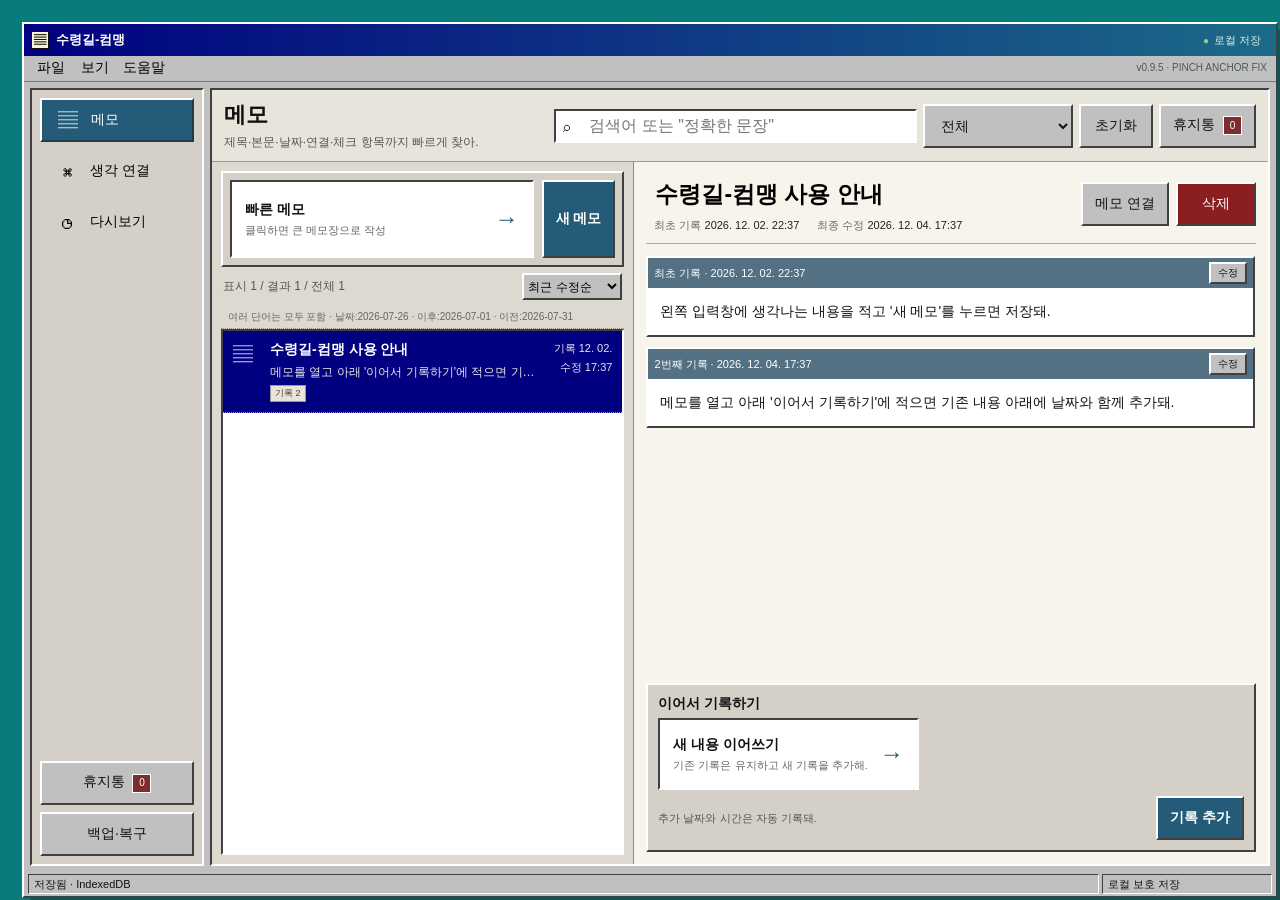
<file: index.html>
<!doctype html>
<html lang="ko">
<head>
<meta charset="utf-8">
<meta name="viewport" content="width=device-width, initial-scale=1, viewport-fit=cover">
<meta http-equiv="Content-Security-Policy" content="default-src 'self'; script-src 'self'; style-src 'self' 'unsafe-inline'; img-src 'self' data: blob:; font-src 'self'; connect-src 'none'; object-src 'none'; base-uri 'none'; frame-ancestors 'none'; form-action 'self'">
<meta name="referrer" content="no-referrer">
<meta name="theme-color" content="#245b78">
<meta name="color-scheme" content="light">
<link rel="icon" href="icons/icon-192.png">
<title>수령길-컴맹 v0.9.5</title>
<link rel="stylesheet" href="app-v095.css">
</head>
<body>
<div class="desktop"><main class="win">
<header class="titlebar"><div class="title-left"><span class="app-icon">▤</span><span>수령길-컴맹</span></div><div class="title-right"><button class="title-save" id="backupTop" type="button" title="백업·복구 열기"><span class="save-dot">●</span><span>로컬 저장</span></button></div></header>
<div class="menu"><button id="menuFile">파일</button><button id="menuView">보기</button><button id="menuHelp">도움말</button><span class="build">v0.9.5 · PINCH ANCHOR FIX</span></div>
<div class="layout">
<aside class="sidebar"><nav class="nav"><button class="active" data-view="notes"><span class="ico">▤</span><span>메모</span></button><button data-view="graph"><span class="ico">⌘</span><span>생각 연결</span></button><button data-view="review"><span class="ico">◷</span><span>다시보기</span></button></nav><div class="side-actions"><button class="classic" id="trashBtn">휴지통 <span class="trash-badge" id="trashCountSide">0</span></button><button class="classic" id="backupBtn">백업·복구</button><input class="hidden" id="importFile" type="file" accept=".json,application/json"></div></aside>
<section class="workspace">
<section class="view active" data-panel="notes">
<div class="toolbar"><div><h1>메모</h1><p>제목·본문·날짜·연결·체크 항목까지 빠르게 찾아.</p></div><div class="toolbar-actions search-actions"><label class="search"><span>⌕</span><input id="searchInput" type="search" placeholder='검색어 또는 "정확한 문장"'></label><select class="classic search-scope" id="searchScope" aria-label="검색 범위"><option value="all">전체</option><option value="title">제목</option><option value="body">본문</option><option value="linked">직접 연결된 메모</option><option value="tasks">미완료 체크</option><option value="recent30">최근 30일</option></select><button class="classic" id="searchClear" type="button">초기화</button><button class="classic safety-button" id="trashTopBtn" type="button" aria-label="휴지통">휴지통 <span class="trash-badge" id="trashCountTop">0</span></button></div></div>
<div class="notes-layout" id="notesLayout">
<section class="list-pane">
<div class="quick"><button class="quick-editor-wrap note-launcher" id="quickEditorWrap" type="button"><span class="launcher-copy"><strong>빠른 메모</strong><small>클릭하면 큰 메모장으로 작성</small></span><span class="launcher-arrow">→</span><span class="rich-editor hidden" id="quickEditor" contenteditable="false"></span></button><button class="classic primary" id="newBtn">새 메모</button></div>
<div class="list-meta"><span id="countText">0개</span><div class="list-meta-actions"><select id="sortSelect"><option value="updated">최근 수정순</option><option value="created">최근 작성순</option><option value="old">오래된 작성순</option><option value="title">제목순</option></select><button class="classic hidden" id="loadMoreBtn" type="button">더 보기</button></div></div><div class="search-guide" id="searchGuide">여러 단어는 모두 포함 · 날짜:2026-07-26 · 이후:2026-07-01 · 이전:2026-07-31</div><div class="note-list" id="noteList"></div>
</section>
<section class="detail-pane"><div class="empty" id="emptyState"><div class="big">▤</div><strong>메모를 선택해.</strong><span>오른쪽 내용은 고정된 영역 안에서만 스크롤돼.</span></div>
<article class="detail hidden" id="detail"><div class="detail-top"><button class="classic mobile-back" id="backBtn">← 목록</button><div><input class="title-input" id="titleInput" maxlength="160"><div class="date-line"><span>최초 기록 <b id="createdText"></b></span><span>최종 수정 <b id="updatedText"></b></span></div></div><div class="detail-actions"><button class="classic" id="linkBtn">메모 연결</button><button class="classic danger" id="deleteBtn">삭제</button></div></div>
<div class="timeline" id="timeline"></div>
<div class="append"><label>이어서 기록하기</label><button class="append-editor-wrap note-launcher" id="appendEditorWrap" type="button"><span class="launcher-copy"><strong>새 내용 이어쓰기</strong><small>기존 기록은 유지하고 새 기록을 추가해.</small></span><span class="launcher-arrow">→</span><span class="rich-editor append-editor hidden" id="appendEditor" contenteditable="false"></span></button><div class="append-foot"><span>추가 날짜와 시간은 자동 기록돼.</span><button class="classic primary" id="appendBtn">기록 추가</button></div></div>
</article></section></div></section>
<section class="view" data-panel="graph">
<div class="toolbar graph-toolbar"><div><h1>생각 연결</h1><p>실제 메모에 있는 단어와 직접 연결만 사용해 관계를 보여줘.</p></div><div class="graph-tools"><span class="graph-stats" id="graphStats">연결 계산 중</span><label class="graph-search"><span>⌕</span><input id="graphSearch" type="search" placeholder="그래프 메모 찾기"></label><select class="classic" id="graphMode"><option value="recent">최근 메모</option><option value="connected">연결 많은 메모</option><option value="all">전체에서 선택</option></select><select class="classic" id="graphLimit"><option value="40">40개</option><option value="70" selected>70개</option><option value="120">120개</option></select><select class="classic" id="graphStrength"><option value="loose">연결 넓게</option><option value="normal" selected>연결 보통</option><option value="strong">연결 강하게</option></select><button class="classic" id="graphLinkModeBtn">직접 연결</button><button class="classic" id="resetGraph">가운데</button></div></div>
<div class="graph-layout"><div class="graph-box" id="graphBox"><div class="graph-link-mode-banner" id="graphLinkBanner">첫 번째 메모를 클릭한 뒤 → 연결할 두 번째 메모를 클릭해.</div><div class="graph-legend"><span><i class="legend-line"></i>실제 주제</span><span><i class="legend-line auto"></i>자동 연결</span><span><i class="legend-line manual"></i>직접 연결</span></div><svg class="graph-canvas" id="graph" viewBox="0 0 1000 700"><g id="graphViewport"><g id="edges"></g><g id="nodes"></g></g></svg><div class="graph-help">한 손가락 이동 · 두 손가락 확대 · 메모 한 번 클릭은 관계 보기 · 두 번 클릭은 열기</div></div><aside class="graph-inspector" id="graphInspector"><div class="graph-inspector-empty"><strong>메모를 선택해.</strong><span>관련 메모와 연결 이유가 여기에 표시돼.</span></div></aside></div>
</section>
<section class="view" data-panel="review"><div class="toolbar review-toolbar"><div><h1>다시보기</h1><p>잊힌 생각, 이어 쓴 기록, 미완료 체크를 다시 꺼내줘.</p></div><div class="review-tools"><select class="classic" id="reviewMode"><option value="all">전체</option><option value="daily">오늘의 메모</option><option value="stale">오래 안 본 메모</option><option value="tasks">미완료 체크</option><option value="connected">연결 중심</option></select><button class="classic" id="reviewShuffle" type="button">오늘 다시 뽑기</button></div></div><div class="review-summary" id="reviewSummary"></div><div class="review-grid" id="reviewGrid"></div></section>
</section></div><footer class="status"><span id="statusText">저장됨</span><span id="syncStatusText">로컬 보호 저장</span></footer></main></div>
<nav class="mobile-nav"><button class="active" data-view="notes"><span>▤</span><b>메모</b></button><button data-view="graph"><span>⌘</span><b>생각 연결</b></button><button data-view="review"><span>◷</span><b>다시보기</b></button></nav>

<dialog id="newNoteDialog" class="note-window">
  <div class="dlg-title"><strong>새 메모</strong><button id="newNoteCloseX" type="button">×</button></div>
  <div class="dlg-body">
    <input id="newNoteTitle" class="note-title-field" type="text" maxlength="160" placeholder="제목 — 비워두면 첫 문장으로 자동 생성">
    <div class="note-window-toolbar rich-toolbar" data-toolbar-for="newNoteEditor">
      <button class="format-btn" type="button" data-cmd="undo" title="실행 취소">↶</button>
      <button class="format-btn" type="button" data-cmd="redo" title="다시 실행">↷</button>
      <span class="toolbar-separator"></span>
      <button class="format-btn" type="button" data-cmd="bold" title="굵게"><b>B</b></button>
      <button class="format-btn" type="button" data-cmd="underline" title="밑줄"><u>U</u></button>
      <button class="format-btn" type="button" data-cmd="strikeThrough" title="취소선"><s>S</s></button>
      <span class="toolbar-separator"></span>
      <button class="format-btn" type="button" data-cmd="insertUnorderedList" title="글머리 목록">•</button>
      <button class="format-btn" type="button" data-cmd="insertOrderedList" title="번호 목록">1.</button>
      <button class="format-btn" type="button" data-action="task" title="체크 항목">☐</button>
      <button class="format-btn" type="button" data-action="link" title="링크">↗</button>
      <span class="toolbar-separator"></span>
      <select class="size-select" data-size title="글자 크기"><option value="2">작게</option><option value="3" selected>보통</option><option value="5">크게</option></select>
      <button class="format-btn" type="button" data-cmd="removeFormat" title="서식 지우기">Tx</button>
    </div>
    <div id="newNoteEditor" class="note-window-editor" contenteditable="true" data-placeholder="여기에 편하게 메모해..."></div>
    <div class="note-window-meta"><span><span class="editor-shortcuts">Ctrl/Cmd+Enter 저장 · Ctrl/Cmd+B 굵게</span> · <b class="editor-count" id="newEditorCount">0자</b></span><span><b class="draft-state" id="draftStatusNew">임시 저장 대기</b> <button class="classic draft-clear" id="clearNewDraft" type="button">임시글 삭제</button></span></div>
  </div>
  <div class="note-window-buttons"><button class="classic" id="newNoteCancel" type="button">취소</button><button class="classic primary" id="newNoteSave" type="button">메모 저장</button></div>
</dialog>

<dialog id="appendNoteDialog" class="note-window">
  <div class="dlg-title"><strong id="appendWindowTitle">이어서 기록하기</strong><button id="appendNoteCloseX" type="button">×</button></div>
  <div class="dlg-body">
    <div class="note-window-toolbar rich-toolbar" data-toolbar-for="appendNoteEditor">
      <button class="format-btn" type="button" data-cmd="undo" title="실행 취소">↶</button>
      <button class="format-btn" type="button" data-cmd="redo" title="다시 실행">↷</button>
      <span class="toolbar-separator"></span>
      <button class="format-btn" type="button" data-cmd="bold" title="굵게"><b>B</b></button>
      <button class="format-btn" type="button" data-cmd="underline" title="밑줄"><u>U</u></button>
      <button class="format-btn" type="button" data-cmd="strikeThrough" title="취소선"><s>S</s></button>
      <span class="toolbar-separator"></span>
      <button class="format-btn" type="button" data-cmd="insertUnorderedList" title="글머리 목록">•</button>
      <button class="format-btn" type="button" data-cmd="insertOrderedList" title="번호 목록">1.</button>
      <button class="format-btn" type="button" data-action="task" title="체크 항목">☐</button>
      <button class="format-btn" type="button" data-action="link" title="링크">↗</button>
      <span class="toolbar-separator"></span>
      <select class="size-select" data-size title="글자 크기"><option value="2">작게</option><option value="3" selected>보통</option><option value="5">크게</option></select>
      <button class="format-btn" type="button" data-cmd="removeFormat" title="서식 지우기">Tx</button>
    </div>
    <div id="appendNoteEditor" class="note-window-editor" contenteditable="true" data-placeholder="기존 메모 아래에 이어서 기록해..."></div>
    <div class="note-window-meta"><span>기존 내용은 유지 · <b class="editor-count" id="appendEditorCount">0자</b></span><span><b class="draft-state" id="draftStatusAppend">임시 저장 대기</b> <button class="classic draft-clear" id="clearAppendDraft" type="button">임시글 삭제</button></span></div>
  </div>
  <div class="note-window-buttons"><button class="classic" id="appendNoteCancel" type="button">취소</button><button class="classic primary" id="appendNoteSave" type="button">기록 추가</button></div>
</dialog>

<dialog id="trashDialog">
  <div class="dlg-title"><strong>휴지통</strong><button id="trashCloseX" type="button">×</button></div>
  <div class="dlg-body">
    <p class="backup-note">삭제한 메모는 이 브라우저의 휴지통에 30일 동안 보관돼. 복원하면 이어쓰기와 연결 정보도 함께 돌아와.</p>
    <div class="trash-list" id="trashList"></div>
  </div>
  <div class="dlg-buttons"><button class="classic danger" id="emptyTrash" type="button">휴지통 비우기</button><button class="classic" id="trashClose" type="button">닫기</button></div>
</dialog>

<dialog id="backupDialog">
  <div class="dlg-title"><strong>백업·복구</strong><button id="backupCloseX" type="button">×</button></div>
  <div class="dlg-body">
    <p class="backup-note">연동 기능은 마지막 단계로 미뤘어. 현재 데이터는 IndexedDB를 우선 사용하고 JSON·Markdown 백업과 복구 지점으로 보호해.</p><div class="storage-panel"><div id="storageEstimate">저장 공간 확인 중...</div><button class="classic" id="persistStorageBtn" type="button">브라우저 영구 저장 요청</button></div>
    <div class="backup-grid">
      <section class="backup-card"><h3>JSON 전체 백업</h3><p>메모, 이어쓰기, 수정 이력, 생각 연결, 휴지통을 한 파일로 저장해.</p><button class="classic" id="exportJsonBtn" type="button">JSON 다운로드</button></section>
      <section class="backup-card"><h3>Markdown 백업</h3><p>사람이 바로 읽을 수 있는 하나의 Markdown 문서로 저장해.</p><button class="classic" id="exportMarkdownBtn" type="button">Markdown 다운로드</button></section>
      <section class="backup-card"><h3>백업 파일 가져오기</h3><p>이전에 내보낸 JSON 파일로 현재 데이터를 복구해.</p><button class="classic" id="importBackupBtn" type="button">JSON 가져오기</button></section>
      <section class="backup-card"><h3>로컬 복구 지점</h3><p>현재 상태를 이 브라우저 안에 별도 보관해. 최근 8개까지 유지돼.</p><button class="classic primary" id="createSnapshotBtn" type="button">지금 복구 지점 만들기</button></section>
    </div>
    <h3 style="margin:8px 0">최근 로컬 복구 지점</h3>
    <div class="snapshot-list" id="snapshotList"></div>
  </div>
  <div class="dlg-buttons"><button class="classic" id="backupClose" type="button">닫기</button></div>
</dialog>
<dialog id="linkDialog"><div class="dlg-title"><strong>메모 직접 연결</strong><button id="linkCloseX" type="button">×</button></div><div class="dlg-body"><p style="margin-top:0">검색 결과는 최대 200개씩 보여줘. 체크 상태는 검색어를 바꿔도 유지돼.</p><label class="link-search"><span>⌕</span><input id="linkSearch" type="search" placeholder="연결할 메모 검색"></label><div class="link-result-count" id="linkResultCount">0개</div><div class="link-list" id="linkList"></div></div><div class="dlg-buttons"><button class="classic" id="linkClose" type="button">취소</button><button class="classic primary" id="linkSave" type="button">연결 저장</button></div></dialog><dialog id="editDialog" class="note-window"><form method="dialog" id="editForm"><div class="dlg-title"><strong>기록 수정</strong><button value="cancel">×</button></div><div class="dlg-body"><div class="rich-toolbar" data-toolbar-for="editEditor">
      <button class="format-btn" type="button" data-cmd="undo" title="실행 취소">↶</button>
      <button class="format-btn" type="button" data-cmd="redo" title="다시 실행">↷</button>
      <span class="toolbar-separator"></span>
      <button class="format-btn" type="button" data-cmd="bold" title="굵게"><b>B</b></button>
      <button class="format-btn" type="button" data-cmd="underline" title="밑줄"><u>U</u></button>
      <button class="format-btn" type="button" data-cmd="strikeThrough" title="취소선"><s>S</s></button>
      <span class="toolbar-separator"></span>
      <button class="format-btn" type="button" data-cmd="insertUnorderedList" title="글머리 목록">•</button>
      <button class="format-btn" type="button" data-cmd="insertOrderedList" title="번호 목록">1.</button>
      <button class="format-btn" type="button" data-action="task" title="체크 항목">☐</button>
      <button class="format-btn" type="button" data-action="link" title="링크">↗</button>
      <span class="toolbar-separator"></span>
      <select class="size-select" data-size title="글자 크기"><option value="2">작게</option><option value="3" selected>보통</option><option value="5">크게</option></select>
      <button class="format-btn" type="button" data-cmd="removeFormat" title="서식 지우기">Tx</button>
    </div><div class="note-window-editor" id="editEditor" contenteditable="true"></div><div class="note-window-meta"><span>수정 전 내용은 이력에 남아 · <b class="editor-count" id="editEditorCount">0자</b></span><span><b class="draft-state" id="draftStatusEdit">임시 저장 대기</b> <button class="classic draft-clear" id="clearEditDraft" type="button">임시글 삭제</button></span></div></div><div class="dlg-buttons"><button class="classic" value="cancel">취소</button><button class="classic primary" id="saveEdit" value="default">수정 저장</button></div></form></dialog>
<dialog id="historyDialog"><form method="dialog"><div class="dlg-title"><strong>수정 이력</strong><button value="cancel">×</button></div><div class="dlg-body"><div class="history-list" id="historyList"></div></div><div class="dlg-buttons"><button class="classic" value="cancel">닫기</button></div></form></dialog><div class="toast hidden" id="toast"><span id="toastText"></span><button class="toast-action hidden" id="toastAction" type="button"></button></div>
<script src="app-v095.js" defer></script>
</body></html>
</file>
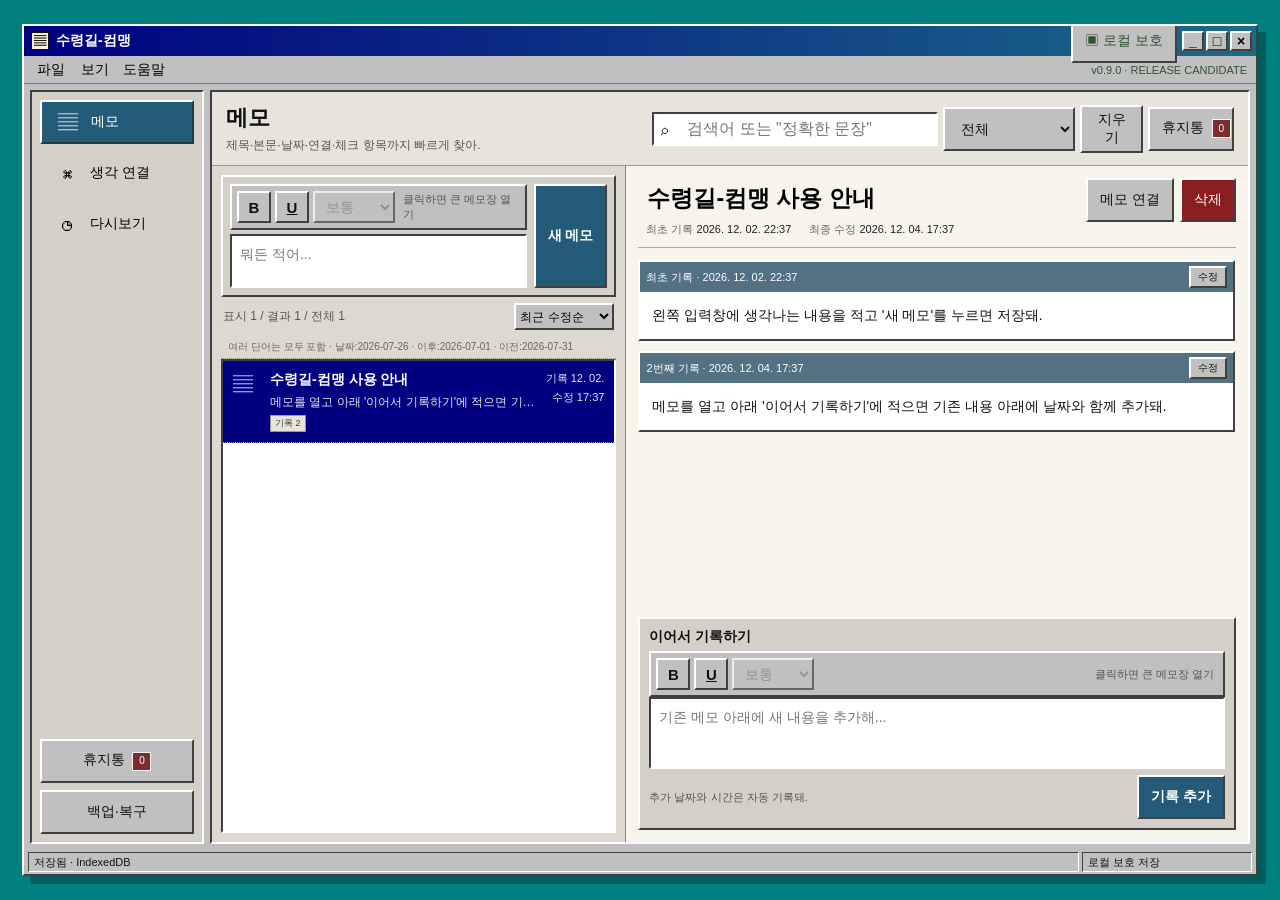
<file: v090.html>
<!doctype html>
<html lang="ko">
<head>
<meta charset="utf-8">
<meta name="viewport" content="width=device-width, initial-scale=1, viewport-fit=cover">
<meta http-equiv="Content-Security-Policy" content="default-src 'self'; script-src 'self'; style-src 'self' 'unsafe-inline'; img-src 'self' data: blob:; font-src 'self'; connect-src 'none'; object-src 'none'; base-uri 'none'; frame-ancestors 'none'; form-action 'self'">
<meta name="referrer" content="no-referrer">
<meta name="theme-color" content="#245b78">
<meta name="color-scheme" content="light">
<link rel="manifest" href="manifest.webmanifest">
<link rel="icon" href="icons/icon-192.png">
<title>수령길-컴맹 v0.9.0</title>
<link rel="stylesheet" href="app.css">
</head>
<body>
<div class="desktop"><main class="win">
<header class="titlebar"><div class="title-left"><span class="app-icon">▤</span><span>수령길-컴맹</span></div><div class="title-right"><button class="classic safety-status" id="backupTop" type="button">▣ 로컬 보호</button><div class="win-buttons" aria-hidden="true"><span>_</span><span>□</span><span>×</span></div></div></header>
<div class="menu"><button id="menuFile">파일</button><button id="menuView">보기</button><button id="menuHelp">도움말</button><span class="build">v0.9.0 · RELEASE CANDIDATE</span></div>
<div class="layout">
<aside class="sidebar"><nav class="nav"><button class="active" data-view="notes"><span class="ico">▤</span><span>메모</span></button><button data-view="graph"><span class="ico">⌘</span><span>생각 연결</span></button><button data-view="review"><span class="ico">◷</span><span>다시보기</span></button></nav><div class="side-actions"><button class="classic" id="trashBtn">휴지통 <span class="trash-badge" id="trashCountSide">0</span></button><button class="classic" id="backupBtn">백업·복구</button><input class="hidden" id="importFile" type="file" accept=".json,application/json"></div></aside>
<section class="workspace">
<section class="view active" data-panel="notes">
<div class="toolbar"><div><h1>메모</h1><p>제목·본문·날짜·연결·체크 항목까지 빠르게 찾아.</p></div><div class="toolbar-actions search-actions"><label class="search"><span>⌕</span><input id="searchInput" type="search" placeholder='검색어 또는 "정확한 문장"'></label><select class="classic search-scope" id="searchScope" aria-label="검색 범위"><option value="all">전체</option><option value="title">제목</option><option value="body">본문</option><option value="linked">직접 연결된 메모</option><option value="tasks">미완료 체크</option><option value="recent30">최근 30일</option></select><button class="classic" id="searchClear" type="button">지우기</button><button class="classic safety-button" id="trashTopBtn" type="button">휴지통 <span class="trash-badge" id="trashCountTop">0</span></button></div></div>
<div class="notes-layout" id="notesLayout">
<section class="list-pane">
<div class="quick"><div class="quick-editor-wrap" id="quickEditorWrap"><div class="rich-toolbar"><button class="format-btn" type="button" disabled><b>B</b></button><button class="format-btn" type="button" disabled><u>U</u></button><select class="size-select" disabled><option>보통</option></select><span class="launch-hint">클릭하면 큰 메모장 열기</span></div><div class="rich-editor" id="quickEditor" contenteditable="false" data-placeholder="뭐든 적어..."></div></div><button class="classic primary" id="newBtn">새 메모</button></div>
<div class="list-meta"><span id="countText">0개</span><div class="list-meta-actions"><select id="sortSelect"><option value="updated">최근 수정순</option><option value="created">최근 작성순</option><option value="old">오래된 작성순</option><option value="title">제목순</option></select><button class="classic hidden" id="loadMoreBtn" type="button">더 보기</button></div></div><div class="search-guide" id="searchGuide">여러 단어는 모두 포함 · 날짜:2026-07-26 · 이후:2026-07-01 · 이전:2026-07-31</div><div class="note-list" id="noteList"></div>
</section>
<section class="detail-pane"><div class="empty" id="emptyState"><div class="big">▤</div><strong>메모를 선택해.</strong><span>오른쪽 내용은 고정된 영역 안에서만 스크롤돼.</span></div>
<article class="detail hidden" id="detail"><div class="detail-top"><button class="classic mobile-back" id="backBtn">← 목록</button><div><input class="title-input" id="titleInput" maxlength="160"><div class="date-line"><span>최초 기록 <b id="createdText"></b></span><span>최종 수정 <b id="updatedText"></b></span></div></div><div class="detail-actions"><button class="classic" id="linkBtn">메모 연결</button><button class="classic danger" id="deleteBtn">삭제</button></div></div>
<div class="timeline" id="timeline"></div>
<div class="append"><label>이어서 기록하기</label><div class="append-editor-wrap" id="appendEditorWrap"><div class="rich-toolbar"><button class="format-btn" type="button" disabled><b>B</b></button><button class="format-btn" type="button" disabled><u>U</u></button><select class="size-select" disabled><option>보통</option></select><span class="launch-hint">클릭하면 큰 메모장 열기</span></div><div class="rich-editor append-editor" id="appendEditor" contenteditable="false" data-placeholder="기존 메모 아래에 새 내용을 추가해..."></div></div><div class="append-foot"><span>추가 날짜와 시간은 자동 기록돼.</span><button class="classic primary" id="appendBtn">기록 추가</button></div></div>
</article></section></div></section>
<section class="view" data-panel="graph">
<div class="toolbar graph-toolbar"><div><h1>생각 연결</h1><p>실제 메모에 있는 단어와 직접 연결만 사용해 관계를 보여줘.</p></div><div class="graph-tools"><span class="graph-stats" id="graphStats">연결 계산 중</span><label class="graph-search"><span>⌕</span><input id="graphSearch" type="search" placeholder="그래프 메모 찾기"></label><select class="classic" id="graphMode"><option value="recent">최근 메모</option><option value="connected">연결 많은 메모</option><option value="all">전체에서 선택</option></select><select class="classic" id="graphLimit"><option value="40">40개</option><option value="70" selected>70개</option><option value="120">120개</option></select><select class="classic" id="graphStrength"><option value="loose">연결 넓게</option><option value="normal" selected>연결 보통</option><option value="strong">연결 강하게</option></select><button class="classic" id="graphLinkModeBtn">직접 연결</button><button class="classic" id="resetGraph">가운데</button></div></div>
<div class="graph-layout"><div class="graph-box" id="graphBox"><div class="graph-link-mode-banner" id="graphLinkBanner">첫 번째 메모를 클릭한 뒤 → 연결할 두 번째 메모를 클릭해.</div><div class="graph-legend"><span><i class="legend-line"></i>실제 주제</span><span><i class="legend-line auto"></i>자동 연결</span><span><i class="legend-line manual"></i>직접 연결</span></div><svg class="graph-canvas" id="graph" viewBox="0 0 1000 700"><g id="graphViewport"><g id="edges"></g><g id="nodes"></g></g></svg><div class="graph-help">한 손가락 이동 · 두 손가락 확대 · 메모 한 번 클릭은 관계 보기 · 두 번 클릭은 열기</div></div><aside class="graph-inspector" id="graphInspector"><div class="graph-inspector-empty"><strong>메모를 선택해.</strong><span>관련 메모와 연결 이유가 여기에 표시돼.</span></div></aside></div>
</section>
<section class="view" data-panel="review"><div class="toolbar review-toolbar"><div><h1>다시보기</h1><p>잊힌 생각, 이어 쓴 기록, 미완료 체크를 다시 꺼내줘.</p></div><div class="review-tools"><select class="classic" id="reviewMode"><option value="all">전체</option><option value="daily">오늘의 메모</option><option value="stale">오래 안 본 메모</option><option value="tasks">미완료 체크</option><option value="connected">연결 중심</option></select><button class="classic" id="reviewShuffle" type="button">오늘 다시 뽑기</button></div></div><div class="review-summary" id="reviewSummary"></div><div class="review-grid" id="reviewGrid"></div></section>
</section></div><footer class="status"><span id="statusText">저장됨</span><span id="syncStatusText">로컬 보호 저장</span></footer></main></div>
<nav class="mobile-nav"><button class="active" data-view="notes"><span>▤</span><b>메모</b></button><button data-view="graph"><span>⌘</span><b>생각 연결</b></button><button data-view="review"><span>◷</span><b>다시보기</b></button></nav>

<dialog id="newNoteDialog" class="note-window">
  <div class="dlg-title"><strong>새 메모</strong><button id="newNoteCloseX" type="button">×</button></div>
  <div class="dlg-body">
    <input id="newNoteTitle" class="note-title-field" type="text" maxlength="160" placeholder="제목 — 비워두면 첫 문장으로 자동 생성">
    <div class="note-window-toolbar rich-toolbar" data-toolbar-for="newNoteEditor">
      <button class="format-btn" type="button" data-cmd="undo" title="실행 취소">↶</button>
      <button class="format-btn" type="button" data-cmd="redo" title="다시 실행">↷</button>
      <span class="toolbar-separator"></span>
      <button class="format-btn" type="button" data-cmd="bold" title="굵게"><b>B</b></button>
      <button class="format-btn" type="button" data-cmd="underline" title="밑줄"><u>U</u></button>
      <button class="format-btn" type="button" data-cmd="strikeThrough" title="취소선"><s>S</s></button>
      <span class="toolbar-separator"></span>
      <button class="format-btn" type="button" data-cmd="insertUnorderedList" title="글머리 목록">• 목록</button>
      <button class="format-btn" type="button" data-cmd="insertOrderedList" title="번호 목록">1. 목록</button>
      <button class="format-btn" type="button" data-action="task" title="체크 항목">☐ 할 일</button>
      <button class="format-btn" type="button" data-action="link" title="링크">🔗 링크</button>
      <span class="toolbar-separator"></span>
      <select class="size-select" data-size title="글자 크기"><option value="2">작게</option><option value="3" selected>보통</option><option value="5">크게</option></select>
      <button class="format-btn" type="button" data-cmd="removeFormat" title="서식 지우기">서식×</button>
    </div>
    <div id="newNoteEditor" class="note-window-editor" contenteditable="true" data-placeholder="여기에 편하게 메모해..."></div>
    <div class="note-window-meta"><span><span class="editor-shortcuts">Ctrl/Cmd+Enter 저장 · Ctrl/Cmd+B 굵게</span> · <b class="editor-count" id="newEditorCount">0자</b></span><span><b class="draft-state" id="draftStatusNew">임시 저장 대기</b> <button class="classic draft-clear" id="clearNewDraft" type="button">임시글 삭제</button></span></div>
  </div>
  <div class="note-window-buttons"><button class="classic" id="newNoteCancel" type="button">취소</button><button class="classic primary" id="newNoteSave" type="button">메모 저장</button></div>
</dialog>

<dialog id="appendNoteDialog" class="note-window">
  <div class="dlg-title"><strong id="appendWindowTitle">이어서 기록하기</strong><button id="appendNoteCloseX" type="button">×</button></div>
  <div class="dlg-body">
    <div class="note-window-toolbar rich-toolbar" data-toolbar-for="appendNoteEditor">
      <button class="format-btn" type="button" data-cmd="undo" title="실행 취소">↶</button>
      <button class="format-btn" type="button" data-cmd="redo" title="다시 실행">↷</button>
      <span class="toolbar-separator"></span>
      <button class="format-btn" type="button" data-cmd="bold" title="굵게"><b>B</b></button>
      <button class="format-btn" type="button" data-cmd="underline" title="밑줄"><u>U</u></button>
      <button class="format-btn" type="button" data-cmd="strikeThrough" title="취소선"><s>S</s></button>
      <span class="toolbar-separator"></span>
      <button class="format-btn" type="button" data-cmd="insertUnorderedList" title="글머리 목록">• 목록</button>
      <button class="format-btn" type="button" data-cmd="insertOrderedList" title="번호 목록">1. 목록</button>
      <button class="format-btn" type="button" data-action="task" title="체크 항목">☐ 할 일</button>
      <button class="format-btn" type="button" data-action="link" title="링크">🔗 링크</button>
      <span class="toolbar-separator"></span>
      <select class="size-select" data-size title="글자 크기"><option value="2">작게</option><option value="3" selected>보통</option><option value="5">크게</option></select>
      <button class="format-btn" type="button" data-cmd="removeFormat" title="서식 지우기">서식×</button>
    </div>
    <div id="appendNoteEditor" class="note-window-editor" contenteditable="true" data-placeholder="기존 메모 아래에 이어서 기록해..."></div>
    <div class="note-window-meta"><span>기존 내용은 유지 · <b class="editor-count" id="appendEditorCount">0자</b></span><span><b class="draft-state" id="draftStatusAppend">임시 저장 대기</b> <button class="classic draft-clear" id="clearAppendDraft" type="button">임시글 삭제</button></span></div>
  </div>
  <div class="note-window-buttons"><button class="classic" id="appendNoteCancel" type="button">취소</button><button class="classic primary" id="appendNoteSave" type="button">기록 추가</button></div>
</dialog>

<dialog id="trashDialog">
  <div class="dlg-title"><strong>휴지통</strong><button id="trashCloseX" type="button">×</button></div>
  <div class="dlg-body">
    <p class="backup-note">삭제한 메모는 이 브라우저의 휴지통에 30일 동안 보관돼. 복원하면 이어쓰기와 연결 정보도 함께 돌아와.</p>
    <div class="trash-list" id="trashList"></div>
  </div>
  <div class="dlg-buttons"><button class="classic danger" id="emptyTrash" type="button">휴지통 비우기</button><button class="classic" id="trashClose" type="button">닫기</button></div>
</dialog>

<dialog id="backupDialog">
  <div class="dlg-title"><strong>백업·복구</strong><button id="backupCloseX" type="button">×</button></div>
  <div class="dlg-body">
    <p class="backup-note">연동 기능은 마지막 단계로 미뤘어. 현재 데이터는 IndexedDB를 우선 사용하고 JSON·Markdown 백업과 복구 지점으로 보호해.</p><div class="storage-panel"><div id="storageEstimate">저장 공간 확인 중...</div><button class="classic" id="persistStorageBtn" type="button">브라우저 영구 저장 요청</button></div>
    <div class="backup-grid">
      <section class="backup-card"><h3>JSON 전체 백업</h3><p>메모, 이어쓰기, 수정 이력, 생각 연결, 휴지통을 한 파일로 저장해.</p><button class="classic" id="exportJsonBtn" type="button">JSON 다운로드</button></section>
      <section class="backup-card"><h3>Markdown 백업</h3><p>사람이 바로 읽을 수 있는 하나의 Markdown 문서로 저장해.</p><button class="classic" id="exportMarkdownBtn" type="button">Markdown 다운로드</button></section>
      <section class="backup-card"><h3>백업 파일 가져오기</h3><p>이전에 내보낸 JSON 파일로 현재 데이터를 복구해.</p><button class="classic" id="importBackupBtn" type="button">JSON 가져오기</button></section>
      <section class="backup-card"><h3>로컬 복구 지점</h3><p>현재 상태를 이 브라우저 안에 별도 보관해. 최근 8개까지 유지돼.</p><button class="classic primary" id="createSnapshotBtn" type="button">지금 복구 지점 만들기</button></section>
    </div>
    <h3 style="margin:8px 0">최근 로컬 복구 지점</h3>
    <div class="snapshot-list" id="snapshotList"></div>
  </div>
  <div class="dlg-buttons"><button class="classic" id="backupClose" type="button">닫기</button></div>
</dialog>
<dialog id="linkDialog"><div class="dlg-title"><strong>메모 직접 연결</strong><button id="linkCloseX" type="button">×</button></div><div class="dlg-body"><p style="margin-top:0">검색 결과는 최대 200개씩 보여줘. 체크 상태는 검색어를 바꿔도 유지돼.</p><label class="link-search"><span>⌕</span><input id="linkSearch" type="search" placeholder="연결할 메모 검색"></label><div class="link-result-count" id="linkResultCount">0개</div><div class="link-list" id="linkList"></div></div><div class="dlg-buttons"><button class="classic" id="linkClose" type="button">취소</button><button class="classic primary" id="linkSave" type="button">연결 저장</button></div></dialog><dialog id="editDialog" class="note-window"><form method="dialog" id="editForm"><div class="dlg-title"><strong>기록 수정</strong><button value="cancel">×</button></div><div class="dlg-body"><div class="rich-toolbar" data-toolbar-for="editEditor">
      <button class="format-btn" type="button" data-cmd="undo" title="실행 취소">↶</button>
      <button class="format-btn" type="button" data-cmd="redo" title="다시 실행">↷</button>
      <span class="toolbar-separator"></span>
      <button class="format-btn" type="button" data-cmd="bold" title="굵게"><b>B</b></button>
      <button class="format-btn" type="button" data-cmd="underline" title="밑줄"><u>U</u></button>
      <button class="format-btn" type="button" data-cmd="strikeThrough" title="취소선"><s>S</s></button>
      <span class="toolbar-separator"></span>
      <button class="format-btn" type="button" data-cmd="insertUnorderedList" title="글머리 목록">• 목록</button>
      <button class="format-btn" type="button" data-cmd="insertOrderedList" title="번호 목록">1. 목록</button>
      <button class="format-btn" type="button" data-action="task" title="체크 항목">☐ 할 일</button>
      <button class="format-btn" type="button" data-action="link" title="링크">🔗 링크</button>
      <span class="toolbar-separator"></span>
      <select class="size-select" data-size title="글자 크기"><option value="2">작게</option><option value="3" selected>보통</option><option value="5">크게</option></select>
      <button class="format-btn" type="button" data-cmd="removeFormat" title="서식 지우기">서식×</button>
    </div><div class="note-window-editor" id="editEditor" contenteditable="true"></div><div class="note-window-meta"><span>수정 전 내용은 이력에 남아 · <b class="editor-count" id="editEditorCount">0자</b></span><span><b class="draft-state" id="draftStatusEdit">임시 저장 대기</b> <button class="classic draft-clear" id="clearEditDraft" type="button">임시글 삭제</button></span></div></div><div class="dlg-buttons"><button class="classic" value="cancel">취소</button><button class="classic primary" id="saveEdit" value="default">수정 저장</button></div></form></dialog>
<dialog id="historyDialog"><form method="dialog"><div class="dlg-title"><strong>수정 이력</strong><button value="cancel">×</button></div><div class="dlg-body"><div class="history-list" id="historyList"></div></div><div class="dlg-buttons"><button class="classic" value="cancel">닫기</button></div></form></dialog><div class="toast hidden" id="toast"><span id="toastText"></span><button class="toast-action hidden" id="toastAction" type="button"></button></div>
<script src="app.js" defer></script>
</body></html>
</file>
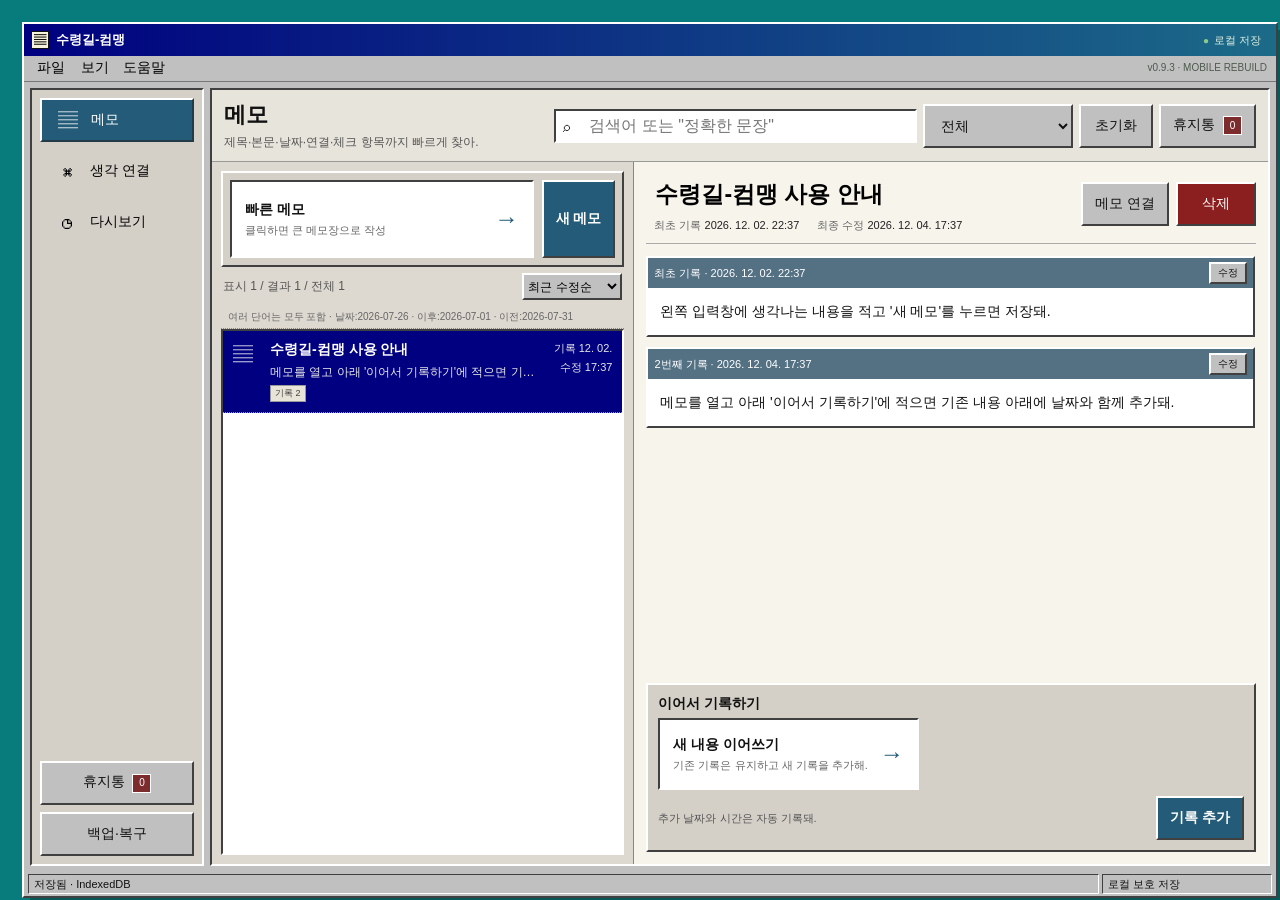
<file: v093.html>
<!doctype html>
<html lang="ko">
<head>
<meta charset="utf-8">
<meta name="viewport" content="width=device-width, initial-scale=1, viewport-fit=cover">
<meta http-equiv="Content-Security-Policy" content="default-src 'self'; script-src 'self'; style-src 'self' 'unsafe-inline'; img-src 'self' data: blob:; font-src 'self'; connect-src 'none'; object-src 'none'; base-uri 'none'; frame-ancestors 'none'; form-action 'self'">
<meta name="referrer" content="no-referrer">
<meta name="theme-color" content="#245b78">
<meta name="color-scheme" content="light">
<link rel="icon" href="icons/icon-192.png">
<title>수령길-컴맹 v0.9.3</title>
<link rel="stylesheet" href="app-v093.css">
</head>
<body>
<div class="desktop"><main class="win">
<header class="titlebar"><div class="title-left"><span class="app-icon">▤</span><span>수령길-컴맹</span></div><div class="title-right"><button class="title-save" id="backupTop" type="button" title="백업·복구 열기"><span class="save-dot">●</span><span>로컬 저장</span></button></div></header>
<div class="menu"><button id="menuFile">파일</button><button id="menuView">보기</button><button id="menuHelp">도움말</button><span class="build">v0.9.3 · MOBILE REBUILD</span></div>
<div class="layout">
<aside class="sidebar"><nav class="nav"><button class="active" data-view="notes"><span class="ico">▤</span><span>메모</span></button><button data-view="graph"><span class="ico">⌘</span><span>생각 연결</span></button><button data-view="review"><span class="ico">◷</span><span>다시보기</span></button></nav><div class="side-actions"><button class="classic" id="trashBtn">휴지통 <span class="trash-badge" id="trashCountSide">0</span></button><button class="classic" id="backupBtn">백업·복구</button><input class="hidden" id="importFile" type="file" accept=".json,application/json"></div></aside>
<section class="workspace">
<section class="view active" data-panel="notes">
<div class="toolbar"><div><h1>메모</h1><p>제목·본문·날짜·연결·체크 항목까지 빠르게 찾아.</p></div><div class="toolbar-actions search-actions"><label class="search"><span>⌕</span><input id="searchInput" type="search" placeholder='검색어 또는 "정확한 문장"'></label><select class="classic search-scope" id="searchScope" aria-label="검색 범위"><option value="all">전체</option><option value="title">제목</option><option value="body">본문</option><option value="linked">직접 연결된 메모</option><option value="tasks">미완료 체크</option><option value="recent30">최근 30일</option></select><button class="classic" id="searchClear" type="button">초기화</button><button class="classic safety-button" id="trashTopBtn" type="button" aria-label="휴지통">휴지통 <span class="trash-badge" id="trashCountTop">0</span></button></div></div>
<div class="notes-layout" id="notesLayout">
<section class="list-pane">
<div class="quick"><button class="quick-editor-wrap note-launcher" id="quickEditorWrap" type="button"><span class="launcher-copy"><strong>빠른 메모</strong><small>클릭하면 큰 메모장으로 작성</small></span><span class="launcher-arrow">→</span><span class="rich-editor hidden" id="quickEditor" contenteditable="false"></span></button><button class="classic primary" id="newBtn">새 메모</button></div>
<div class="list-meta"><span id="countText">0개</span><div class="list-meta-actions"><select id="sortSelect"><option value="updated">최근 수정순</option><option value="created">최근 작성순</option><option value="old">오래된 작성순</option><option value="title">제목순</option></select><button class="classic hidden" id="loadMoreBtn" type="button">더 보기</button></div></div><div class="search-guide" id="searchGuide">여러 단어는 모두 포함 · 날짜:2026-07-26 · 이후:2026-07-01 · 이전:2026-07-31</div><div class="note-list" id="noteList"></div>
</section>
<section class="detail-pane"><div class="empty" id="emptyState"><div class="big">▤</div><strong>메모를 선택해.</strong><span>오른쪽 내용은 고정된 영역 안에서만 스크롤돼.</span></div>
<article class="detail hidden" id="detail"><div class="detail-top"><button class="classic mobile-back" id="backBtn">← 목록</button><div><input class="title-input" id="titleInput" maxlength="160"><div class="date-line"><span>최초 기록 <b id="createdText"></b></span><span>최종 수정 <b id="updatedText"></b></span></div></div><div class="detail-actions"><button class="classic" id="linkBtn">메모 연결</button><button class="classic danger" id="deleteBtn">삭제</button></div></div>
<div class="timeline" id="timeline"></div>
<div class="append"><label>이어서 기록하기</label><button class="append-editor-wrap note-launcher" id="appendEditorWrap" type="button"><span class="launcher-copy"><strong>새 내용 이어쓰기</strong><small>기존 기록은 유지하고 새 기록을 추가해.</small></span><span class="launcher-arrow">→</span><span class="rich-editor append-editor hidden" id="appendEditor" contenteditable="false"></span></button><div class="append-foot"><span>추가 날짜와 시간은 자동 기록돼.</span><button class="classic primary" id="appendBtn">기록 추가</button></div></div>
</article></section></div></section>
<section class="view" data-panel="graph">
<div class="toolbar graph-toolbar"><div><h1>생각 연결</h1><p>실제 메모에 있는 단어와 직접 연결만 사용해 관계를 보여줘.</p></div><div class="graph-tools"><span class="graph-stats" id="graphStats">연결 계산 중</span><label class="graph-search"><span>⌕</span><input id="graphSearch" type="search" placeholder="그래프 메모 찾기"></label><select class="classic" id="graphMode"><option value="recent">최근 메모</option><option value="connected">연결 많은 메모</option><option value="all">전체에서 선택</option></select><select class="classic" id="graphLimit"><option value="40">40개</option><option value="70" selected>70개</option><option value="120">120개</option></select><select class="classic" id="graphStrength"><option value="loose">연결 넓게</option><option value="normal" selected>연결 보통</option><option value="strong">연결 강하게</option></select><button class="classic" id="graphLinkModeBtn">직접 연결</button><button class="classic" id="resetGraph">가운데</button></div></div>
<div class="graph-layout"><div class="graph-box" id="graphBox"><div class="graph-link-mode-banner" id="graphLinkBanner">첫 번째 메모를 클릭한 뒤 → 연결할 두 번째 메모를 클릭해.</div><div class="graph-legend"><span><i class="legend-line"></i>실제 주제</span><span><i class="legend-line auto"></i>자동 연결</span><span><i class="legend-line manual"></i>직접 연결</span></div><svg class="graph-canvas" id="graph" viewBox="0 0 1000 700"><g id="graphViewport"><g id="edges"></g><g id="nodes"></g></g></svg><div class="graph-help">한 손가락 이동 · 두 손가락 확대 · 메모 한 번 클릭은 관계 보기 · 두 번 클릭은 열기</div></div><aside class="graph-inspector" id="graphInspector"><div class="graph-inspector-empty"><strong>메모를 선택해.</strong><span>관련 메모와 연결 이유가 여기에 표시돼.</span></div></aside></div>
</section>
<section class="view" data-panel="review"><div class="toolbar review-toolbar"><div><h1>다시보기</h1><p>잊힌 생각, 이어 쓴 기록, 미완료 체크를 다시 꺼내줘.</p></div><div class="review-tools"><select class="classic" id="reviewMode"><option value="all">전체</option><option value="daily">오늘의 메모</option><option value="stale">오래 안 본 메모</option><option value="tasks">미완료 체크</option><option value="connected">연결 중심</option></select><button class="classic" id="reviewShuffle" type="button">오늘 다시 뽑기</button></div></div><div class="review-summary" id="reviewSummary"></div><div class="review-grid" id="reviewGrid"></div></section>
</section></div><footer class="status"><span id="statusText">저장됨</span><span id="syncStatusText">로컬 보호 저장</span></footer></main></div>
<nav class="mobile-nav"><button class="active" data-view="notes"><span>▤</span><b>메모</b></button><button data-view="graph"><span>⌘</span><b>생각 연결</b></button><button data-view="review"><span>◷</span><b>다시보기</b></button></nav>

<dialog id="newNoteDialog" class="note-window">
  <div class="dlg-title"><strong>새 메모</strong><button id="newNoteCloseX" type="button">×</button></div>
  <div class="dlg-body">
    <input id="newNoteTitle" class="note-title-field" type="text" maxlength="160" placeholder="제목 — 비워두면 첫 문장으로 자동 생성">
    <div class="note-window-toolbar rich-toolbar" data-toolbar-for="newNoteEditor">
      <button class="format-btn" type="button" data-cmd="undo" title="실행 취소">↶</button>
      <button class="format-btn" type="button" data-cmd="redo" title="다시 실행">↷</button>
      <span class="toolbar-separator"></span>
      <button class="format-btn" type="button" data-cmd="bold" title="굵게"><b>B</b></button>
      <button class="format-btn" type="button" data-cmd="underline" title="밑줄"><u>U</u></button>
      <button class="format-btn" type="button" data-cmd="strikeThrough" title="취소선"><s>S</s></button>
      <span class="toolbar-separator"></span>
      <button class="format-btn" type="button" data-cmd="insertUnorderedList" title="글머리 목록">•</button>
      <button class="format-btn" type="button" data-cmd="insertOrderedList" title="번호 목록">1.</button>
      <button class="format-btn" type="button" data-action="task" title="체크 항목">☐</button>
      <button class="format-btn" type="button" data-action="link" title="링크">↗</button>
      <span class="toolbar-separator"></span>
      <select class="size-select" data-size title="글자 크기"><option value="2">작게</option><option value="3" selected>보통</option><option value="5">크게</option></select>
      <button class="format-btn" type="button" data-cmd="removeFormat" title="서식 지우기">Tx</button>
    </div>
    <div id="newNoteEditor" class="note-window-editor" contenteditable="true" data-placeholder="여기에 편하게 메모해..."></div>
    <div class="note-window-meta"><span><span class="editor-shortcuts">Ctrl/Cmd+Enter 저장 · Ctrl/Cmd+B 굵게</span> · <b class="editor-count" id="newEditorCount">0자</b></span><span><b class="draft-state" id="draftStatusNew">임시 저장 대기</b> <button class="classic draft-clear" id="clearNewDraft" type="button">임시글 삭제</button></span></div>
  </div>
  <div class="note-window-buttons"><button class="classic" id="newNoteCancel" type="button">취소</button><button class="classic primary" id="newNoteSave" type="button">메모 저장</button></div>
</dialog>

<dialog id="appendNoteDialog" class="note-window">
  <div class="dlg-title"><strong id="appendWindowTitle">이어서 기록하기</strong><button id="appendNoteCloseX" type="button">×</button></div>
  <div class="dlg-body">
    <div class="note-window-toolbar rich-toolbar" data-toolbar-for="appendNoteEditor">
      <button class="format-btn" type="button" data-cmd="undo" title="실행 취소">↶</button>
      <button class="format-btn" type="button" data-cmd="redo" title="다시 실행">↷</button>
      <span class="toolbar-separator"></span>
      <button class="format-btn" type="button" data-cmd="bold" title="굵게"><b>B</b></button>
      <button class="format-btn" type="button" data-cmd="underline" title="밑줄"><u>U</u></button>
      <button class="format-btn" type="button" data-cmd="strikeThrough" title="취소선"><s>S</s></button>
      <span class="toolbar-separator"></span>
      <button class="format-btn" type="button" data-cmd="insertUnorderedList" title="글머리 목록">•</button>
      <button class="format-btn" type="button" data-cmd="insertOrderedList" title="번호 목록">1.</button>
      <button class="format-btn" type="button" data-action="task" title="체크 항목">☐</button>
      <button class="format-btn" type="button" data-action="link" title="링크">↗</button>
      <span class="toolbar-separator"></span>
      <select class="size-select" data-size title="글자 크기"><option value="2">작게</option><option value="3" selected>보통</option><option value="5">크게</option></select>
      <button class="format-btn" type="button" data-cmd="removeFormat" title="서식 지우기">Tx</button>
    </div>
    <div id="appendNoteEditor" class="note-window-editor" contenteditable="true" data-placeholder="기존 메모 아래에 이어서 기록해..."></div>
    <div class="note-window-meta"><span>기존 내용은 유지 · <b class="editor-count" id="appendEditorCount">0자</b></span><span><b class="draft-state" id="draftStatusAppend">임시 저장 대기</b> <button class="classic draft-clear" id="clearAppendDraft" type="button">임시글 삭제</button></span></div>
  </div>
  <div class="note-window-buttons"><button class="classic" id="appendNoteCancel" type="button">취소</button><button class="classic primary" id="appendNoteSave" type="button">기록 추가</button></div>
</dialog>

<dialog id="trashDialog">
  <div class="dlg-title"><strong>휴지통</strong><button id="trashCloseX" type="button">×</button></div>
  <div class="dlg-body">
    <p class="backup-note">삭제한 메모는 이 브라우저의 휴지통에 30일 동안 보관돼. 복원하면 이어쓰기와 연결 정보도 함께 돌아와.</p>
    <div class="trash-list" id="trashList"></div>
  </div>
  <div class="dlg-buttons"><button class="classic danger" id="emptyTrash" type="button">휴지통 비우기</button><button class="classic" id="trashClose" type="button">닫기</button></div>
</dialog>

<dialog id="backupDialog">
  <div class="dlg-title"><strong>백업·복구</strong><button id="backupCloseX" type="button">×</button></div>
  <div class="dlg-body">
    <p class="backup-note">연동 기능은 마지막 단계로 미뤘어. 현재 데이터는 IndexedDB를 우선 사용하고 JSON·Markdown 백업과 복구 지점으로 보호해.</p><div class="storage-panel"><div id="storageEstimate">저장 공간 확인 중...</div><button class="classic" id="persistStorageBtn" type="button">브라우저 영구 저장 요청</button></div>
    <div class="backup-grid">
      <section class="backup-card"><h3>JSON 전체 백업</h3><p>메모, 이어쓰기, 수정 이력, 생각 연결, 휴지통을 한 파일로 저장해.</p><button class="classic" id="exportJsonBtn" type="button">JSON 다운로드</button></section>
      <section class="backup-card"><h3>Markdown 백업</h3><p>사람이 바로 읽을 수 있는 하나의 Markdown 문서로 저장해.</p><button class="classic" id="exportMarkdownBtn" type="button">Markdown 다운로드</button></section>
      <section class="backup-card"><h3>백업 파일 가져오기</h3><p>이전에 내보낸 JSON 파일로 현재 데이터를 복구해.</p><button class="classic" id="importBackupBtn" type="button">JSON 가져오기</button></section>
      <section class="backup-card"><h3>로컬 복구 지점</h3><p>현재 상태를 이 브라우저 안에 별도 보관해. 최근 8개까지 유지돼.</p><button class="classic primary" id="createSnapshotBtn" type="button">지금 복구 지점 만들기</button></section>
    </div>
    <h3 style="margin:8px 0">최근 로컬 복구 지점</h3>
    <div class="snapshot-list" id="snapshotList"></div>
  </div>
  <div class="dlg-buttons"><button class="classic" id="backupClose" type="button">닫기</button></div>
</dialog>
<dialog id="linkDialog"><div class="dlg-title"><strong>메모 직접 연결</strong><button id="linkCloseX" type="button">×</button></div><div class="dlg-body"><p style="margin-top:0">검색 결과는 최대 200개씩 보여줘. 체크 상태는 검색어를 바꿔도 유지돼.</p><label class="link-search"><span>⌕</span><input id="linkSearch" type="search" placeholder="연결할 메모 검색"></label><div class="link-result-count" id="linkResultCount">0개</div><div class="link-list" id="linkList"></div></div><div class="dlg-buttons"><button class="classic" id="linkClose" type="button">취소</button><button class="classic primary" id="linkSave" type="button">연결 저장</button></div></dialog><dialog id="editDialog" class="note-window"><form method="dialog" id="editForm"><div class="dlg-title"><strong>기록 수정</strong><button value="cancel">×</button></div><div class="dlg-body"><div class="rich-toolbar" data-toolbar-for="editEditor">
      <button class="format-btn" type="button" data-cmd="undo" title="실행 취소">↶</button>
      <button class="format-btn" type="button" data-cmd="redo" title="다시 실행">↷</button>
      <span class="toolbar-separator"></span>
      <button class="format-btn" type="button" data-cmd="bold" title="굵게"><b>B</b></button>
      <button class="format-btn" type="button" data-cmd="underline" title="밑줄"><u>U</u></button>
      <button class="format-btn" type="button" data-cmd="strikeThrough" title="취소선"><s>S</s></button>
      <span class="toolbar-separator"></span>
      <button class="format-btn" type="button" data-cmd="insertUnorderedList" title="글머리 목록">•</button>
      <button class="format-btn" type="button" data-cmd="insertOrderedList" title="번호 목록">1.</button>
      <button class="format-btn" type="button" data-action="task" title="체크 항목">☐</button>
      <button class="format-btn" type="button" data-action="link" title="링크">↗</button>
      <span class="toolbar-separator"></span>
      <select class="size-select" data-size title="글자 크기"><option value="2">작게</option><option value="3" selected>보통</option><option value="5">크게</option></select>
      <button class="format-btn" type="button" data-cmd="removeFormat" title="서식 지우기">Tx</button>
    </div><div class="note-window-editor" id="editEditor" contenteditable="true"></div><div class="note-window-meta"><span>수정 전 내용은 이력에 남아 · <b class="editor-count" id="editEditorCount">0자</b></span><span><b class="draft-state" id="draftStatusEdit">임시 저장 대기</b> <button class="classic draft-clear" id="clearEditDraft" type="button">임시글 삭제</button></span></div></div><div class="dlg-buttons"><button class="classic" value="cancel">취소</button><button class="classic primary" id="saveEdit" value="default">수정 저장</button></div></form></dialog>
<dialog id="historyDialog"><form method="dialog"><div class="dlg-title"><strong>수정 이력</strong><button value="cancel">×</button></div><div class="dlg-body"><div class="history-list" id="historyList"></div></div><div class="dlg-buttons"><button class="classic" value="cancel">닫기</button></div></form></dialog><div class="toast hidden" id="toast"><span id="toastText"></span><button class="toast-action hidden" id="toastAction" type="button"></button></div>
<script src="app-v093.js" defer></script>
</body></html>
</file>
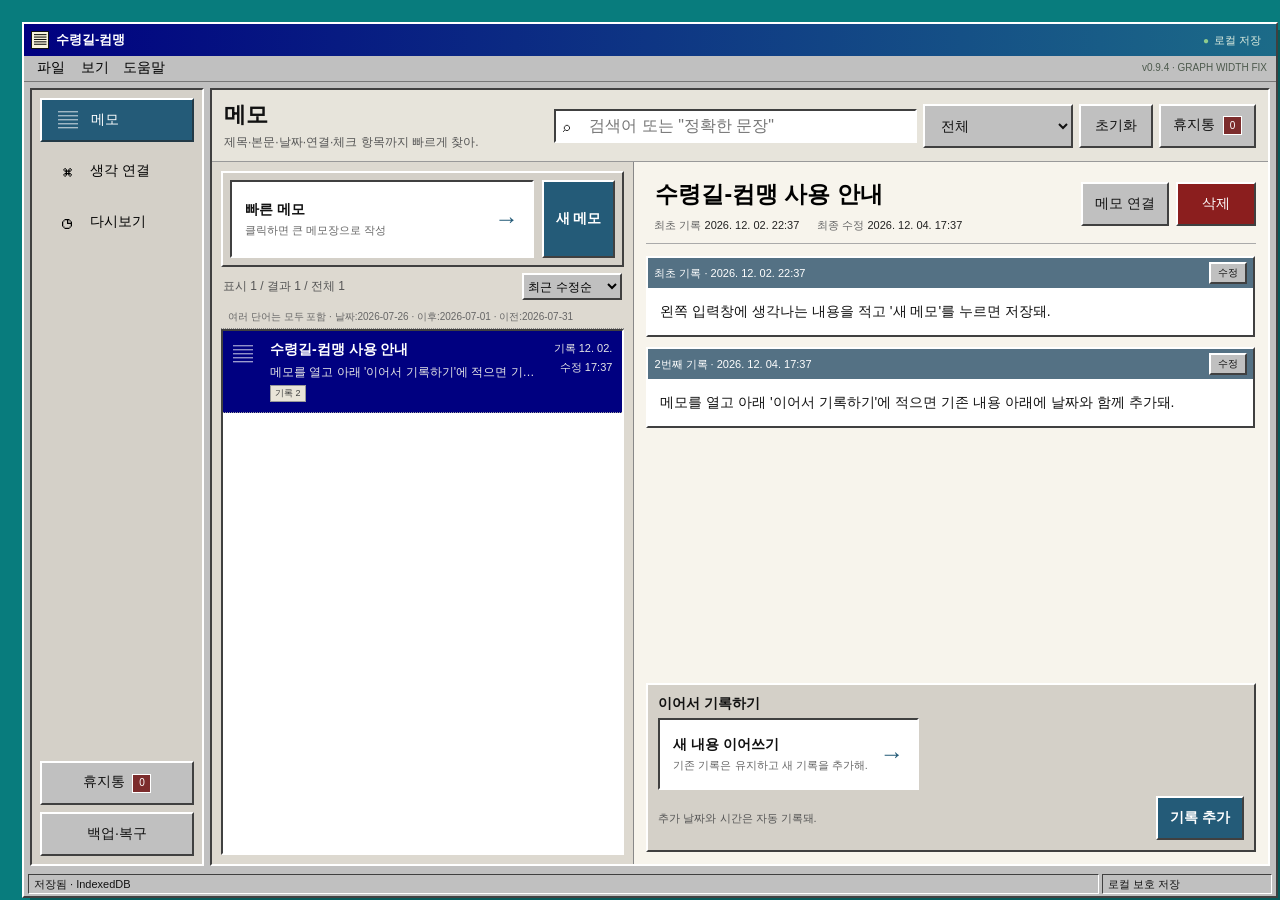
<file: v094.html>
<!doctype html>
<html lang="ko">
<head>
<meta charset="utf-8">
<meta name="viewport" content="width=device-width, initial-scale=1, viewport-fit=cover">
<meta http-equiv="Content-Security-Policy" content="default-src 'self'; script-src 'self'; style-src 'self' 'unsafe-inline'; img-src 'self' data: blob:; font-src 'self'; connect-src 'none'; object-src 'none'; base-uri 'none'; frame-ancestors 'none'; form-action 'self'">
<meta name="referrer" content="no-referrer">
<meta name="theme-color" content="#245b78">
<meta name="color-scheme" content="light">
<link rel="icon" href="icons/icon-192.png">
<title>수령길-컴맹 v0.9.4</title>
<link rel="stylesheet" href="app-v094.css">
</head>
<body>
<div class="desktop"><main class="win">
<header class="titlebar"><div class="title-left"><span class="app-icon">▤</span><span>수령길-컴맹</span></div><div class="title-right"><button class="title-save" id="backupTop" type="button" title="백업·복구 열기"><span class="save-dot">●</span><span>로컬 저장</span></button></div></header>
<div class="menu"><button id="menuFile">파일</button><button id="menuView">보기</button><button id="menuHelp">도움말</button><span class="build">v0.9.4 · GRAPH WIDTH FIX</span></div>
<div class="layout">
<aside class="sidebar"><nav class="nav"><button class="active" data-view="notes"><span class="ico">▤</span><span>메모</span></button><button data-view="graph"><span class="ico">⌘</span><span>생각 연결</span></button><button data-view="review"><span class="ico">◷</span><span>다시보기</span></button></nav><div class="side-actions"><button class="classic" id="trashBtn">휴지통 <span class="trash-badge" id="trashCountSide">0</span></button><button class="classic" id="backupBtn">백업·복구</button><input class="hidden" id="importFile" type="file" accept=".json,application/json"></div></aside>
<section class="workspace">
<section class="view active" data-panel="notes">
<div class="toolbar"><div><h1>메모</h1><p>제목·본문·날짜·연결·체크 항목까지 빠르게 찾아.</p></div><div class="toolbar-actions search-actions"><label class="search"><span>⌕</span><input id="searchInput" type="search" placeholder='검색어 또는 "정확한 문장"'></label><select class="classic search-scope" id="searchScope" aria-label="검색 범위"><option value="all">전체</option><option value="title">제목</option><option value="body">본문</option><option value="linked">직접 연결된 메모</option><option value="tasks">미완료 체크</option><option value="recent30">최근 30일</option></select><button class="classic" id="searchClear" type="button">초기화</button><button class="classic safety-button" id="trashTopBtn" type="button" aria-label="휴지통">휴지통 <span class="trash-badge" id="trashCountTop">0</span></button></div></div>
<div class="notes-layout" id="notesLayout">
<section class="list-pane">
<div class="quick"><button class="quick-editor-wrap note-launcher" id="quickEditorWrap" type="button"><span class="launcher-copy"><strong>빠른 메모</strong><small>클릭하면 큰 메모장으로 작성</small></span><span class="launcher-arrow">→</span><span class="rich-editor hidden" id="quickEditor" contenteditable="false"></span></button><button class="classic primary" id="newBtn">새 메모</button></div>
<div class="list-meta"><span id="countText">0개</span><div class="list-meta-actions"><select id="sortSelect"><option value="updated">최근 수정순</option><option value="created">최근 작성순</option><option value="old">오래된 작성순</option><option value="title">제목순</option></select><button class="classic hidden" id="loadMoreBtn" type="button">더 보기</button></div></div><div class="search-guide" id="searchGuide">여러 단어는 모두 포함 · 날짜:2026-07-26 · 이후:2026-07-01 · 이전:2026-07-31</div><div class="note-list" id="noteList"></div>
</section>
<section class="detail-pane"><div class="empty" id="emptyState"><div class="big">▤</div><strong>메모를 선택해.</strong><span>오른쪽 내용은 고정된 영역 안에서만 스크롤돼.</span></div>
<article class="detail hidden" id="detail"><div class="detail-top"><button class="classic mobile-back" id="backBtn">← 목록</button><div><input class="title-input" id="titleInput" maxlength="160"><div class="date-line"><span>최초 기록 <b id="createdText"></b></span><span>최종 수정 <b id="updatedText"></b></span></div></div><div class="detail-actions"><button class="classic" id="linkBtn">메모 연결</button><button class="classic danger" id="deleteBtn">삭제</button></div></div>
<div class="timeline" id="timeline"></div>
<div class="append"><label>이어서 기록하기</label><button class="append-editor-wrap note-launcher" id="appendEditorWrap" type="button"><span class="launcher-copy"><strong>새 내용 이어쓰기</strong><small>기존 기록은 유지하고 새 기록을 추가해.</small></span><span class="launcher-arrow">→</span><span class="rich-editor append-editor hidden" id="appendEditor" contenteditable="false"></span></button><div class="append-foot"><span>추가 날짜와 시간은 자동 기록돼.</span><button class="classic primary" id="appendBtn">기록 추가</button></div></div>
</article></section></div></section>
<section class="view" data-panel="graph">
<div class="toolbar graph-toolbar"><div><h1>생각 연결</h1><p>실제 메모에 있는 단어와 직접 연결만 사용해 관계를 보여줘.</p></div><div class="graph-tools"><span class="graph-stats" id="graphStats">연결 계산 중</span><label class="graph-search"><span>⌕</span><input id="graphSearch" type="search" placeholder="그래프 메모 찾기"></label><select class="classic" id="graphMode"><option value="recent">최근 메모</option><option value="connected">연결 많은 메모</option><option value="all">전체에서 선택</option></select><select class="classic" id="graphLimit"><option value="40">40개</option><option value="70" selected>70개</option><option value="120">120개</option></select><select class="classic" id="graphStrength"><option value="loose">연결 넓게</option><option value="normal" selected>연결 보통</option><option value="strong">연결 강하게</option></select><button class="classic" id="graphLinkModeBtn">직접 연결</button><button class="classic" id="resetGraph">가운데</button></div></div>
<div class="graph-layout"><div class="graph-box" id="graphBox"><div class="graph-link-mode-banner" id="graphLinkBanner">첫 번째 메모를 클릭한 뒤 → 연결할 두 번째 메모를 클릭해.</div><div class="graph-legend"><span><i class="legend-line"></i>실제 주제</span><span><i class="legend-line auto"></i>자동 연결</span><span><i class="legend-line manual"></i>직접 연결</span></div><svg class="graph-canvas" id="graph" viewBox="0 0 1000 700"><g id="graphViewport"><g id="edges"></g><g id="nodes"></g></g></svg><div class="graph-help">한 손가락 이동 · 두 손가락 확대 · 메모 한 번 클릭은 관계 보기 · 두 번 클릭은 열기</div></div><aside class="graph-inspector" id="graphInspector"><div class="graph-inspector-empty"><strong>메모를 선택해.</strong><span>관련 메모와 연결 이유가 여기에 표시돼.</span></div></aside></div>
</section>
<section class="view" data-panel="review"><div class="toolbar review-toolbar"><div><h1>다시보기</h1><p>잊힌 생각, 이어 쓴 기록, 미완료 체크를 다시 꺼내줘.</p></div><div class="review-tools"><select class="classic" id="reviewMode"><option value="all">전체</option><option value="daily">오늘의 메모</option><option value="stale">오래 안 본 메모</option><option value="tasks">미완료 체크</option><option value="connected">연결 중심</option></select><button class="classic" id="reviewShuffle" type="button">오늘 다시 뽑기</button></div></div><div class="review-summary" id="reviewSummary"></div><div class="review-grid" id="reviewGrid"></div></section>
</section></div><footer class="status"><span id="statusText">저장됨</span><span id="syncStatusText">로컬 보호 저장</span></footer></main></div>
<nav class="mobile-nav"><button class="active" data-view="notes"><span>▤</span><b>메모</b></button><button data-view="graph"><span>⌘</span><b>생각 연결</b></button><button data-view="review"><span>◷</span><b>다시보기</b></button></nav>

<dialog id="newNoteDialog" class="note-window">
  <div class="dlg-title"><strong>새 메모</strong><button id="newNoteCloseX" type="button">×</button></div>
  <div class="dlg-body">
    <input id="newNoteTitle" class="note-title-field" type="text" maxlength="160" placeholder="제목 — 비워두면 첫 문장으로 자동 생성">
    <div class="note-window-toolbar rich-toolbar" data-toolbar-for="newNoteEditor">
      <button class="format-btn" type="button" data-cmd="undo" title="실행 취소">↶</button>
      <button class="format-btn" type="button" data-cmd="redo" title="다시 실행">↷</button>
      <span class="toolbar-separator"></span>
      <button class="format-btn" type="button" data-cmd="bold" title="굵게"><b>B</b></button>
      <button class="format-btn" type="button" data-cmd="underline" title="밑줄"><u>U</u></button>
      <button class="format-btn" type="button" data-cmd="strikeThrough" title="취소선"><s>S</s></button>
      <span class="toolbar-separator"></span>
      <button class="format-btn" type="button" data-cmd="insertUnorderedList" title="글머리 목록">•</button>
      <button class="format-btn" type="button" data-cmd="insertOrderedList" title="번호 목록">1.</button>
      <button class="format-btn" type="button" data-action="task" title="체크 항목">☐</button>
      <button class="format-btn" type="button" data-action="link" title="링크">↗</button>
      <span class="toolbar-separator"></span>
      <select class="size-select" data-size title="글자 크기"><option value="2">작게</option><option value="3" selected>보통</option><option value="5">크게</option></select>
      <button class="format-btn" type="button" data-cmd="removeFormat" title="서식 지우기">Tx</button>
    </div>
    <div id="newNoteEditor" class="note-window-editor" contenteditable="true" data-placeholder="여기에 편하게 메모해..."></div>
    <div class="note-window-meta"><span><span class="editor-shortcuts">Ctrl/Cmd+Enter 저장 · Ctrl/Cmd+B 굵게</span> · <b class="editor-count" id="newEditorCount">0자</b></span><span><b class="draft-state" id="draftStatusNew">임시 저장 대기</b> <button class="classic draft-clear" id="clearNewDraft" type="button">임시글 삭제</button></span></div>
  </div>
  <div class="note-window-buttons"><button class="classic" id="newNoteCancel" type="button">취소</button><button class="classic primary" id="newNoteSave" type="button">메모 저장</button></div>
</dialog>

<dialog id="appendNoteDialog" class="note-window">
  <div class="dlg-title"><strong id="appendWindowTitle">이어서 기록하기</strong><button id="appendNoteCloseX" type="button">×</button></div>
  <div class="dlg-body">
    <div class="note-window-toolbar rich-toolbar" data-toolbar-for="appendNoteEditor">
      <button class="format-btn" type="button" data-cmd="undo" title="실행 취소">↶</button>
      <button class="format-btn" type="button" data-cmd="redo" title="다시 실행">↷</button>
      <span class="toolbar-separator"></span>
      <button class="format-btn" type="button" data-cmd="bold" title="굵게"><b>B</b></button>
      <button class="format-btn" type="button" data-cmd="underline" title="밑줄"><u>U</u></button>
      <button class="format-btn" type="button" data-cmd="strikeThrough" title="취소선"><s>S</s></button>
      <span class="toolbar-separator"></span>
      <button class="format-btn" type="button" data-cmd="insertUnorderedList" title="글머리 목록">•</button>
      <button class="format-btn" type="button" data-cmd="insertOrderedList" title="번호 목록">1.</button>
      <button class="format-btn" type="button" data-action="task" title="체크 항목">☐</button>
      <button class="format-btn" type="button" data-action="link" title="링크">↗</button>
      <span class="toolbar-separator"></span>
      <select class="size-select" data-size title="글자 크기"><option value="2">작게</option><option value="3" selected>보통</option><option value="5">크게</option></select>
      <button class="format-btn" type="button" data-cmd="removeFormat" title="서식 지우기">Tx</button>
    </div>
    <div id="appendNoteEditor" class="note-window-editor" contenteditable="true" data-placeholder="기존 메모 아래에 이어서 기록해..."></div>
    <div class="note-window-meta"><span>기존 내용은 유지 · <b class="editor-count" id="appendEditorCount">0자</b></span><span><b class="draft-state" id="draftStatusAppend">임시 저장 대기</b> <button class="classic draft-clear" id="clearAppendDraft" type="button">임시글 삭제</button></span></div>
  </div>
  <div class="note-window-buttons"><button class="classic" id="appendNoteCancel" type="button">취소</button><button class="classic primary" id="appendNoteSave" type="button">기록 추가</button></div>
</dialog>

<dialog id="trashDialog">
  <div class="dlg-title"><strong>휴지통</strong><button id="trashCloseX" type="button">×</button></div>
  <div class="dlg-body">
    <p class="backup-note">삭제한 메모는 이 브라우저의 휴지통에 30일 동안 보관돼. 복원하면 이어쓰기와 연결 정보도 함께 돌아와.</p>
    <div class="trash-list" id="trashList"></div>
  </div>
  <div class="dlg-buttons"><button class="classic danger" id="emptyTrash" type="button">휴지통 비우기</button><button class="classic" id="trashClose" type="button">닫기</button></div>
</dialog>

<dialog id="backupDialog">
  <div class="dlg-title"><strong>백업·복구</strong><button id="backupCloseX" type="button">×</button></div>
  <div class="dlg-body">
    <p class="backup-note">연동 기능은 마지막 단계로 미뤘어. 현재 데이터는 IndexedDB를 우선 사용하고 JSON·Markdown 백업과 복구 지점으로 보호해.</p><div class="storage-panel"><div id="storageEstimate">저장 공간 확인 중...</div><button class="classic" id="persistStorageBtn" type="button">브라우저 영구 저장 요청</button></div>
    <div class="backup-grid">
      <section class="backup-card"><h3>JSON 전체 백업</h3><p>메모, 이어쓰기, 수정 이력, 생각 연결, 휴지통을 한 파일로 저장해.</p><button class="classic" id="exportJsonBtn" type="button">JSON 다운로드</button></section>
      <section class="backup-card"><h3>Markdown 백업</h3><p>사람이 바로 읽을 수 있는 하나의 Markdown 문서로 저장해.</p><button class="classic" id="exportMarkdownBtn" type="button">Markdown 다운로드</button></section>
      <section class="backup-card"><h3>백업 파일 가져오기</h3><p>이전에 내보낸 JSON 파일로 현재 데이터를 복구해.</p><button class="classic" id="importBackupBtn" type="button">JSON 가져오기</button></section>
      <section class="backup-card"><h3>로컬 복구 지점</h3><p>현재 상태를 이 브라우저 안에 별도 보관해. 최근 8개까지 유지돼.</p><button class="classic primary" id="createSnapshotBtn" type="button">지금 복구 지점 만들기</button></section>
    </div>
    <h3 style="margin:8px 0">최근 로컬 복구 지점</h3>
    <div class="snapshot-list" id="snapshotList"></div>
  </div>
  <div class="dlg-buttons"><button class="classic" id="backupClose" type="button">닫기</button></div>
</dialog>
<dialog id="linkDialog"><div class="dlg-title"><strong>메모 직접 연결</strong><button id="linkCloseX" type="button">×</button></div><div class="dlg-body"><p style="margin-top:0">검색 결과는 최대 200개씩 보여줘. 체크 상태는 검색어를 바꿔도 유지돼.</p><label class="link-search"><span>⌕</span><input id="linkSearch" type="search" placeholder="연결할 메모 검색"></label><div class="link-result-count" id="linkResultCount">0개</div><div class="link-list" id="linkList"></div></div><div class="dlg-buttons"><button class="classic" id="linkClose" type="button">취소</button><button class="classic primary" id="linkSave" type="button">연결 저장</button></div></dialog><dialog id="editDialog" class="note-window"><form method="dialog" id="editForm"><div class="dlg-title"><strong>기록 수정</strong><button value="cancel">×</button></div><div class="dlg-body"><div class="rich-toolbar" data-toolbar-for="editEditor">
      <button class="format-btn" type="button" data-cmd="undo" title="실행 취소">↶</button>
      <button class="format-btn" type="button" data-cmd="redo" title="다시 실행">↷</button>
      <span class="toolbar-separator"></span>
      <button class="format-btn" type="button" data-cmd="bold" title="굵게"><b>B</b></button>
      <button class="format-btn" type="button" data-cmd="underline" title="밑줄"><u>U</u></button>
      <button class="format-btn" type="button" data-cmd="strikeThrough" title="취소선"><s>S</s></button>
      <span class="toolbar-separator"></span>
      <button class="format-btn" type="button" data-cmd="insertUnorderedList" title="글머리 목록">•</button>
      <button class="format-btn" type="button" data-cmd="insertOrderedList" title="번호 목록">1.</button>
      <button class="format-btn" type="button" data-action="task" title="체크 항목">☐</button>
      <button class="format-btn" type="button" data-action="link" title="링크">↗</button>
      <span class="toolbar-separator"></span>
      <select class="size-select" data-size title="글자 크기"><option value="2">작게</option><option value="3" selected>보통</option><option value="5">크게</option></select>
      <button class="format-btn" type="button" data-cmd="removeFormat" title="서식 지우기">Tx</button>
    </div><div class="note-window-editor" id="editEditor" contenteditable="true"></div><div class="note-window-meta"><span>수정 전 내용은 이력에 남아 · <b class="editor-count" id="editEditorCount">0자</b></span><span><b class="draft-state" id="draftStatusEdit">임시 저장 대기</b> <button class="classic draft-clear" id="clearEditDraft" type="button">임시글 삭제</button></span></div></div><div class="dlg-buttons"><button class="classic" value="cancel">취소</button><button class="classic primary" id="saveEdit" value="default">수정 저장</button></div></form></dialog>
<dialog id="historyDialog"><form method="dialog"><div class="dlg-title"><strong>수정 이력</strong><button value="cancel">×</button></div><div class="dlg-body"><div class="history-list" id="historyList"></div></div><div class="dlg-buttons"><button class="classic" value="cancel">닫기</button></div></form></dialog><div class="toast hidden" id="toast"><span id="toastText"></span><button class="toast-action hidden" id="toastAction" type="button"></button></div>
<script src="app-v094.js" defer></script>
</body></html>
</file>
<file: app-v095.css>
:root{--teal:#008080;--silver:#c0c0c0;--white:#fff;--light:#dfdfdf;--mid:#808080;--dark:#404040;--black:#111;--navy:#000080;--blue:#245b78;--paper:#f5f2e9;--danger:#8b1e1e;--mnav:62px}
*{box-sizing:border-box}html,body{margin:0;min-height:100%;font-family:Tahoma,"MS Sans Serif","Segoe UI","Apple SD Gothic Neo",sans-serif;font-size:14px;color:var(--black);background:var(--teal);-webkit-text-size-adjust:100%}button,input,select{font:inherit}button{cursor:pointer}.hidden{display:none!important}
.desktop{min-height:100dvh;padding:clamp(8px,2vw,22px);display:grid;place-items:center}.win{width:min(1460px,100%);height:min(920px,calc(100dvh - clamp(16px,4vw,44px)));min-height:600px;display:grid;grid-template-rows:30px 28px minmax(0,1fr) 24px;background:var(--silver);border:2px solid;border-color:#fff #404040 #404040 #fff;box-shadow:8px 8px 0 rgba(0,0,0,.28)}
.titlebar{display:flex;align-items:center;justify-content:space-between;padding:3px 4px 3px 7px;color:#fff;background:linear-gradient(90deg,var(--navy),#1c6b88);user-select:none}.title-left{display:flex;align-items:center;gap:7px;font-weight:700}.app-icon{width:18px;height:18px;display:grid;place-items:center;color:#000;background:#f8f4dc;border:1px solid #111;font-size:12px}.win-buttons{display:flex;gap:2px}.win-buttons span{width:22px;height:20px;display:grid;place-items:center;color:#000;background:var(--silver);border:2px solid;border-color:#fff #404040 #404040 #fff;font-weight:800;line-height:1}
.menu{display:flex;align-items:center;padding:2px 5px;border-bottom:1px solid #777}.menu button{height:22px;min-width:44px;border:0;background:transparent}.menu button:hover{color:#fff;background:var(--navy)}.build{margin-left:auto;font-size:11px;color:#315331;padding-right:4px}
.layout{min-width:0;min-height:0;display:grid;grid-template-columns:174px minmax(0,1fr);gap:6px;padding:6px}.sidebar{min-height:0;padding:8px;display:flex;flex-direction:column;background:#d4d0c8;border:2px solid;border-color:#404040 #fff #fff #404040}.nav{display:grid;gap:7px}.nav button{min-height:46px;display:grid;grid-template-columns:31px minmax(0,1fr);align-items:center;gap:8px;padding:0 10px;border:1px solid transparent;background:transparent;text-align:left}.nav button:hover{border:1px dotted #000}.nav button.active{color:#fff;background:var(--blue);border:2px solid;border-color:#fff #233a47 #233a47 #fff}.nav .ico{font-size:20px;text-align:center}.side-actions{margin-top:auto;display:grid;gap:7px}
.classic{min-height:32px;padding:4px 12px;color:#111;background:var(--silver);border:2px solid;border-color:#fff #404040 #404040 #fff}.classic:active{border-color:#404040 #fff #fff #404040;padding:5px 11px 3px 13px}.primary{color:#fff;background:var(--blue);font-weight:700}.danger{color:#fff;background:var(--danger)}
.workspace{min-width:0;min-height:0;overflow:hidden;background:var(--paper);border:2px solid;border-color:#404040 #fff #fff #404040}.view{display:none;width:100%;height:100%;min-height:0}.view.active{display:flex;flex-direction:column}.toolbar{min-height:72px;padding:11px 14px;display:flex;align-items:center;justify-content:space-between;gap:14px;border-bottom:1px solid #999;background:#e7e4db}.toolbar h1{margin:0;font-size:22px}.toolbar p{margin:4px 0 0;color:#555;font-size:12px}.search{width:min(340px,44%);min-height:34px;display:grid;grid-template-columns:24px minmax(0,1fr);align-items:center;padding:0 7px;background:#fff;border:2px solid;border-color:#404040 #fff #fff #404040}.search input{min-width:0;border:0;outline:0;background:transparent}
.notes-layout{min-height:0;flex:1;display:grid;grid-template-columns:minmax(300px,.8fr) minmax(430px,1.2fr)}.list-pane{min-width:0;min-height:0;display:flex;flex-direction:column;padding:9px;border-right:1px solid #888;background:#ddd9d0}.quick{display:grid;grid-template-columns:minmax(0,1fr) auto;gap:7px;padding:7px;background:#d4d0c8;border:2px solid;border-color:#fff #404040 #404040 #fff}.quick-editor-wrap{min-width:0;display:grid;grid-template-rows:auto minmax(54px,auto);gap:4px}
.rich-toolbar{display:flex;align-items:center;gap:3px;flex-wrap:wrap}.format-btn,.size-select{height:27px;min-width:30px;padding:2px 7px;background:var(--silver);border:2px solid;border-color:#fff #404040 #404040 #fff}.format-btn:active{border-color:#404040 #fff #fff #404040}.format-btn b{font-size:15px}.format-btn u{font-size:15px}.size-select{min-width:82px}
.rich-editor{min-height:54px;max-height:128px;overflow-y:auto;padding:8px;background:#fff;border:2px solid;border-color:#404040 #fff #fff #404040;outline:0;line-height:1.55;white-space:normal;overflow-wrap:anywhere}.rich-editor:empty:before{content:attr(data-placeholder);color:#777;pointer-events:none}.rich-editor font[size="2"]{font-size:12px}.rich-editor font[size="3"]{font-size:14px}.rich-editor font[size="5"]{font-size:19px}
.list-meta{min-height:38px;display:flex;align-items:center;justify-content:space-between;padding:6px 2px;color:#555;font-size:12px}.list-meta select{min-height:27px;background:var(--silver);border:2px solid;border-color:#fff #404040 #404040 #fff}.note-list{min-height:0;flex:1;overflow-y:auto;background:#fff;border:2px solid;border-color:#404040 #fff #fff #404040}.note-row{width:100%;min-height:78px;display:grid;grid-template-columns:29px minmax(0,1fr) auto;gap:8px;align-items:start;padding:10px;border:0;border-bottom:1px dotted #999;background:#fff;text-align:left}.note-row:hover{background:#eee}.note-row.selected{color:#fff;background:var(--navy)}.note-icon{font-size:20px;color:var(--blue)}.note-row.selected .note-icon{color:#fff}.note-main{min-width:0}.note-title{display:block;font-weight:700;white-space:nowrap;overflow:hidden;text-overflow:ellipsis}.note-preview{display:block;margin-top:5px;color:#555;font-size:12px;white-space:nowrap;overflow:hidden;text-overflow:ellipsis}.note-dates{display:grid;gap:4px;color:#666;font-size:11px;white-space:nowrap;text-align:right}.note-row.selected .note-preview,.note-row.selected .note-dates{color:#e6e6e6}
.detail-pane{min-width:0;min-height:0;overflow:hidden;padding:12px;background:#f7f4ec}.empty{height:100%;display:grid;place-items:center;align-content:center;gap:8px;color:#666;text-align:center}.empty .big{font-size:46px;color:var(--blue)}.empty strong{color:#222;font-size:16px}.empty span{font-size:12px}.detail{height:100%;max-width:900px;margin:0 auto;display:grid;grid-template-rows:auto minmax(0,1fr) auto;min-height:0}.detail-top{display:grid;grid-template-columns:minmax(0,1fr) auto;gap:10px;align-items:start;padding-bottom:10px;border-bottom:1px solid #aaa}.mobile-back{display:none}.title-input{width:100%;padding:5px 7px;border:2px solid transparent;background:transparent;font-size:23px;font-weight:700}.title-input:focus{outline:0;background:#fff;border-color:#404040 #fff #fff #404040}.date-line{display:flex;flex-wrap:wrap;gap:6px 18px;padding:3px 8px 0;color:#666;font-size:11px}.date-line b{color:#222;font-weight:500}
.timeline{min-height:0;overflow-y:auto;display:grid;align-content:start;gap:10px;padding:12px 1px 12px 0}.entry{background:#fff;border:2px solid;border-color:#fff #404040 #404040 #fff}.entry-head{min-height:30px;display:flex;align-items:center;justify-content:space-between;gap:8px;padding:4px 6px;color:#fff;background:#547184;font-size:11px;position:sticky;top:0}.entry-actions{display:flex;gap:4px;flex-wrap:wrap}.tiny{min-height:22px;padding:1px 7px;color:#111;background:var(--silver);border:2px solid;border-color:#fff #404040 #404040 #fff;font-size:10px}.entry-body{padding:12px;overflow-wrap:anywhere;line-height:1.65}.entry-body font[size="2"]{font-size:12px}.entry-body font[size="3"]{font-size:14px}.entry-body font[size="5"]{font-size:19px}.entry-modified{padding:0 12px 9px;color:#666;font-size:10px}
.append{padding:9px;background:#d4d0c8;border:2px solid;border-color:#fff #404040 #404040 #fff}.append label{display:block;margin-bottom:5px;font-weight:700}.append-editor{min-height:72px;max-height:130px}.append-foot{display:flex;align-items:center;justify-content:space-between;gap:8px;margin-top:6px}.append-foot span{color:#555;font-size:11px}
.graph-box{position:relative;min-height:0;flex:1;margin:10px;overflow:hidden;background:linear-gradient(#e6e2da 1px,transparent 1px),linear-gradient(90deg,#e6e2da 1px,transparent 1px),#faf8f2;background-size:28px 28px;border:2px solid;border-color:#404040 #fff #fff #404040}.graph-canvas{width:100%;height:100%;min-height:390px;display:block;touch-action:none;cursor:grab}.graph-canvas:active{cursor:grabbing}.edge{stroke:#888;stroke-width:1.4;vector-effect:non-scaling-stroke}.gnode{cursor:pointer}.gnode rect{stroke-width:2}.gnode text{text-anchor:middle;pointer-events:none;font-size:12px}.gnode.topic rect{fill:#dfe4d7;stroke:#4d674a}.gnode.note rect{fill:#d7e2e7;stroke:var(--blue)}.gnode:hover rect{stroke:var(--navy);stroke-width:3}.graph-help{position:absolute;left:8px;right:8px;bottom:8px;padding:6px 8px;background:var(--silver);border:2px solid;border-color:#fff #404040 #404040 #fff;font-size:11px}
.review-grid{min-height:0;overflow-y:auto;padding:12px;display:grid;grid-template-columns:repeat(3,minmax(0,1fr));align-content:start;gap:10px}.review-card{min-height:155px;padding:10px;background:#fff;border:2px solid;border-color:#fff #404040 #404040 #fff}.review-card h2{margin:0 0 8px;font-size:15px}.review-card strong{display:block;color:var(--blue);font-size:28px}.review-card p{color:#555;font-size:12px;line-height:1.5}.review-items{display:grid;gap:5px}.review-item{padding:6px;text-align:left;background:#f5f5f5;border:1px dotted #777;font-size:11px}
.status{display:grid;grid-template-columns:minmax(0,1fr) 170px;gap:3px;padding:2px 4px}.status span{padding:2px 5px;border:1px solid;border-color:#404040 #fff #fff #404040;font-size:11px;overflow:hidden;white-space:nowrap;text-overflow:ellipsis}.mobile-nav{display:none}
dialog{padding:0;width:min(650px,calc(100vw - 24px));background:var(--silver);border:2px solid;border-color:#fff #404040 #404040 #fff;box-shadow:8px 8px 0 rgba(0,0,0,.28)}dialog::backdrop{background:rgba(0,0,0,.45)}.dlg-title{min-height:28px;display:flex;align-items:center;justify-content:space-between;padding:3px 4px 3px 7px;color:#fff;background:var(--navy)}.dlg-title button{width:22px;height:20px;padding:0;background:var(--silver);border:2px solid;border-color:#fff #404040 #404040 #fff;font-weight:800}.dlg-body{padding:12px}.edit-editor{min-height:220px;max-height:55dvh}.dlg-body p{color:#555;font-size:11px}.dlg-buttons{display:flex;justify-content:flex-end;gap:7px;padding:0 12px 12px}.history-list{max-height:55dvh;overflow-y:auto;display:grid;gap:8px}.history-item{background:#fff;border:2px solid;border-color:#404040 #fff #fff #404040}.history-date{padding:5px 7px;color:#fff;background:#547184;font-size:11px}.history-body{padding:9px;overflow-wrap:anywhere;line-height:1.55}.toast{position:fixed;z-index:300;left:50%;bottom:28px;transform:translateX(-50%);max-width:calc(100vw - 24px);padding:9px 14px;color:#fff;background:#111;border:2px solid;border-color:#fff #404040 #404040 #fff;box-shadow:4px 4px 0 rgba(0,0,0,.25)}

/* v0.3.1 */
.detail-actions{display:flex;gap:6px;align-items:flex-start}
.entry{position:relative}
.entry.is-collapsed .entry-body{max-height:190px;overflow:hidden;position:relative}
.entry.is-collapsed .entry-body:after{content:"";position:absolute;left:0;right:0;bottom:0;height:54px;pointer-events:none;background:linear-gradient(to bottom,rgba(255,255,255,0),#fff 88%)}
.entry.expanded .entry-body{max-height:none;overflow:visible}.entry.expanded .entry-body:after{display:none}
.entry-toggle{min-width:48px}
.graph-tools{display:flex;align-items:center;gap:8px;flex-wrap:wrap;justify-content:flex-end}
.graph-stats{padding:5px 8px;background:#fff;border:2px solid;border-color:#404040 #fff #fff #404040;font-size:11px;color:#444}
.graph-box{background:radial-gradient(circle at center,rgba(36,91,120,.09),transparent 48%),linear-gradient(#e6e2da 1px,transparent 1px),linear-gradient(90deg,#e6e2da 1px,transparent 1px),#faf8f2;background-size:auto,28px 28px,28px 28px,auto}
.edge{fill:none;vector-effect:non-scaling-stroke;transition:opacity .12s,stroke-width .12s}
.topic-edge{stroke:#6f7d85;stroke-width:1.5;opacity:.58}
.auto-edge{stroke:#99743b;stroke-width:1.6;stroke-dasharray:5 4;opacity:.50}
.manual-edge{stroke:#7b3f69;stroke-width:3;opacity:.86}
.edge.hot{opacity:1;stroke-width:3.6}
.gnode{transition:opacity .12s}.gnode rect{filter:drop-shadow(3px 3px 0 rgba(0,0,0,.18));transition:stroke-width .12s,filter .12s}
.gnode.note rect{fill:#d9e7ec;stroke:#245b78}.gnode.topic rect{fill:#e1e6d7;stroke:#4d674a}
.gnode:hover rect{filter:drop-shadow(4px 4px 0 rgba(0,0,0,.23));stroke-width:3}
.graph-box.inspecting .gnode.dim,.graph-box.inspecting .edge.dim{opacity:.14}.graph-box.inspecting .gnode.hot{opacity:1}
.graph-legend{position:absolute;top:8px;left:8px;display:flex;gap:10px;align-items:center;flex-wrap:wrap;padding:5px 7px;background:rgba(192,192,192,.94);border:2px solid;border-color:#fff #404040 #404040 #fff;font-size:10px;z-index:2}
.legend-line{display:inline-block;width:22px;height:0;border-top:2px solid #6f7d85;margin-right:4px;vertical-align:middle}.legend-line.auto{border-top:2px dashed #99743b}.legend-line.manual{border-top:3px solid #7b3f69}
.link-list{max-height:52dvh;overflow:auto;display:grid;gap:5px}.link-row{display:grid;grid-template-columns:auto minmax(0,1fr);gap:8px;align-items:start;padding:8px;background:#fff;border:1px dotted #777;cursor:pointer}.link-row input{margin-top:2px}.link-row strong{display:block;margin-bottom:3px}.link-row span{display:block;color:#666;font-size:11px;white-space:nowrap;overflow:hidden;text-overflow:ellipsis}.link-empty{padding:14px;background:#eee;border:1px dotted #777;color:#555}
@media(max-width:760px){.detail-actions{grid-column:1/-1;justify-self:end}.entry.is-collapsed .entry-body{max-height:150px}.graph-tools{gap:4px}.graph-stats{display:none}.graph-legend{right:8px}}


/* v0.3.2 */
.note-window{width:min(1000px,calc(100vw - 28px));max-width:1000px}
.note-window .dlg-body{padding:10px}
.note-window-editor{
  min-height:58dvh;max-height:66dvh;overflow:auto;padding:14px;
  background:#fff;border:2px solid;border-color:#404040 #fff #fff #404040;
  outline:none;line-height:1.65;font-size:16px
}
.note-window-editor:empty:before{content:attr(data-placeholder);color:#777}
.note-window-toolbar{display:flex;gap:5px;align-items:center;flex-wrap:wrap;margin-bottom:7px}
.note-window-meta{display:flex;justify-content:space-between;gap:10px;flex-wrap:wrap;margin-top:8px;color:#555;font-size:11px}
.note-window-buttons{display:flex;justify-content:flex-end;gap:7px;padding:0 10px 10px}
.quick-editor-wrap,.append-editor-wrap{cursor:pointer}
.quick-editor-wrap .rich-editor,.append-editor-wrap .rich-editor{pointer-events:none}
.launch-hint{margin-left:auto;font-size:11px;color:#555;padding:0 4px}
.graph-link-mode-banner{
  position:absolute;top:8px;left:50%;transform:translateX(-50%);z-index:5;
  padding:7px 10px;background:#fff8c9;border:2px solid;
  border-color:#fff #404040 #404040 #fff;font-size:11px;display:none
}
.graph-box.link-mode .graph-link-mode-banner{display:block}
.graph-box.link-mode .gnode.note rect{stroke:#7b3f69;stroke-width:3}
.graph-box.link-mode .gnode.note{cursor:crosshair}
.graph-box.link-mode .gnode.topic{opacity:.35;pointer-events:none}
.graph-link-source rect{fill:#f0d8e8!important;stroke:#7b3f69!important;stroke-width:4!important}
@media(max-width:760px){
  .note-window{width:calc(100vw - 10px);max-width:none}
  .note-window-editor{min-height:62dvh;max-height:68dvh;font-size:16px}
}


/* v0.3.3 — stable responsive */
html,body{
  width:100%;height:100%;
  overflow:hidden!important;
  overscroll-behavior:none;
}
body{
  position:fixed;inset:0;
  touch-action:manipulation;
}
.desktop{
  width:100%;height:100%;
  overflow:hidden;
}
.win{
  max-width:100%;max-height:100%;
  contain:layout paint;
}
.layout,.workspace,.view,.notes-layout,.list-pane,.detail-pane,.graph-box{
  min-width:0;min-height:0;
}
.workspace,.view,.notes-layout{overflow:hidden}
.note-list,.timeline,.review-grid{
  overscroll-behavior:contain;
  -webkit-overflow-scrolling:touch;
}
.graph-box{
  overflow:hidden!important;
  overscroll-behavior:none;
  touch-action:none;
  contain:layout paint;
  isolation:isolate;
}
#graph{
  width:100%;height:100%;
  display:block;
  touch-action:none!important;
  user-select:none;
  -webkit-user-select:none;
  -webkit-touch-callout:none;
  overscroll-behavior:none;
  transform:translateZ(0);
}
#graphViewport{
  will-change:transform;
  transform-box:fill-box;
  transform-origin:0 0;
}
.toolbar,.titlebar,.mobile-nav{flex-shrink:0}
button,.classic,.format-btn,.nav button,.mobile-nav button{touch-action:manipulation}
input,textarea,[contenteditable="true"]{font-size:16px}

/* Tablet: 761–1180px */
@media (min-width:761px) and (max-width:1180px){
  .desktop{padding:8px}
  .win{
    width:100%;
    height:calc(100dvh - 16px);
    min-height:0;
  }
  .layout{
    grid-template-columns:86px minmax(0,1fr);
    gap:5px;padding:5px;
  }
  .sidebar{padding:6px}
  .nav button{
    grid-template-columns:1fr;
    justify-items:center;
    min-height:52px;
    padding:4px;
  }
  .nav button span:last-child{display:none}
  .notes-layout{
    grid-template-columns:minmax(280px,40%) minmax(0,60%);
  }
  .toolbar{min-height:66px;padding:9px 10px}
  .toolbar h1{font-size:20px}
  .search{width:min(330px,45%)}
  .detail-pane{padding:9px}
  .note-window{width:min(900px,calc(100vw - 24px))}
  .graph-box{margin:7px}
}

/* Mobile: outer shell fixed, inner panes scroll */
@media (max-width:760px){
  html,body{
    height:100%;min-height:100%;
    overflow:hidden!important;
  }
  body{
    position:fixed;
    width:100%;height:100%;
    inset:0;
  }
  .desktop{
    width:100%;height:100%;
    min-height:0;overflow:hidden;
  }
  .win{
    height:calc(var(--app-vh,100dvh) - var(--mobile-nav) - env(safe-area-inset-bottom))!important;
    max-height:calc(var(--app-vh,100dvh) - var(--mobile-nav) - env(safe-area-inset-bottom))!important;
    min-height:0!important;
    overflow:hidden;
  }
  .workspace,.view{
    height:100%;
    min-height:0;
    overflow:hidden;
  }
  .toolbar{width:100%;overflow:hidden}
  .notes-layout{
    height:calc(100% - 62px)!important;
    min-height:0;overflow:hidden;
  }
  .list-pane,.detail-pane{
    min-height:0;overflow:hidden;
  }
  .note-list{
    min-height:0;overflow-y:auto;
  }
  .detail{
    height:100%;min-height:0;
    display:flex;flex-direction:column;
  }
  .detail-top{flex:0 0 auto}
  .timeline{
    flex:1 1 auto;
    min-height:0;
    overflow-y:auto;
    -webkit-overflow-scrolling:touch;
  }
  .append{flex:0 0 auto}
  .graph-box{
    flex:1 1 auto;
    min-height:0;
    margin:5px;
  }
  #graph{min-height:0!important}
  .graph-help{
    pointer-events:none;
    max-height:38px;
    overflow:hidden;
  }
  .mobile-nav{
    transform:translateZ(0);
    backface-visibility:hidden;
  }
}
@media (max-width:420px){
  .toolbar{gap:6px}
  .search{width:54%}
  .graph-tools .classic{padding-inline:6px;font-size:11px}
}


/* v0.3.4 — real device stability */
:root{
  --tap-size:44px;
  --stable-vh:100dvh;
}
html{
  overflow-anchor:none;
}
body{
  width:100%;
  max-width:100%;
  overflow:hidden!important;
  overscroll-behavior:none;
}
.desktop,.win,.layout,.workspace,.view{
  overflow:hidden;
}
.win{
  height:min(940px,calc(var(--stable-vh) - clamp(16px,4vw,48px)));
}
button,.classic,.format-btn,.nav button,.mobile-nav button{
  min-height:var(--tap-size);
  touch-action:manipulation;
}
.win-buttons span{
  min-height:20px;
}
dialog[open]{
  position:fixed;
  inset:50% auto auto 50%;
  transform:translate(-50%,-50%);
  max-height:calc(var(--stable-vh) - 16px);
  overflow:hidden;
  overscroll-behavior:none;
}
dialog[open] .dlg-body{
  max-height:calc(var(--stable-vh) - 110px);
  overflow:auto;
  overscroll-behavior:contain;
  -webkit-overflow-scrolling:touch;
}
.note-window[open] .dlg-body{
  display:flex;
  min-height:0;
  flex-direction:column;
  overflow:hidden;
}
.note-window[open] .note-window-editor{
  flex:1 1 auto;
  min-height:0;
  max-height:none;
  overflow:auto;
  overscroll-behavior:contain;
  -webkit-overflow-scrolling:touch;
}
.graph-box{
  width:auto;
  max-width:100%;
  overflow:hidden!important;
  touch-action:none!important;
  overscroll-behavior:none!important;
  contain:strict;
  isolation:isolate;
}
#graph{
  width:100%;
  height:100%;
  min-width:0;
  min-height:0;
  overflow:hidden;
  touch-action:none!important;
  overscroll-behavior:none!important;
  user-select:none;
  -webkit-user-select:none;
  -webkit-touch-callout:none;
  transform:translate3d(0,0,0);
}
#graphViewport{
  will-change:transform;
  pointer-events:auto;
}
.graph-help{
  pointer-events:none;
}
.note-list,.timeline,.review-grid,.detail-pane{
  overflow-x:hidden;
}
.rich-toolbar,.graph-tools{
  min-width:0;
  overflow-x:auto;
  overscroll-behavior-x:contain;
  scrollbar-width:none;
}
.rich-toolbar::-webkit-scrollbar,.graph-tools::-webkit-scrollbar{
  display:none;
}

/* Tablet portrait */
@media (min-width:761px) and (max-width:1024px) and (orientation:portrait){
  .desktop{padding:6px}
  .win{
    width:100%;
    height:calc(var(--stable-vh) - 12px);
    min-height:0;
  }
  .layout{
    grid-template-columns:74px minmax(0,1fr);
    gap:4px;
    padding:4px;
  }
  .sidebar{padding:5px}
  .nav button{
    grid-template-columns:1fr;
    min-height:52px;
    padding:3px;
    place-items:center;
  }
  .nav button span:last-child{display:none}
  .notes-layout{
    grid-template-columns:minmax(270px,42%) minmax(0,58%);
  }
  .toolbar{
    min-height:64px;
    padding:8px;
  }
  .toolbar h1{font-size:19px}
  .search{width:min(300px,48%)}
  .quick{grid-template-columns:minmax(0,1fr) 84px}
  .note-window{
    width:calc(100vw - 20px);
    max-width:none;
  }
  .graph-box{margin:5px}
}

/* Tablet landscape */
@media (min-width:761px) and (max-width:1180px) and (orientation:landscape){
  .desktop{padding:6px}
  .win{
    width:100%;
    height:calc(var(--stable-vh) - 12px);
    min-height:0;
  }
  .layout{
    grid-template-columns:82px minmax(0,1fr);
    gap:4px;
    padding:4px;
  }
  .nav button{
    grid-template-columns:1fr;
    place-items:center;
    min-height:48px;
  }
  .nav button span:last-child{display:none}
  .notes-layout{
    grid-template-columns:minmax(300px,36%) minmax(0,64%);
  }
  .toolbar{min-height:60px}
  .note-window{
    width:min(940px,calc(100vw - 24px));
  }
}

/* Mobile */
@media (max-width:760px){
  :root{--tap-size:46px}
  html,body,.desktop{
    width:100%;
    height:var(--stable-vh);
    min-height:var(--stable-vh);
    max-height:var(--stable-vh);
  }
  body{
    position:fixed;
    inset:0;
  }
  .win{
    width:100%;
    height:calc(var(--stable-vh) - var(--mobile-nav) - env(safe-area-inset-bottom))!important;
    min-height:0!important;
    max-height:calc(var(--stable-vh) - var(--mobile-nav) - env(safe-area-inset-bottom))!important;
  }
  .workspace,.view{
    width:100%;
    height:100%;
    min-height:0;
    overflow:hidden;
  }
  .notes-layout{
    height:calc(100% - 62px)!important;
    min-height:0;
    overflow:hidden;
  }
  .list-pane,.detail-pane{
    min-height:0;
    overflow:hidden;
  }
  .note-list,.timeline{
    min-height:0;
    overflow-y:auto;
    overscroll-behavior:contain;
    -webkit-overflow-scrolling:touch;
  }
  .detail{
    height:100%;
    min-height:0;
    display:flex;
    flex-direction:column;
  }
  .detail-top{flex:0 0 auto}
  .timeline{flex:1 1 auto}
  .append{flex:0 0 auto}
  .graph-box{
    flex:1 1 auto;
    min-height:0;
    margin:4px;
  }
  #graph{min-height:0!important}
  .graph-tools{
    flex-wrap:nowrap;
    max-width:62%;
  }
  .graph-tools .classic{
    min-width:max-content;
    padding-inline:7px;
    font-size:11px;
  }
  .graph-help{
    max-height:36px;
    overflow:hidden;
  }
  .mobile-nav{
    transform:translate3d(0,0,0);
    backface-visibility:hidden;
    contain:layout paint;
  }
  dialog[open]{
    width:calc(100vw - 8px);
    max-width:calc(100vw - 8px);
    max-height:calc(var(--stable-vh) - 8px);
  }
  dialog[open] .dlg-body{
    max-height:calc(var(--stable-vh) - 102px);
  }
}

/* Narrow phone */
@media (max-width:420px){
  .toolbar{
    display:grid;
    grid-template-columns:minmax(0,1fr) minmax(145px,54%);
    gap:5px;
  }
  .toolbar h1{font-size:18px}
  .search{width:100%}
  .quick{grid-template-columns:minmax(0,1fr) 76px}
  .note-row{padding:8px}
  .detail-actions{
    width:100%;
    justify-content:flex-end;
  }
}


/* v0.4.0 — local data safety */
.sync-title-btn,#syncSettingsBtn{display:none!important}
.toolbar-actions{
  display:flex;
  align-items:center;
  justify-content:flex-end;
  gap:7px;
  min-width:0;
}
.toolbar-actions .search{width:min(340px,72%)}
.safety-button{
  min-width:86px;
  white-space:nowrap;
}
.trash-badge{
  display:inline-grid;
  min-width:19px;
  height:19px;
  place-items:center;
  margin-left:4px;
  padding:0 4px;
  color:#fff;
  background:#7c2c2c;
  border:1px solid #fff;
  font-size:10px;
  line-height:1;
}
.safety-status{
  color:#315331!important;
}
.draft-state{
  color:#315331;
  font-weight:700;
}
.draft-clear{
  min-height:26px!important;
  padding:2px 7px;
  font-size:10px;
}
.trash-list,.snapshot-list{
  display:grid;
  gap:8px;
  max-height:55dvh;
  overflow-y:auto;
  overscroll-behavior:contain;
}
.trash-item,.snapshot-item{
  display:grid;
  grid-template-columns:minmax(0,1fr) auto;
  gap:8px;
  padding:9px;
  background:#fff;
  border:2px solid;
  border-color:#fff #404040 #404040 #fff;
}
.trash-item h3,.snapshot-item h3{
  margin:0 0 5px;
  font-size:14px;
}
.trash-item p,.snapshot-item p{
  margin:0;
  color:#555;
  font-size:11px;
  line-height:1.5;
}
.trash-item-actions,.snapshot-item-actions{
  display:flex;
  align-items:flex-start;
  gap:5px;
  flex-wrap:wrap;
  justify-content:flex-end;
}
.trash-empty{
  padding:22px;
  color:#666;
  background:#efefef;
  border:1px dotted #777;
  text-align:center;
}
.backup-grid{
  display:grid;
  grid-template-columns:repeat(2,minmax(0,1fr));
  gap:8px;
  margin-bottom:10px;
}
.backup-card{
  padding:10px;
  background:#eeeae0;
  border:2px solid;
  border-color:#fff #404040 #404040 #fff;
}
.backup-card h3{margin:0 0 6px;font-size:14px}
.backup-card p{margin:0 0 9px;color:#555;font-size:11px;line-height:1.5}
.backup-card .classic{width:100%}
.backup-note{
  margin:0 0 9px;
  padding:8px;
  color:#554e25;
  background:#fff9cf;
  border:1px solid #8d8052;
  font-size:11px;
  line-height:1.5;
}
.toast{
  display:flex;
  align-items:center;
  gap:10px;
}
.toast-action{
  min-height:26px!important;
  padding:2px 8px;
  color:#111;
  background:var(--silver);
  border:2px solid;
  border-color:#fff #404040 #404040 #fff;
  white-space:nowrap;
}
@media(max-width:760px){
  .toolbar-actions{
    gap:4px;
    max-width:66%;
  }
  .toolbar-actions .search{
    width:min(100%,230px);
  }
  .safety-button{
    min-width:52px;
    padding-inline:5px;
    font-size:0;
  }
  .safety-button:before{
    content:"▧";
    font-size:17px;
  }
  .trash-badge{
    margin-left:2px;
    vertical-align:2px;
    font-size:9px;
  }
  .backup-grid{grid-template-columns:1fr}
  .trash-item,.snapshot-item{grid-template-columns:1fr}
  .trash-item-actions,.snapshot-item-actions{justify-content:flex-start}
}
@media(max-width:420px){
  .toolbar-actions{max-width:62%}
  .toolbar-actions .search{min-width:120px}
}


/* v0.5.0 — complete memo editor */
.note-title-field{
  width:100%;
  min-height:42px;
  margin:0 0 7px;
  padding:8px 10px;
  color:#111;
  background:#fff;
  border:2px solid;
  border-color:#404040 #fff #fff #404040;
  outline:none;
  font:700 16px/1.3 "Malgun Gothic","Apple SD Gothic Neo",sans-serif;
}
.note-title-field:focus{box-shadow:inset 0 0 0 1px #245b78}
.rich-toolbar{
  position:sticky;
  top:0;
  z-index:4;
  display:flex;
  align-items:center;
  flex-wrap:nowrap;
  gap:4px;
  padding:5px;
  background:var(--silver);
  border:2px solid;
  border-color:#fff #404040 #404040 #fff;
}
.toolbar-separator{
  flex:0 0 1px;
  align-self:stretch;
  min-height:28px;
  margin:0 2px;
  background:#777;
  box-shadow:1px 0 #fff;
}
.format-btn{
  flex:0 0 auto;
  min-width:34px;
  min-height:32px!important;
  padding:3px 7px;
  color:#111;
  background:var(--silver);
  border:2px solid;
  border-color:#fff #404040 #404040 #fff;
  font:700 12px/1 "Malgun Gothic","Apple SD Gothic Neo",sans-serif;
}
.format-btn:active,.format-btn.active{
  border-color:#404040 #fff #fff #404040;
  background:#d7d2c7;
}
.format-btn[data-action="link"]{min-width:46px}
.format-btn[data-action="task"]{min-width:48px}
.format-btn[data-cmd="removeFormat"]{min-width:54px}
.size-select{flex:0 0 auto;min-height:32px!important}
.note-window-editor{
  caret-color:#111;
  white-space:normal;
  word-break:break-word;
}
.note-window-editor p,.note-window-editor div,.entry-body p,.entry-body div{margin:.25em 0}
.note-window-editor ul,.note-window-editor ol,.entry-body ul,.entry-body ol{
  margin:.35em 0 .35em 1.6em;
  padding:0;
}
.note-window-editor li,.entry-body li{margin:.18em 0}
.note-window-editor a,.entry-body a{
  color:#0645ad;
  text-decoration:underline;
  overflow-wrap:anywhere;
}
.note-window-editor s,.note-window-editor strike,.entry-body s,.entry-body strike{color:#666}
.task-line{
  display:flex;
  align-items:flex-start;
  gap:7px;
  min-height:1.7em;
  margin:.25em 0!important;
}
.task-marker{
  flex:0 0 auto;
  display:inline-grid;
  width:22px;
  height:22px;
  place-items:center;
  margin-top:1px;
  color:#173d55;
  background:#f5f2e8;
  border:1px solid #6b6b6b;
  cursor:pointer;
  user-select:none;
  -webkit-user-select:none;
}
.task-line[data-checked="true"] .task-marker{color:#fff;background:#456a4f}
.task-line[data-checked="true"] .task-text{color:#777;text-decoration:line-through}
.task-text{flex:1 1 auto;min-width:1px;outline:none}
.editor-count{color:#555;white-space:nowrap}
.editor-shortcuts{color:#666}
@media(max-width:760px){
  .rich-toolbar{
    margin-inline:-1px;
    padding:4px;
    overflow-x:auto;
    overscroll-behavior-x:contain;
    scrollbar-width:none;
  }
  .rich-toolbar::-webkit-scrollbar{display:none}
  .format-btn{min-width:38px;min-height:38px!important}
  .size-select{min-height:38px!important}
  .note-title-field{min-height:46px;font-size:16px}
  .note-window-meta{align-items:center}
  .editor-shortcuts{display:none}
}


/* v0.9.0 release candidate */
.search-actions{max-width:min(760px,72%);gap:5px}.search-scope{min-width:110px}.list-meta-actions{display:flex;align-items:center;gap:5px}.search-guide{padding:4px 7px;color:#666;font-size:10px;border-bottom:1px dotted #888}.search-mark{color:#111;background:#fff0a8;padding:0 1px}.note-badges{display:flex;gap:4px;flex-wrap:wrap;margin-top:4px}.note-badge{padding:1px 4px;color:#3f3f3f;background:#e9e4d8;border:1px solid #999;font-size:9px}.note-badge.task{color:#6b281f;background:#f5ddd7}.note-badge.link{color:#294a63;background:#dce9ef}.graph-toolbar{min-height:82px}.graph-search{display:flex;align-items:center;gap:4px;min-width:150px;padding:3px 5px;background:#fff;border:2px solid;border-color:#404040 #fff #fff #404040}.graph-search input{width:150px;border:0;outline:0;font-size:12px}.graph-layout{display:grid;grid-template-columns:minmax(0,1fr) 280px;min-height:0;height:calc(100% - 82px)}.graph-box{height:auto!important;margin:7px 0 7px 7px}.graph-inspector{margin:7px;padding:9px;min-width:0;overflow:auto;background:#d4d0c8;border:2px solid;border-color:#fff #404040 #404040 #fff}.graph-inspector-empty{display:grid;place-items:center;align-content:center;gap:7px;height:100%;min-height:150px;color:#666;text-align:center}.graph-inspector h2{margin:0 0 6px;font-size:16px}.graph-inspector p{margin:0 0 8px;color:#555;font-size:11px;line-height:1.5}.graph-inspector-meta{display:flex;gap:5px;flex-wrap:wrap;margin-bottom:9px}.graph-related{display:grid;gap:6px}.graph-relation{padding:7px;background:#fff;border:1px dotted #777}.graph-relation-head{display:flex;justify-content:space-between;gap:5px}.graph-relation strong{font-size:12px}.graph-relation small{display:block;margin-top:4px;color:#666;line-height:1.4}.graph-inspector-actions{display:flex;gap:5px;flex-wrap:wrap;margin:8px 0}.edge{pointer-events:stroke;cursor:pointer}.edge.selected{opacity:1!important;stroke-width:4.5!important}.gnode.selected rect{stroke:#8b2b6a!important;stroke-width:4!important}.review-toolbar{min-height:72px}.review-tools{display:flex;gap:6px;align-items:center}.review-summary{display:grid;grid-template-columns:repeat(4,minmax(0,1fr));gap:7px;padding:8px 8px 0}.review-stat{padding:8px;background:#ece8de;border:2px solid;border-color:#fff #404040 #404040 #fff}.review-stat strong{display:block;font-size:20px}.review-stat span{font-size:10px;color:#555}.review-grid{grid-template-columns:repeat(2,minmax(0,1fr));align-content:start;overflow:auto}.review-card{min-height:170px}.review-card-head{display:flex;justify-content:space-between;gap:8px}.review-card-head strong{font-size:22px}.review-item{display:grid!important;grid-template-columns:minmax(0,1fr) auto;gap:6px;text-align:left}.review-item-main{min-width:0}.review-item-title{display:block;font-weight:700;white-space:nowrap;overflow:hidden;text-overflow:ellipsis}.review-item-preview{display:block;margin-top:3px;color:#666;font-size:10px;white-space:nowrap;overflow:hidden;text-overflow:ellipsis}.review-item-date{font-size:9px;color:#666;white-space:nowrap}.link-search{display:grid;grid-template-columns:24px minmax(0,1fr);align-items:center;margin-bottom:5px;padding:4px 7px;background:#fff;border:2px solid;border-color:#404040 #fff #fff #404040}.link-search input{min-width:0;border:0;outline:0}.link-result-count{margin-bottom:5px;color:#666;font-size:10px}.storage-panel{display:flex;justify-content:space-between;gap:8px;align-items:center;margin:0 0 9px;padding:8px;background:#e7e3d8;border:1px solid #888;font-size:11px}.hidden-row{display:none!important}
@media(max-width:1000px){.graph-layout{grid-template-columns:minmax(0,1fr) 230px}.graph-tools{max-width:70%}.graph-search input{width:110px}.review-summary{grid-template-columns:repeat(2,minmax(0,1fr))}}
@media(max-width:760px){.search-actions{max-width:68%;overflow-x:auto;flex-wrap:nowrap}.search-scope{min-width:86px}.search-actions #searchClear{display:none}.search-guide{display:none}.graph-toolbar{min-height:70px}.graph-tools{max-width:70%;overflow-x:auto;flex-wrap:nowrap}.graph-search{min-width:145px}.graph-layout{display:flex;flex-direction:column;height:calc(100% - 70px)}.graph-box{flex:1 1 auto;margin:4px;min-height:0}.graph-inspector{flex:0 0 auto;max-height:34%;margin:0 4px 4px;padding:7px}.graph-inspector-empty{min-height:70px}.review-toolbar{min-height:64px}.review-tools{max-width:58%;overflow-x:auto}.review-summary{grid-template-columns:repeat(2,minmax(0,1fr));padding:6px}.review-grid{grid-template-columns:1fr;padding:6px}.review-card{min-height:140px}.storage-panel{align-items:flex-start;flex-direction:column}}

@media(max-width:1000px){.layout{grid-template-columns:78px minmax(0,1fr)}.nav button{grid-template-columns:1fr;place-items:center;padding:4px}.nav button span:last-child{display:none}.side-actions button{font-size:11px;padding-inline:2px}.notes-layout{grid-template-columns:minmax(280px,.76fr) minmax(390px,1.24fr)}}
@media(max-width:760px){html,body{background:var(--paper)}body{padding-bottom:env(safe-area-inset-bottom)}.desktop{display:block;min-height:100dvh;padding:0}.win{width:100%;height:calc(100dvh - var(--mnav) - env(safe-area-inset-bottom));min-height:0;grid-template-rows:34px minmax(0,1fr);border:0;box-shadow:none}.win-buttons,.menu,.sidebar,.status{display:none}.layout{display:block;min-height:0;padding:0}.workspace{height:100%;border:0}.toolbar{min-height:62px;padding:9px 10px}.toolbar h1{font-size:19px}.toolbar p{display:none}.search{width:48%}.notes-layout{display:block;height:calc(100% - 62px)}.list-pane,.detail-pane{height:100%;border:0}.list-pane{padding:7px}.quick{grid-template-columns:minmax(0,1fr) 72px}.quick-editor-wrap{grid-template-rows:auto minmax(48px,auto)}.rich-editor{min-height:48px}.note-row{grid-template-columns:27px minmax(0,1fr);min-height:80px}.note-dates{grid-column:2;display:flex;gap:10px;text-align:left}.detail-pane{display:none;padding:7px}.notes-layout.detail-open .list-pane{display:none}.notes-layout.detail-open .detail-pane{display:block}.detail-top{grid-template-columns:auto minmax(0,1fr) auto}.mobile-back{display:block}.title-input{font-size:18px}.date-line{display:grid;gap:3px}.timeline{padding-top:8px}.append{padding:7px}.append-editor{min-height:64px;max-height:105px}.append-foot{align-items:flex-end}.append-foot span{max-width:52%}.review-grid{grid-template-columns:1fr;padding:8px}.review-card{min-height:130px}.graph-box{margin:6px}.graph-help{font-size:10px}.mobile-nav{position:fixed;z-index:100;left:0;right:0;bottom:0;height:calc(var(--mnav) + env(safe-area-inset-bottom));display:grid;grid-template-columns:repeat(3,1fr);padding:3px max(3px,env(safe-area-inset-right)) env(safe-area-inset-bottom) max(3px,env(safe-area-inset-left));background:var(--silver);border-top:2px solid #fff}.mobile-nav button{display:grid;place-items:center;align-content:center;gap:2px;background:var(--silver);border:2px solid;border-color:#fff #404040 #404040 #fff}.mobile-nav button.active{color:#fff;background:var(--blue);border-color:#404040 #fff #fff #404040}.mobile-nav span{font-size:19px}.mobile-nav b{font-size:10px}.toast{bottom:calc(var(--mnav) + 14px + env(safe-area-inset-bottom))}}
@media(max-width:390px){.search{width:52%}.quick{grid-template-columns:minmax(0,1fr) 64px}.classic{padding-inline:7px}.format-btn{padding-inline:5px}.size-select{min-width:70px}.detail-top{grid-template-columns:auto minmax(0,1fr)}.detail-top .danger{grid-column:1/-1;justify-self:end}}

.title-right{display:flex;align-items:center;gap:5px}.sync-title-btn{min-height:22px;padding:1px 8px;color:#111;background:var(--silver);border:2px solid;border-color:#fff #404040 #404040 #fff;font-size:11px}.sync-title-btn.connected{color:#fff;background:#2e6b45}.sync-title-btn.syncing{color:#111;background:#d8c36a}.sync-title-btn.error{color:#fff;background:#8b1e1e}.sync-panel{display:grid;gap:10px}.sync-note{padding:8px;background:#fffbe0;border:1px solid #8d8052;font-size:11px;line-height:1.55}.sync-grid{display:grid;grid-template-columns:150px minmax(0,1fr);gap:8px 10px;align-items:center}.sync-grid input[type=text],.sync-grid input[type=password]{width:100%;min-height:30px;padding:4px 6px;background:#fff;border:2px solid;border-color:#404040 #fff #fff #404040}.sync-check{display:flex;align-items:center;gap:7px;font-size:12px}.sync-actions{display:flex;gap:7px;flex-wrap:wrap}.sync-state{padding:8px;background:#efefef;border:2px solid;border-color:#404040 #fff #fff #404040;font-size:11px;line-height:1.5;white-space:pre-wrap}.sync-danger{color:#7d1111}@media(max-width:760px){.sync-title-btn{min-width:70px;padding-inline:5px}.sync-grid{grid-template-columns:1fr}}


/* =========================================================
   v0.9.1 FINAL UI PASS
   Mobile-first structure override. Keep retro character,
   remove desktop-shrunk-on-phone behavior.
   ========================================================= */

:root{
  --ui-gap:10px;
  --mobile-header:48px;
  --mobile-bottom:68px;
  --content-max:1480px;
}

*{box-sizing:border-box}
button,select,input{font-family:inherit}
button{white-space:nowrap}
.hidden{display:none!important}

/* Desktop polish */
.desktop{
  background:#087c7d;
}
.win{
  width:min(var(--content-max),calc(100vw - 24px));
  height:min(940px,calc(100dvh - 24px));
}
.titlebar{
  min-height:32px;
  padding:3px 7px;
}
.title-left{
  min-width:0;
  gap:7px;
  font-size:13px;
}
.title-left>span:last-child{
  overflow:hidden;
  text-overflow:ellipsis;
  white-space:nowrap;
}
.title-right{
  margin-left:auto;
}
.title-save{
  display:flex;
  align-items:center;
  gap:5px;
  min-height:23px;
  padding:2px 7px;
  color:#dfeee0;
  background:transparent;
  border:1px solid transparent;
  font-size:11px;
  cursor:pointer;
}
.title-save:hover{
  background:rgba(255,255,255,.1);
  border-color:rgba(255,255,255,.25);
}
.save-dot{color:#8fcb8d;font-size:10px}
.build{margin-left:auto;font-size:10px;color:#4d5a4d}

.toolbar{
  min-height:66px;
  gap:12px;
  padding:10px 12px;
}
.toolbar-actions.search-actions{
  display:grid;
  grid-template-columns:minmax(260px,1fr) 150px auto auto;
  align-items:center;
  width:min(720px,68%);
  max-width:none;
  overflow:visible;
  gap:6px;
}
.search-actions .search{
  width:100%;
  min-width:0;
}
.search-actions .classic{
  min-width:74px;
  white-space:nowrap;
}
#searchClear{
  display:inline-flex!important;
  align-items:center;
  justify-content:center;
}
#trashTopBtn{
  min-width:90px;
}
.quick{
  gap:8px;
}
.note-launcher{
  display:flex;
  min-width:0;
  min-height:78px;
  align-items:center;
  justify-content:space-between;
  gap:12px;
  padding:11px 13px;
  color:#111;
  text-align:left;
  background:#fff;
  border:2px solid;
  border-color:#404040 #fff #fff #404040;
  cursor:pointer;
}
.note-launcher:hover{
  background:#f8f7f1;
}
.launcher-copy{
  display:grid;
  min-width:0;
  gap:4px;
}
.launcher-copy strong{
  font-size:14px;
}
.launcher-copy small{
  overflow:hidden;
  color:#666;
  text-overflow:ellipsis;
  white-space:nowrap;
  font-size:11px;
}
.launcher-arrow{
  flex:0 0 auto;
  font-size:24px;
  color:#245b78;
}
.detail-top{
  grid-template-columns:minmax(0,1fr) auto;
  align-items:center;
}
.detail-actions{
  display:flex;
  align-items:center;
  gap:7px;
}
.detail-actions .classic{
  min-width:80px;
}
.append{
  padding:10px;
}
.append .note-launcher{
  min-height:72px;
}
.append-foot{
  align-items:center;
}
.graph-tools{
  max-width:min(900px,72%);
  justify-content:flex-end;
}
.graph-tools>*{
  flex:0 0 auto;
}
.graph-search{
  min-width:180px;
}
.graph-search input{
  width:145px;
}
.graph-layout{
  min-height:0;
}
.graph-inspector{
  min-width:0;
}
.review-tools{
  max-width:none;
}

/* Tablet */
@media (min-width:761px) and (max-width:1180px){
  .toolbar-actions.search-actions{
    grid-template-columns:minmax(200px,1fr) 128px auto;
    width:min(570px,72%);
  }
  #trashTopBtn{display:none}
  .graph-tools{
    max-width:68%;
  }
}

/* =========================
   MOBILE REBUILD
   ========================= */
@media (max-width:760px){
  :root{
    --mnav:68px;
    --tap-size:44px;
  }

  html,body{
    width:100%;
    height:var(--stable-vh,100dvh);
    max-width:100%;
    overflow:hidden!important;
    background:var(--paper);
  }
  body{
    position:fixed;
    inset:0;
    font-size:15px;
  }
  .desktop{
    width:100%;
    height:calc(var(--stable-vh,100dvh) - var(--mnav) - env(safe-area-inset-bottom));
    min-height:0;
    padding:0;
    background:var(--paper);
  }
  .win{
    width:100%;
    height:100%!important;
    max-height:none!important;
    min-height:0!important;
    grid-template-rows:var(--mobile-header) minmax(0,1fr);
    border:0;
    box-shadow:none;
  }

  /* App header: only identity. No desktop fake window controls. */
  .titlebar{
    height:var(--mobile-header);
    min-height:var(--mobile-header);
    padding:0 14px;
    background:linear-gradient(90deg,#07146d,#244f86);
  }
  .title-left{
    gap:8px;
    font-size:17px;
    font-weight:800;
  }
  .app-icon{
    width:24px;
    height:24px;
    font-size:15px;
  }
  .title-right,.menu,.sidebar,.status{
    display:none!important;
  }

  .layout{
    display:block;
    width:100%;
    height:100%;
    min-height:0;
    padding:0;
  }
  .workspace{
    width:100%;
    height:100%;
    min-height:0;
    border:0;
    overflow:hidden;
  }
  .view{
    width:100%;
    height:100%;
    min-height:0;
    overflow:hidden;
  }
  .view.active{
    display:flex;
    flex-direction:column;
  }

  /* Mobile page toolbar */
  .toolbar{
    flex:0 0 auto;
    display:grid;
    grid-template-columns:minmax(0,1fr);
    min-height:0;
    padding:11px 12px 10px;
    gap:9px;
    border-bottom:1px solid #aaa;
    overflow:visible;
  }
  .toolbar>div:first-child{
    min-width:0;
  }
  .toolbar h1{
    margin:0;
    font-size:23px;
    line-height:1.1;
  }
  .toolbar p{
    display:none;
  }

  /* Search: one real row + compact controls, never clipped */
  .toolbar-actions.search-actions{
    display:grid;
    grid-template-columns:minmax(0,1fr) auto auto;
    width:100%;
    max-width:none;
    gap:6px;
    overflow:visible;
  }
  .search-actions .search{
    grid-column:1/-1;
    width:100%;
    height:44px;
    min-width:0;
    padding:4px 9px;
  }
  .search-actions .search input{
    min-width:0;
    width:100%;
    font-size:16px;
  }
  .search-scope{
    min-width:0!important;
    width:100%;
    height:44px;
    padding-inline:10px;
    font-size:14px;
  }
  #searchClear,
  #trashTopBtn{
    display:inline-flex!important;
    min-width:74px;
    height:44px;
    align-items:center;
    justify-content:center;
    padding:0 10px;
    font-size:13px;
  }
  #trashTopBtn .trash-badge{
    margin-left:5px;
  }

  /* Detail mode gets the whole screen. Search header disappears. */
  body.mobile-detail [data-panel="notes"]>.toolbar{
    display:none!important;
  }
  body.mobile-detail .notes-layout{
    height:100%!important;
  }

  /* Notes list / detail */
  .notes-layout{
    flex:1 1 auto;
    display:block;
    width:100%;
    height:auto!important;
    min-height:0;
    overflow:hidden;
  }
  .list-pane,
  .detail-pane{
    width:100%;
    height:100%;
    min-height:0;
    border:0;
  }
  .list-pane{
    display:flex;
    flex-direction:column;
    padding:10px;
    gap:8px;
  }
  .detail-pane{
    display:none;
    padding:0;
    overflow:hidden;
  }
  .notes-layout.detail-open .list-pane{display:none}
  .notes-layout.detail-open .detail-pane{display:block}

  .quick{
    grid-template-columns:minmax(0,1fr) 92px;
    gap:7px;
    padding:0;
    border:0;
    background:transparent;
  }
  .note-launcher{
    min-height:68px;
    padding:9px 11px;
  }
  .launcher-copy strong{font-size:15px}
  .launcher-copy small{font-size:11px}
  #newBtn{
    min-width:0;
    height:68px;
    padding:0 8px;
    font-size:14px;
  }
  .list-meta{
    padding:4px 2px;
  }
  .search-guide{
    display:none;
  }
  .note-list{
    flex:1 1 auto;
    min-height:0;
    overflow-y:auto;
    border:2px solid;
    border-color:#404040 #fff #fff #404040;
    background:#fff;
  }
  .note-row{
    min-height:82px;
    padding:10px;
  }

  /* Detail mobile hierarchy */
  .detail{
    height:100%;
    min-height:0;
    padding:0;
    overflow:hidden;
  }
  .detail-top{
    display:grid;
    grid-template-columns:auto minmax(0,1fr);
    gap:8px 10px;
    padding:10px 12px;
    background:#f5f2ea;
    border-bottom:1px solid #aaa;
  }
  .mobile-back{
    display:inline-flex!important;
    grid-row:1/3;
    align-self:start;
    min-width:64px;
    height:44px;
    align-items:center;
    justify-content:center;
    padding:0 9px;
  }
  .detail-top>div:nth-child(2){
    min-width:0;
  }
  .title-input{
    width:100%;
    min-width:0;
    min-height:42px;
    padding:4px 0;
    border:0;
    background:transparent;
    font-size:22px;
    line-height:1.2;
  }
  .date-line{
    display:grid;
    gap:2px;
    margin-top:4px;
    font-size:11px;
  }
  .detail-actions{
    grid-column:2;
    display:flex;
    justify-content:flex-end;
    gap:6px;
    min-width:0;
  }
  .detail-actions .classic{
    min-width:72px;
    height:42px;
    padding:0 10px;
    font-size:13px;
  }
  .timeline{
    flex:1 1 auto;
    min-height:0;
    padding:10px 10px 0;
    overflow-y:auto;
  }
  .entry{
    margin-bottom:9px;
  }
  .entry-head{
    min-height:36px;
    padding:6px 8px;
  }
  .entry-body{
    padding:12px;
    font-size:15px;
    line-height:1.6;
  }

  /* Continue-writing is a compact launcher, not a fake tiny editor */
  .append{
    flex:0 0 auto;
    margin:8px 10px 10px;
    padding:9px;
  }
  .append>label{
    margin-bottom:7px;
    font-size:15px;
  }
  .append .note-launcher{
    min-height:62px;
  }
  .append-foot{
    margin-top:7px;
    gap:7px;
  }
  .append-foot>span{
    overflow:hidden;
    color:#666;
    text-overflow:ellipsis;
    white-space:nowrap;
    font-size:10px;
  }
  #appendBtn{
    flex:0 0 auto;
    height:44px;
    padding-inline:14px;
  }

  /* Graph toolbar is intentionally 3 rows and readable */
  .graph-toolbar{
    display:grid;
    grid-template-columns:1fr;
    padding:10px;
    gap:8px;
  }
  .graph-toolbar h1{
    font-size:23px;
  }
  .graph-tools{
    display:grid;
    grid-template-columns:repeat(3,minmax(0,1fr));
    width:100%;
    max-width:none;
    gap:6px;
    overflow:visible;
  }
  .graph-stats{
    display:none!important;
  }
  .graph-search{
    grid-column:1/-1;
    width:100%;
    min-width:0;
    height:42px;
    padding:3px 8px;
  }
  .graph-search input{
    width:100%;
    min-width:0;
    font-size:15px;
  }
  .graph-tools select,
  .graph-tools .classic{
    width:100%;
    min-width:0!important;
    height:42px;
    padding:0 6px!important;
    overflow:hidden;
    text-overflow:ellipsis;
    font-size:12px!important;
  }
  #graphMode{
    grid-column:1/3;
  }
  #graphLimit{
    grid-column:3;
  }
  #graphStrength{
    grid-column:1;
  }
  #graphLinkModeBtn{
    grid-column:2;
  }
  #resetGraph{
    grid-column:3;
  }

  .graph-layout{
    flex:1 1 auto;
    display:flex;
    flex-direction:column;
    height:auto;
    min-height:0;
    padding:0;
    overflow:hidden;
  }
  .graph-box{
    flex:1 1 auto;
    width:calc(100% - 16px);
    min-height:300px!important;
    margin:8px 8px 5px!important;
  }
  .graph-canvas{
    min-height:0!important;
  }
  .graph-legend{
    display:none!important;
  }
  .graph-help{
    left:7px;
    right:7px;
    bottom:7px;
    max-height:none;
    padding:5px 7px;
    overflow:hidden;
    text-overflow:ellipsis;
    white-space:nowrap;
    font-size:9px;
  }
  .graph-link-mode-banner{
    left:8px;
    right:8px;
    top:8px;
    transform:none;
    width:auto;
    font-size:11px;
    text-align:center;
  }
  .graph-inspector{
    flex:0 0 auto;
    width:calc(100% - 16px);
    max-height:28%;
    min-height:66px;
    margin:0 8px 8px!important;
    padding:8px;
    overflow:auto;
  }
  .graph-inspector-empty{
    min-height:50px;
    height:auto;
  }
  .graph-inspector h2{
    font-size:15px;
  }

  /* Review */
  .review-toolbar{
    display:grid;
    grid-template-columns:1fr;
    padding:10px;
    gap:8px;
  }
  .review-tools{
    display:grid;
    grid-template-columns:minmax(0,1fr) auto;
    width:100%;
    max-width:none;
    gap:6px;
    overflow:visible;
  }
  .review-tools select,
  .review-tools button{
    height:42px;
  }
  .review-summary{
    grid-template-columns:repeat(2,minmax(0,1fr));
    gap:6px;
    padding:8px;
  }
  .review-grid{
    flex:1 1 auto;
    min-height:0;
    grid-template-columns:1fr;
    padding:0 8px 8px;
    overflow-y:auto;
  }

  /* Bottom navigation */
  .mobile-nav{
    height:calc(var(--mnav) + env(safe-area-inset-bottom));
    padding:4px 4px env(safe-area-inset-bottom);
    background:#c8c8c8;
    border-top:1px solid #777;
  }
  .mobile-nav button{
    min-width:0;
    min-height:0!important;
    border-width:1px;
  }
  .mobile-nav span{
    font-size:18px;
  }
  .mobile-nav b{
    font-size:11px;
  }

  /* Note editor dialogs become real mobile editors */
  dialog.note-window[open]{
    inset:max(6px,env(safe-area-inset-top)) 6px max(6px,env(safe-area-inset-bottom)) 6px!important;
    width:auto!important;
    max-width:none!important;
    height:auto!important;
    max-height:none!important;
    margin:0;
    transform:none!important;
    display:grid;
    grid-template-rows:auto minmax(0,1fr) auto;
    border-width:2px;
    box-shadow:5px 5px 0 rgba(0,0,0,.35);
  }
  .note-window .dlg-title{
    min-height:48px;
    padding:5px 7px 5px 10px;
  }
  .note-window .dlg-title strong{
    min-width:0;
    overflow:hidden;
    text-overflow:ellipsis;
    white-space:nowrap;
    font-size:15px;
  }
  .note-window .dlg-title button{
    width:38px;
    min-width:38px;
    height:38px;
  }
  .note-window[open] .dlg-body{
    display:flex;
    flex-direction:column;
    min-height:0;
    max-height:none!important;
    padding:8px;
    overflow:hidden;
  }
  .note-title-field{
    flex:0 0 auto;
    min-height:44px;
    margin-bottom:6px;
  }
  .note-window-toolbar.rich-toolbar{
    position:relative;
    top:auto;
    flex:0 0 auto;
    display:flex;
    flex-wrap:nowrap;
    width:100%;
    margin:0 0 6px;
    padding:4px;
    overflow-x:auto;
    background:#d0d0d0;
  }
  .note-window-toolbar .format-btn{
    min-width:42px!important;
    width:42px;
    height:40px;
    padding:0 5px!important;
    font-size:14px;
  }
  .note-window-toolbar .size-select{
    flex:0 0 82px;
    width:82px;
    height:40px;
  }
  .toolbar-separator{
    min-height:32px;
  }
  .note-window-editor{
    flex:1 1 auto!important;
    width:100%;
    min-height:160px!important;
    max-height:none!important;
    padding:12px!important;
    overflow-y:auto!important;
    font-size:16px!important;
    line-height:1.6!important;
  }
  .note-window-meta{
    flex:0 0 auto;
    display:grid;
    grid-template-columns:1fr auto;
    gap:5px 8px;
    min-height:40px;
    margin:6px 0 0;
    font-size:10px;
  }
  .note-window-meta>span{
    min-width:0;
  }
  .draft-clear{
    min-height:34px!important;
  }
  .note-window-buttons{
    display:grid;
    grid-template-columns:1fr 1fr;
    gap:7px;
    padding:7px 8px 8px;
    background:#c9c9c9;
    border-top:1px solid #888;
  }
  .note-window-buttons .classic{
    width:100%;
    height:48px;
    margin:0;
    font-size:15px;
  }

  /* Other dialogs */
  dialog:not(.note-window)[open]{
    inset:50% 8px auto 8px!important;
    width:auto!important;
    max-width:none!important;
    transform:translateY(-50%)!important;
  }
}

@media (max-width:390px){
  .toolbar-actions.search-actions{
    grid-template-columns:minmax(0,1fr) 70px;
  }
  .search-actions .search{grid-column:1/-1}
  .search-scope{grid-column:1}
  #searchClear{grid-column:2}
  #trashTopBtn{display:none!important}

  .quick{
    grid-template-columns:minmax(0,1fr) 78px;
  }
  .launcher-copy small{
    max-width:190px;
  }

  .detail-top{
    grid-template-columns:58px minmax(0,1fr);
  }
  .mobile-back{
    min-width:58px;
    padding:0 5px;
  }
  .detail-actions .classic{
    min-width:64px;
    padding-inline:7px;
  }

  .graph-tools{
    grid-template-columns:repeat(2,minmax(0,1fr));
  }
  #graphMode{grid-column:1/-1}
  #graphLimit{grid-column:1}
  #graphStrength{grid-column:2}
  #graphLinkModeBtn{grid-column:1}
  #resetGraph{grid-column:2}
}


/* ===== v0.9.2 MOBILE HOTFIX ===== */
@media (max-width:760px){

  [data-panel="graph"]{
    overflow:hidden!important;
  }

  [data-panel="graph"] .graph-toolbar{
    flex:0 0 auto!important;
    display:block!important;
    width:100%!important;
    min-height:0!important;
    padding:9px 10px 8px!important;
    overflow:visible!important;
  }

  [data-panel="graph"] .graph-toolbar>div:first-child{
    margin:0 0 7px!important;
  }

  [data-panel="graph"] .graph-toolbar h1{
    margin:0!important;
    font-size:22px!important;
    line-height:1.15!important;
  }

  [data-panel="graph"] .graph-toolbar p{
    display:none!important;
  }

  [data-panel="graph"] .graph-tools{
    display:grid!important;
    grid-template-columns:minmax(0,1fr) minmax(0,.72fr) minmax(0,.72fr)!important;
    grid-auto-rows:40px!important;
    width:100%!important;
    max-width:none!important;
    min-width:0!important;
    gap:5px!important;
    padding:0!important;
    overflow:visible!important;
  }

  [data-panel="graph"] .graph-stats{
    display:none!important;
  }

  [data-panel="graph"] .graph-search{
    grid-column:1/-1!important;
    display:flex!important;
    width:100%!important;
    min-width:0!important;
    max-width:none!important;
    height:40px!important;
    padding:3px 8px!important;
    overflow:hidden!important;
  }

  [data-panel="graph"] .graph-search input{
    width:100%!important;
    min-width:0!important;
    max-width:none!important;
    height:30px!important;
    font-size:15px!important;
  }

  [data-panel="graph"] #graphMode{grid-column:1/3!important}
  [data-panel="graph"] #graphLimit{grid-column:3!important}
  [data-panel="graph"] #graphStrength{grid-column:1!important}
  [data-panel="graph"] #graphLinkModeBtn{grid-column:2!important}
  [data-panel="graph"] #resetGraph{grid-column:3!important}

  [data-panel="graph"] .graph-tools select,
  [data-panel="graph"] .graph-tools button{
    width:100%!important;
    min-width:0!important;
    max-width:100%!important;
    height:40px!important;
    min-height:40px!important;
    padding:0 5px!important;
    margin:0!important;
    overflow:hidden!important;
    text-overflow:ellipsis!important;
    white-space:nowrap!important;
    font-size:11px!important;
  }

  [data-panel="graph"] .graph-layout{
    flex:1 1 0!important;
    display:grid!important;
    grid-template-rows:minmax(0,1fr) auto!important;
    width:100%!important;
    height:auto!important;
    min-height:0!important;
    padding:0 7px 7px!important;
    overflow:hidden!important;
  }

  [data-panel="graph"] .graph-box{
    grid-row:1!important;
    width:100%!important;
    height:100%!important;
    min-height:0!important;
    max-height:none!important;
    margin:0!important;
    overflow:hidden!important;
  }

  [data-panel="graph"] .graph-canvas,
  [data-panel="graph"] #graph{
    width:100%!important;
    height:100%!important;
    min-height:0!important;
    max-height:none!important;
  }

  [data-panel="graph"] .graph-legend{
    display:none!important;
  }

  [data-panel="graph"] .graph-help{
    left:6px!important;
    right:6px!important;
    bottom:6px!important;
    max-width:none!important;
    padding:4px 6px!important;
    white-space:nowrap!important;
    overflow:hidden!important;
    text-overflow:ellipsis!important;
    font-size:9px!important;
  }

  [data-panel="graph"] .graph-link-mode-banner{
    left:7px!important;
    right:7px!important;
    width:auto!important;
    transform:none!important;
  }

  [data-panel="graph"] .graph-inspector{
    grid-row:2!important;
    width:100%!important;
    min-width:0!important;
    min-height:54px!important;
    max-height:118px!important;
    margin:5px 0 0!important;
    padding:7px!important;
    overflow:auto!important;
  }

  [data-panel="graph"] .graph-inspector-empty{
    min-height:38px!important;
    height:auto!important;
    padding:5px!important;
  }

  [data-panel="graph"] .graph-inspector-empty strong{
    font-size:13px!important;
  }

  [data-panel="graph"] .graph-inspector-empty span{
    font-size:10px!important;
  }

  /* Editor toolbar: explicit icon width. */
  dialog.note-window[open] .rich-toolbar{
    display:flex!important;
    width:100%!important;
    max-width:100%!important;
    flex-wrap:nowrap!important;
    overflow-x:auto!important;
    overflow-y:hidden!important;
  }

  dialog.note-window[open] .format-btn{
    flex:0 0 42px!important;
    width:42px!important;
    min-width:42px!important;
    max-width:42px!important;
    height:40px!important;
    min-height:40px!important;
    padding:0!important;
    overflow:hidden!important;
    white-space:nowrap!important;
  }

  dialog.note-window[open] .size-select{
    flex:0 0 80px!important;
    width:80px!important;
    min-width:80px!important;
    height:40px!important;
  }
}

@media (max-width:390px){
  [data-panel="graph"] .graph-tools{
    grid-template-columns:minmax(0,1fr) minmax(0,1fr)!important;
  }
  [data-panel="graph"] #graphMode{grid-column:1/-1!important}
  [data-panel="graph"] #graphLimit{grid-column:1!important}
  [data-panel="graph"] #graphStrength{grid-column:2!important}
  [data-panel="graph"] #graphLinkModeBtn{grid-column:1!important}
  [data-panel="graph"] #resetGraph{grid-column:2!important}
}


/* ============================================================
   v0.9.3 MOBILE REBUILD
   This block intentionally overrides every earlier mobile rule.
   ============================================================ */
@media (max-width:760px){
  :root{--mnav:64px;--mobile-title:46px}
  html,body{width:100%;height:100%;max-width:100%;overflow:hidden!important;background:#f6f3ea}
  body{position:fixed;inset:0;margin:0;font-size:14px}
  .desktop{width:100%;height:calc(100dvh - var(--mnav) - env(safe-area-inset-bottom));padding:0;background:#f6f3ea;overflow:hidden}
  .win{width:100%;height:100%!important;max-height:none!important;min-height:0!important;display:grid;grid-template-rows:var(--mobile-title) minmax(0,1fr);border:0!important;box-shadow:none!important;background:#f6f3ea}
  .titlebar{height:var(--mobile-title)!important;min-height:var(--mobile-title)!important;padding:0 12px!important;background:linear-gradient(90deg,#091675,#2c5988)!important;border:0!important}
  .title-left{gap:8px!important;color:#fff!important;font-size:17px!important;font-weight:800!important}
  .app-icon{width:24px!important;height:24px!important;display:grid!important;place-items:center!important;font-size:14px!important;background:#ded9c9!important;color:#111!important;border:1px solid #111!important}
  .title-right,.menu,.sidebar,.status{display:none!important}
  .layout{display:block!important;width:100%;height:100%;min-height:0;padding:0!important;overflow:hidden}
  .workspace{width:100%;height:100%;min-height:0;border:0!important;overflow:hidden;background:#f6f3ea}
  .view{width:100%;height:100%;min-height:0;overflow:hidden!important}
  .view.active{display:flex!important;flex-direction:column!important}

  /* Notes page header */
  [data-panel="notes"]>.toolbar{flex:0 0 auto!important;display:grid!important;grid-template-columns:1fr!important;gap:8px!important;padding:10px 11px!important;min-height:0!important;border-bottom:1px solid #aaa!important;overflow:visible!important;background:#ece9df!important}
  [data-panel="notes"]>.toolbar>div:first-child{min-width:0!important}
  [data-panel="notes"]>.toolbar h1{margin:0!important;font-size:22px!important;line-height:1.15!important}
  [data-panel="notes"]>.toolbar p{display:none!important}
  .toolbar-actions.search-actions{display:grid!important;grid-template-columns:minmax(0,1fr) 108px 76px!important;width:100%!important;max-width:none!important;gap:6px!important;overflow:visible!important}
  .search-actions .search{grid-column:1/-1!important;width:100%!important;min-width:0!important;height:42px!important;padding:4px 9px!important;overflow:hidden!important;background:#fff!important}
  .search-actions .search input{width:100%!important;min-width:0!important;font-size:16px!important}
  .search-scope{grid-column:1!important;width:100%!important;min-width:0!important;height:42px!important;padding:0 8px!important;font-size:14px!important}
  #searchClear{grid-column:2!important;display:inline-flex!important;width:100%!important;min-width:0!important;height:42px!important;align-items:center!important;justify-content:center!important;padding:0 6px!important;font-size:12px!important}
  #trashTopBtn{grid-column:3!important;display:inline-flex!important;width:100%!important;min-width:0!important;height:42px!important;align-items:center!important;justify-content:center!important;padding:0 5px!important;font-size:0!important}
  #trashTopBtn:before{content:'휴지통';font-size:11px!important}
  #trashTopBtn .trash-badge{margin-left:4px!important;font-size:9px!important}

  body.mobile-detail [data-panel="notes"]>.toolbar{display:none!important}
  body.mobile-detail .notes-layout{height:100%!important}

  /* Notes list */
  .notes-layout{flex:1 1 auto!important;display:block!important;width:100%!important;height:auto!important;min-height:0!important;overflow:hidden!important}
  .list-pane,.detail-pane{width:100%!important;height:100%!important;min-height:0!important;border:0!important}
  .list-pane{display:flex!important;flex-direction:column!important;padding:9px!important;gap:7px!important;overflow:hidden!important}
  .detail-pane{display:none!important;padding:0!important;overflow:hidden!important}
  .notes-layout.detail-open .list-pane{display:none!important}
  .notes-layout.detail-open .detail-pane{display:block!important}
  .quick{display:grid!important;grid-template-columns:minmax(0,1fr) 86px!important;gap:7px!important;padding:0!important;border:0!important;background:transparent!important}
  .quick .note-launcher{display:flex!important;min-width:0!important;min-height:62px!important;padding:9px 10px!important;align-items:center!important;justify-content:space-between!important;overflow:hidden!important}
  .quick .launcher-copy{min-width:0!important}
  .quick .launcher-copy strong{font-size:14px!important}
  .quick .launcher-copy small{max-width:210px!important;font-size:10px!important;white-space:nowrap!important;overflow:hidden!important;text-overflow:ellipsis!important}
  .quick .launcher-arrow{font-size:20px!important}
  #newBtn{width:86px!important;min-width:0!important;height:62px!important;padding:0 6px!important;font-size:14px!important}
  .list-meta{padding:3px 1px!important;font-size:11px!important}
  .search-guide{display:none!important}
  .note-list{flex:1 1 auto!important;min-height:0!important;overflow-y:auto!important;overflow-x:hidden!important;background:#fff!important;border:1px solid #666!important}
  .note-row{min-height:74px!important;padding:9px!important}
  .note-title{font-size:14px!important}
  .note-preview{font-size:11px!important}

  /* Note detail */
  .detail{height:100%!important;min-height:0!important;display:flex!important;flex-direction:column!important;padding:0!important;overflow:hidden!important}
  .detail-top{flex:0 0 auto!important;display:grid!important;grid-template-columns:58px minmax(0,1fr)!important;gap:7px 9px!important;padding:9px 10px!important;background:#f7f4ec!important;border-bottom:1px solid #aaa!important}
  .mobile-back{display:inline-flex!important;grid-row:1/3!important;width:58px!important;min-width:58px!important;height:42px!important;align-items:center!important;justify-content:center!important;padding:0 4px!important;font-size:12px!important}
  .detail-top>div:nth-child(2){min-width:0!important}
  .title-input{width:100%!important;min-width:0!important;min-height:36px!important;padding:0!important;border:0!important;background:transparent!important;font-size:20px!important;line-height:1.2!important}
  .date-line{display:grid!important;gap:1px!important;margin-top:3px!important;font-size:10px!important;color:#666!important}
  .detail-actions{grid-column:2!important;display:flex!important;justify-content:flex-end!important;gap:5px!important}
  .detail-actions .classic{width:auto!important;min-width:64px!important;height:38px!important;padding:0 7px!important;font-size:12px!important}
  .timeline{flex:1 1 auto!important;min-height:0!important;padding:8px 8px 0!important;overflow-y:auto!important}
  .entry{margin-bottom:8px!important}
  .entry-head{min-height:32px!important;padding:5px 7px!important;font-size:10px!important}
  .entry-body{padding:11px!important;font-size:15px!important;line-height:1.55!important}
  .append{flex:0 0 auto!important;margin:7px 8px 8px!important;padding:8px!important}
  .append>label{margin-bottom:5px!important;font-size:14px!important}
  .append .note-launcher{display:flex!important;min-height:56px!important;padding:8px 9px!important}
  .append-foot{margin-top:6px!important;gap:6px!important}
  .append-foot>span{overflow:hidden!important;text-overflow:ellipsis!important;white-space:nowrap!important;font-size:9px!important;color:#666!important}
  #appendBtn{height:40px!important;padding:0 11px!important;font-size:12px!important}

  /* Thought connection: NOTHING may extend outside viewport */
  [data-panel="graph"]>.graph-toolbar{flex:0 0 auto!important;display:block!important;width:100%!important;min-height:0!important;padding:9px 10px 7px!important;background:#ece9df!important;border-bottom:1px solid #aaa!important;overflow:hidden!important}
  [data-panel="graph"]>.graph-toolbar>div:first-child{margin:0 0 7px!important;min-width:0!important}
  [data-panel="graph"]>.graph-toolbar h1{margin:0!important;font-size:22px!important;line-height:1.15!important}
  [data-panel="graph"]>.graph-toolbar p{display:none!important}
  .graph-tools{display:grid!important;grid-template-columns:minmax(0,1fr) minmax(0,1fr)!important;grid-auto-rows:40px!important;width:100%!important;max-width:none!important;min-width:0!important;gap:5px!important;padding:0!important;overflow:hidden!important}
  .graph-stats{display:none!important}
  .graph-search{grid-column:1/-1!important;display:flex!important;width:100%!important;min-width:0!important;max-width:100%!important;height:40px!important;padding:3px 8px!important;overflow:hidden!important}
  .graph-search input{width:100%!important;min-width:0!important;max-width:100%!important;height:30px!important;font-size:15px!important}
  #graphMode{grid-column:1/-1!important}
  #graphLimit{grid-column:1!important}
  #graphStrength{grid-column:2!important}
  #graphLinkModeBtn{grid-column:1!important}
  #resetGraph{grid-column:2!important}
  .graph-tools select,.graph-tools button{display:block!important;width:100%!important;min-width:0!important;max-width:100%!important;height:40px!important;min-height:40px!important;padding:0 5px!important;margin:0!important;overflow:hidden!important;text-overflow:ellipsis!important;white-space:nowrap!important;font-size:11px!important}
  .graph-layout{flex:1 1 0!important;display:grid!important;grid-template-rows:minmax(0,1fr) auto!important;width:100%!important;height:auto!important;min-height:0!important;padding:7px!important;overflow:hidden!important}
  .graph-box{grid-row:1!important;width:100%!important;height:100%!important;min-height:0!important;max-height:none!important;margin:0!important;overflow:hidden!important;border:1px solid #555!important}
  .graph-canvas,#graph{display:block!important;width:100%!important;height:100%!important;min-width:0!important;min-height:0!important;max-width:100%!important;max-height:100%!important}
  .graph-legend{display:none!important}
  .graph-help{left:5px!important;right:5px!important;bottom:5px!important;max-width:none!important;max-height:22px!important;padding:3px 5px!important;overflow:hidden!important;text-overflow:ellipsis!important;white-space:nowrap!important;font-size:8px!important}
  .graph-link-mode-banner{left:6px!important;right:6px!important;top:6px!important;width:auto!important;transform:none!important;font-size:10px!important;text-align:center!important}
  .graph-inspector{grid-row:2!important;width:100%!important;min-width:0!important;min-height:52px!important;max-height:100px!important;margin:5px 0 0!important;padding:6px!important;overflow:auto!important}
  .graph-inspector-empty{height:auto!important;min-height:36px!important;padding:4px!important}
  .graph-inspector-empty strong{font-size:12px!important}
  .graph-inspector-empty span{font-size:9px!important}

  /* Review */
  .review-toolbar{flex:0 0 auto!important;display:block!important;padding:9px 10px 7px!important;overflow:hidden!important}
  .review-toolbar h1{font-size:22px!important}
  .review-toolbar p{display:none!important}
  .review-tools{display:grid!important;grid-template-columns:minmax(0,1fr) auto!important;width:100%!important;max-width:none!important;gap:5px!important;margin-top:7px!important;overflow:hidden!important}
  .review-tools select,.review-tools button{height:40px!important;min-width:0!important}
  .review-summary{grid-template-columns:repeat(2,minmax(0,1fr))!important;gap:5px!important;padding:7px!important}
  .review-grid{flex:1 1 auto!important;min-height:0!important;grid-template-columns:1fr!important;padding:0 7px 7px!important;overflow-y:auto!important}

  /* Bottom nav */
  .mobile-nav{height:calc(var(--mnav) + env(safe-area-inset-bottom))!important;padding:3px 3px env(safe-area-inset-bottom)!important;background:#c8c8c8!important;border-top:1px solid #777!important}
  .mobile-nav button{min-width:0!important;min-height:0!important;border-width:1px!important}
  .mobile-nav span{font-size:16px!important}
  .mobile-nav b{font-size:10px!important}

  /* Full-screen editor dialogs */
  dialog.note-window[open]{inset:max(5px,env(safe-area-inset-top)) 5px max(5px,env(safe-area-inset-bottom)) 5px!important;width:auto!important;max-width:none!important;height:auto!important;max-height:none!important;margin:0!important;transform:none!important;display:grid!important;grid-template-rows:auto minmax(0,1fr) auto!important;border:2px solid #fff!important;box-shadow:4px 4px 0 rgba(0,0,0,.35)!important;overflow:hidden!important}
  .note-window .dlg-title{min-height:44px!important;padding:4px 6px 4px 9px!important}
  .note-window .dlg-title strong{min-width:0!important;overflow:hidden!important;text-overflow:ellipsis!important;white-space:nowrap!important;font-size:14px!important}
  .note-window .dlg-title button{width:36px!important;min-width:36px!important;height:36px!important}
  .note-window[open] .dlg-body{display:flex!important;flex-direction:column!important;min-height:0!important;max-height:none!important;padding:7px!important;overflow:hidden!important}
  .note-title-field{flex:0 0 auto!important;min-height:42px!important;margin-bottom:5px!important;font-size:15px!important}
  dialog.note-window[open] .rich-toolbar{position:relative!important;top:auto!important;flex:0 0 auto!important;display:flex!important;flex-wrap:nowrap!important;width:100%!important;max-width:100%!important;margin:0 0 5px!important;padding:3px!important;overflow-x:auto!important;overflow-y:hidden!important}
  dialog.note-window[open] .format-btn{flex:0 0 40px!important;width:40px!important;min-width:40px!important;max-width:40px!important;height:38px!important;min-height:38px!important;padding:0!important;font-size:13px!important}
  dialog.note-window[open] .size-select{flex:0 0 76px!important;width:76px!important;min-width:76px!important;height:38px!important}
  .toolbar-separator{flex:0 0 1px!important;min-height:28px!important}
  .note-window-editor{flex:1 1 auto!important;width:100%!important;min-height:120px!important;max-height:none!important;padding:11px!important;overflow-y:auto!important;font-size:16px!important;line-height:1.55!important}
  .note-window-meta{flex:0 0 auto!important;display:grid!important;grid-template-columns:1fr auto!important;gap:4px 6px!important;margin:5px 0 0!important;font-size:9px!important}
  .draft-clear{min-height:32px!important;padding:0 6px!important;font-size:9px!important}
  .note-window-buttons{display:grid!important;grid-template-columns:1fr 1fr!important;gap:6px!important;padding:6px 7px 7px!important;background:#c9c9c9!important;border-top:1px solid #888!important}
  .note-window-buttons .classic{width:100%!important;height:44px!important;margin:0!important;font-size:14px!important}

  dialog:not(.note-window)[open]{inset:50% 7px auto 7px!important;width:auto!important;max-width:none!important;transform:translateY(-50%)!important}
}


/* =========================================================
   v0.9.4 GRAPH WIDTH FIX
   Root cause: desktop two-column graph grid survived on mobile.
   ========================================================= */
@media (max-width:760px){
  [data-panel="graph"] .graph-layout{
    display:grid!important;
    grid-template-columns:minmax(0,1fr)!important;
    grid-template-rows:minmax(0,1fr) auto!important;
    width:100%!important;
    max-width:100%!important;
    min-width:0!important;
    height:auto!important;
    min-height:0!important;
    overflow:hidden!important;
  }
  [data-panel="graph"] .graph-box{
    grid-column:1!important;
    grid-row:1!important;
    justify-self:stretch!important;
    align-self:stretch!important;
    width:100%!important;
    max-width:100%!important;
    min-width:0!important;
    height:100%!important;
    margin:0!important;
  }
  [data-panel="graph"] .graph-inspector{
    grid-column:1!important;
    grid-row:2!important;
    justify-self:stretch!important;
    width:100%!important;
    max-width:100%!important;
    min-width:0!important;
    margin:5px 0 0!important;
  }
  [data-panel="graph"] .graph-canvas,
  [data-panel="graph"] #graph{
    display:block!important;
    width:100%!important;
    max-width:100%!important;
    min-width:0!important;
    height:100%!important;
  }
}


/* v0.9.5 pinch behavior */
@media (max-width:760px){
  [data-panel="graph"] .graph-box,
  [data-panel="graph"] .graph-canvas,
  [data-panel="graph"] #graph{
    touch-action:none!important;
    overscroll-behavior:none!important;
  }
}
</file>
<file: app.css>
:root{--teal:#008080;--silver:#c0c0c0;--white:#fff;--light:#dfdfdf;--mid:#808080;--dark:#404040;--black:#111;--navy:#000080;--blue:#245b78;--paper:#f5f2e9;--danger:#8b1e1e;--mnav:62px}
*{box-sizing:border-box}html,body{margin:0;min-height:100%;font-family:Tahoma,"MS Sans Serif","Segoe UI","Apple SD Gothic Neo",sans-serif;font-size:14px;color:var(--black);background:var(--teal);-webkit-text-size-adjust:100%}button,input,select{font:inherit}button{cursor:pointer}.hidden{display:none!important}
.desktop{min-height:100dvh;padding:clamp(8px,2vw,22px);display:grid;place-items:center}.win{width:min(1460px,100%);height:min(920px,calc(100dvh - clamp(16px,4vw,44px)));min-height:600px;display:grid;grid-template-rows:30px 28px minmax(0,1fr) 24px;background:var(--silver);border:2px solid;border-color:#fff #404040 #404040 #fff;box-shadow:8px 8px 0 rgba(0,0,0,.28)}
.titlebar{display:flex;align-items:center;justify-content:space-between;padding:3px 4px 3px 7px;color:#fff;background:linear-gradient(90deg,var(--navy),#1c6b88);user-select:none}.title-left{display:flex;align-items:center;gap:7px;font-weight:700}.app-icon{width:18px;height:18px;display:grid;place-items:center;color:#000;background:#f8f4dc;border:1px solid #111;font-size:12px}.win-buttons{display:flex;gap:2px}.win-buttons span{width:22px;height:20px;display:grid;place-items:center;color:#000;background:var(--silver);border:2px solid;border-color:#fff #404040 #404040 #fff;font-weight:800;line-height:1}
.menu{display:flex;align-items:center;padding:2px 5px;border-bottom:1px solid #777}.menu button{height:22px;min-width:44px;border:0;background:transparent}.menu button:hover{color:#fff;background:var(--navy)}.build{margin-left:auto;font-size:11px;color:#315331;padding-right:4px}
.layout{min-width:0;min-height:0;display:grid;grid-template-columns:174px minmax(0,1fr);gap:6px;padding:6px}.sidebar{min-height:0;padding:8px;display:flex;flex-direction:column;background:#d4d0c8;border:2px solid;border-color:#404040 #fff #fff #404040}.nav{display:grid;gap:7px}.nav button{min-height:46px;display:grid;grid-template-columns:31px minmax(0,1fr);align-items:center;gap:8px;padding:0 10px;border:1px solid transparent;background:transparent;text-align:left}.nav button:hover{border:1px dotted #000}.nav button.active{color:#fff;background:var(--blue);border:2px solid;border-color:#fff #233a47 #233a47 #fff}.nav .ico{font-size:20px;text-align:center}.side-actions{margin-top:auto;display:grid;gap:7px}
.classic{min-height:32px;padding:4px 12px;color:#111;background:var(--silver);border:2px solid;border-color:#fff #404040 #404040 #fff}.classic:active{border-color:#404040 #fff #fff #404040;padding:5px 11px 3px 13px}.primary{color:#fff;background:var(--blue);font-weight:700}.danger{color:#fff;background:var(--danger)}
.workspace{min-width:0;min-height:0;overflow:hidden;background:var(--paper);border:2px solid;border-color:#404040 #fff #fff #404040}.view{display:none;width:100%;height:100%;min-height:0}.view.active{display:flex;flex-direction:column}.toolbar{min-height:72px;padding:11px 14px;display:flex;align-items:center;justify-content:space-between;gap:14px;border-bottom:1px solid #999;background:#e7e4db}.toolbar h1{margin:0;font-size:22px}.toolbar p{margin:4px 0 0;color:#555;font-size:12px}.search{width:min(340px,44%);min-height:34px;display:grid;grid-template-columns:24px minmax(0,1fr);align-items:center;padding:0 7px;background:#fff;border:2px solid;border-color:#404040 #fff #fff #404040}.search input{min-width:0;border:0;outline:0;background:transparent}
.notes-layout{min-height:0;flex:1;display:grid;grid-template-columns:minmax(300px,.8fr) minmax(430px,1.2fr)}.list-pane{min-width:0;min-height:0;display:flex;flex-direction:column;padding:9px;border-right:1px solid #888;background:#ddd9d0}.quick{display:grid;grid-template-columns:minmax(0,1fr) auto;gap:7px;padding:7px;background:#d4d0c8;border:2px solid;border-color:#fff #404040 #404040 #fff}.quick-editor-wrap{min-width:0;display:grid;grid-template-rows:auto minmax(54px,auto);gap:4px}
.rich-toolbar{display:flex;align-items:center;gap:3px;flex-wrap:wrap}.format-btn,.size-select{height:27px;min-width:30px;padding:2px 7px;background:var(--silver);border:2px solid;border-color:#fff #404040 #404040 #fff}.format-btn:active{border-color:#404040 #fff #fff #404040}.format-btn b{font-size:15px}.format-btn u{font-size:15px}.size-select{min-width:82px}
.rich-editor{min-height:54px;max-height:128px;overflow-y:auto;padding:8px;background:#fff;border:2px solid;border-color:#404040 #fff #fff #404040;outline:0;line-height:1.55;white-space:normal;overflow-wrap:anywhere}.rich-editor:empty:before{content:attr(data-placeholder);color:#777;pointer-events:none}.rich-editor font[size="2"]{font-size:12px}.rich-editor font[size="3"]{font-size:14px}.rich-editor font[size="5"]{font-size:19px}
.list-meta{min-height:38px;display:flex;align-items:center;justify-content:space-between;padding:6px 2px;color:#555;font-size:12px}.list-meta select{min-height:27px;background:var(--silver);border:2px solid;border-color:#fff #404040 #404040 #fff}.note-list{min-height:0;flex:1;overflow-y:auto;background:#fff;border:2px solid;border-color:#404040 #fff #fff #404040}.note-row{width:100%;min-height:78px;display:grid;grid-template-columns:29px minmax(0,1fr) auto;gap:8px;align-items:start;padding:10px;border:0;border-bottom:1px dotted #999;background:#fff;text-align:left}.note-row:hover{background:#eee}.note-row.selected{color:#fff;background:var(--navy)}.note-icon{font-size:20px;color:var(--blue)}.note-row.selected .note-icon{color:#fff}.note-main{min-width:0}.note-title{display:block;font-weight:700;white-space:nowrap;overflow:hidden;text-overflow:ellipsis}.note-preview{display:block;margin-top:5px;color:#555;font-size:12px;white-space:nowrap;overflow:hidden;text-overflow:ellipsis}.note-dates{display:grid;gap:4px;color:#666;font-size:11px;white-space:nowrap;text-align:right}.note-row.selected .note-preview,.note-row.selected .note-dates{color:#e6e6e6}
.detail-pane{min-width:0;min-height:0;overflow:hidden;padding:12px;background:#f7f4ec}.empty{height:100%;display:grid;place-items:center;align-content:center;gap:8px;color:#666;text-align:center}.empty .big{font-size:46px;color:var(--blue)}.empty strong{color:#222;font-size:16px}.empty span{font-size:12px}.detail{height:100%;max-width:900px;margin:0 auto;display:grid;grid-template-rows:auto minmax(0,1fr) auto;min-height:0}.detail-top{display:grid;grid-template-columns:minmax(0,1fr) auto;gap:10px;align-items:start;padding-bottom:10px;border-bottom:1px solid #aaa}.mobile-back{display:none}.title-input{width:100%;padding:5px 7px;border:2px solid transparent;background:transparent;font-size:23px;font-weight:700}.title-input:focus{outline:0;background:#fff;border-color:#404040 #fff #fff #404040}.date-line{display:flex;flex-wrap:wrap;gap:6px 18px;padding:3px 8px 0;color:#666;font-size:11px}.date-line b{color:#222;font-weight:500}
.timeline{min-height:0;overflow-y:auto;display:grid;align-content:start;gap:10px;padding:12px 1px 12px 0}.entry{background:#fff;border:2px solid;border-color:#fff #404040 #404040 #fff}.entry-head{min-height:30px;display:flex;align-items:center;justify-content:space-between;gap:8px;padding:4px 6px;color:#fff;background:#547184;font-size:11px;position:sticky;top:0}.entry-actions{display:flex;gap:4px;flex-wrap:wrap}.tiny{min-height:22px;padding:1px 7px;color:#111;background:var(--silver);border:2px solid;border-color:#fff #404040 #404040 #fff;font-size:10px}.entry-body{padding:12px;overflow-wrap:anywhere;line-height:1.65}.entry-body font[size="2"]{font-size:12px}.entry-body font[size="3"]{font-size:14px}.entry-body font[size="5"]{font-size:19px}.entry-modified{padding:0 12px 9px;color:#666;font-size:10px}
.append{padding:9px;background:#d4d0c8;border:2px solid;border-color:#fff #404040 #404040 #fff}.append label{display:block;margin-bottom:5px;font-weight:700}.append-editor{min-height:72px;max-height:130px}.append-foot{display:flex;align-items:center;justify-content:space-between;gap:8px;margin-top:6px}.append-foot span{color:#555;font-size:11px}
.graph-box{position:relative;min-height:0;flex:1;margin:10px;overflow:hidden;background:linear-gradient(#e6e2da 1px,transparent 1px),linear-gradient(90deg,#e6e2da 1px,transparent 1px),#faf8f2;background-size:28px 28px;border:2px solid;border-color:#404040 #fff #fff #404040}.graph-canvas{width:100%;height:100%;min-height:390px;display:block;touch-action:none;cursor:grab}.graph-canvas:active{cursor:grabbing}.edge{stroke:#888;stroke-width:1.4;vector-effect:non-scaling-stroke}.gnode{cursor:pointer}.gnode rect{stroke-width:2}.gnode text{text-anchor:middle;pointer-events:none;font-size:12px}.gnode.topic rect{fill:#dfe4d7;stroke:#4d674a}.gnode.note rect{fill:#d7e2e7;stroke:var(--blue)}.gnode:hover rect{stroke:var(--navy);stroke-width:3}.graph-help{position:absolute;left:8px;right:8px;bottom:8px;padding:6px 8px;background:var(--silver);border:2px solid;border-color:#fff #404040 #404040 #fff;font-size:11px}
.review-grid{min-height:0;overflow-y:auto;padding:12px;display:grid;grid-template-columns:repeat(3,minmax(0,1fr));align-content:start;gap:10px}.review-card{min-height:155px;padding:10px;background:#fff;border:2px solid;border-color:#fff #404040 #404040 #fff}.review-card h2{margin:0 0 8px;font-size:15px}.review-card strong{display:block;color:var(--blue);font-size:28px}.review-card p{color:#555;font-size:12px;line-height:1.5}.review-items{display:grid;gap:5px}.review-item{padding:6px;text-align:left;background:#f5f5f5;border:1px dotted #777;font-size:11px}
.status{display:grid;grid-template-columns:minmax(0,1fr) 170px;gap:3px;padding:2px 4px}.status span{padding:2px 5px;border:1px solid;border-color:#404040 #fff #fff #404040;font-size:11px;overflow:hidden;white-space:nowrap;text-overflow:ellipsis}.mobile-nav{display:none}
dialog{padding:0;width:min(650px,calc(100vw - 24px));background:var(--silver);border:2px solid;border-color:#fff #404040 #404040 #fff;box-shadow:8px 8px 0 rgba(0,0,0,.28)}dialog::backdrop{background:rgba(0,0,0,.45)}.dlg-title{min-height:28px;display:flex;align-items:center;justify-content:space-between;padding:3px 4px 3px 7px;color:#fff;background:var(--navy)}.dlg-title button{width:22px;height:20px;padding:0;background:var(--silver);border:2px solid;border-color:#fff #404040 #404040 #fff;font-weight:800}.dlg-body{padding:12px}.edit-editor{min-height:220px;max-height:55dvh}.dlg-body p{color:#555;font-size:11px}.dlg-buttons{display:flex;justify-content:flex-end;gap:7px;padding:0 12px 12px}.history-list{max-height:55dvh;overflow-y:auto;display:grid;gap:8px}.history-item{background:#fff;border:2px solid;border-color:#404040 #fff #fff #404040}.history-date{padding:5px 7px;color:#fff;background:#547184;font-size:11px}.history-body{padding:9px;overflow-wrap:anywhere;line-height:1.55}.toast{position:fixed;z-index:300;left:50%;bottom:28px;transform:translateX(-50%);max-width:calc(100vw - 24px);padding:9px 14px;color:#fff;background:#111;border:2px solid;border-color:#fff #404040 #404040 #fff;box-shadow:4px 4px 0 rgba(0,0,0,.25)}

/* v0.3.1 */
.detail-actions{display:flex;gap:6px;align-items:flex-start}
.entry{position:relative}
.entry.is-collapsed .entry-body{max-height:190px;overflow:hidden;position:relative}
.entry.is-collapsed .entry-body:after{content:"";position:absolute;left:0;right:0;bottom:0;height:54px;pointer-events:none;background:linear-gradient(to bottom,rgba(255,255,255,0),#fff 88%)}
.entry.expanded .entry-body{max-height:none;overflow:visible}.entry.expanded .entry-body:after{display:none}
.entry-toggle{min-width:48px}
.graph-tools{display:flex;align-items:center;gap:8px;flex-wrap:wrap;justify-content:flex-end}
.graph-stats{padding:5px 8px;background:#fff;border:2px solid;border-color:#404040 #fff #fff #404040;font-size:11px;color:#444}
.graph-box{background:radial-gradient(circle at center,rgba(36,91,120,.09),transparent 48%),linear-gradient(#e6e2da 1px,transparent 1px),linear-gradient(90deg,#e6e2da 1px,transparent 1px),#faf8f2;background-size:auto,28px 28px,28px 28px,auto}
.edge{fill:none;vector-effect:non-scaling-stroke;transition:opacity .12s,stroke-width .12s}
.topic-edge{stroke:#6f7d85;stroke-width:1.5;opacity:.58}
.auto-edge{stroke:#99743b;stroke-width:1.6;stroke-dasharray:5 4;opacity:.50}
.manual-edge{stroke:#7b3f69;stroke-width:3;opacity:.86}
.edge.hot{opacity:1;stroke-width:3.6}
.gnode{transition:opacity .12s}.gnode rect{filter:drop-shadow(3px 3px 0 rgba(0,0,0,.18));transition:stroke-width .12s,filter .12s}
.gnode.note rect{fill:#d9e7ec;stroke:#245b78}.gnode.topic rect{fill:#e1e6d7;stroke:#4d674a}
.gnode:hover rect{filter:drop-shadow(4px 4px 0 rgba(0,0,0,.23));stroke-width:3}
.graph-box.inspecting .gnode.dim,.graph-box.inspecting .edge.dim{opacity:.14}.graph-box.inspecting .gnode.hot{opacity:1}
.graph-legend{position:absolute;top:8px;left:8px;display:flex;gap:10px;align-items:center;flex-wrap:wrap;padding:5px 7px;background:rgba(192,192,192,.94);border:2px solid;border-color:#fff #404040 #404040 #fff;font-size:10px;z-index:2}
.legend-line{display:inline-block;width:22px;height:0;border-top:2px solid #6f7d85;margin-right:4px;vertical-align:middle}.legend-line.auto{border-top:2px dashed #99743b}.legend-line.manual{border-top:3px solid #7b3f69}
.link-list{max-height:52dvh;overflow:auto;display:grid;gap:5px}.link-row{display:grid;grid-template-columns:auto minmax(0,1fr);gap:8px;align-items:start;padding:8px;background:#fff;border:1px dotted #777;cursor:pointer}.link-row input{margin-top:2px}.link-row strong{display:block;margin-bottom:3px}.link-row span{display:block;color:#666;font-size:11px;white-space:nowrap;overflow:hidden;text-overflow:ellipsis}.link-empty{padding:14px;background:#eee;border:1px dotted #777;color:#555}
@media(max-width:760px){.detail-actions{grid-column:1/-1;justify-self:end}.entry.is-collapsed .entry-body{max-height:150px}.graph-tools{gap:4px}.graph-stats{display:none}.graph-legend{right:8px}}


/* v0.3.2 */
.note-window{width:min(1000px,calc(100vw - 28px));max-width:1000px}
.note-window .dlg-body{padding:10px}
.note-window-editor{
  min-height:58dvh;max-height:66dvh;overflow:auto;padding:14px;
  background:#fff;border:2px solid;border-color:#404040 #fff #fff #404040;
  outline:none;line-height:1.65;font-size:16px
}
.note-window-editor:empty:before{content:attr(data-placeholder);color:#777}
.note-window-toolbar{display:flex;gap:5px;align-items:center;flex-wrap:wrap;margin-bottom:7px}
.note-window-meta{display:flex;justify-content:space-between;gap:10px;flex-wrap:wrap;margin-top:8px;color:#555;font-size:11px}
.note-window-buttons{display:flex;justify-content:flex-end;gap:7px;padding:0 10px 10px}
.quick-editor-wrap,.append-editor-wrap{cursor:pointer}
.quick-editor-wrap .rich-editor,.append-editor-wrap .rich-editor{pointer-events:none}
.launch-hint{margin-left:auto;font-size:11px;color:#555;padding:0 4px}
.graph-link-mode-banner{
  position:absolute;top:8px;left:50%;transform:translateX(-50%);z-index:5;
  padding:7px 10px;background:#fff8c9;border:2px solid;
  border-color:#fff #404040 #404040 #fff;font-size:11px;display:none
}
.graph-box.link-mode .graph-link-mode-banner{display:block}
.graph-box.link-mode .gnode.note rect{stroke:#7b3f69;stroke-width:3}
.graph-box.link-mode .gnode.note{cursor:crosshair}
.graph-box.link-mode .gnode.topic{opacity:.35;pointer-events:none}
.graph-link-source rect{fill:#f0d8e8!important;stroke:#7b3f69!important;stroke-width:4!important}
@media(max-width:760px){
  .note-window{width:calc(100vw - 10px);max-width:none}
  .note-window-editor{min-height:62dvh;max-height:68dvh;font-size:16px}
}


/* v0.3.3 — stable responsive */
html,body{
  width:100%;height:100%;
  overflow:hidden!important;
  overscroll-behavior:none;
}
body{
  position:fixed;inset:0;
  touch-action:manipulation;
}
.desktop{
  width:100%;height:100%;
  overflow:hidden;
}
.win{
  max-width:100%;max-height:100%;
  contain:layout paint;
}
.layout,.workspace,.view,.notes-layout,.list-pane,.detail-pane,.graph-box{
  min-width:0;min-height:0;
}
.workspace,.view,.notes-layout{overflow:hidden}
.note-list,.timeline,.review-grid{
  overscroll-behavior:contain;
  -webkit-overflow-scrolling:touch;
}
.graph-box{
  overflow:hidden!important;
  overscroll-behavior:none;
  touch-action:none;
  contain:layout paint;
  isolation:isolate;
}
#graph{
  width:100%;height:100%;
  display:block;
  touch-action:none!important;
  user-select:none;
  -webkit-user-select:none;
  -webkit-touch-callout:none;
  overscroll-behavior:none;
  transform:translateZ(0);
}
#graphViewport{
  will-change:transform;
  transform-box:fill-box;
  transform-origin:0 0;
}
.toolbar,.titlebar,.mobile-nav{flex-shrink:0}
button,.classic,.format-btn,.nav button,.mobile-nav button{touch-action:manipulation}
input,textarea,[contenteditable="true"]{font-size:16px}

/* Tablet: 761–1180px */
@media (min-width:761px) and (max-width:1180px){
  .desktop{padding:8px}
  .win{
    width:100%;
    height:calc(100dvh - 16px);
    min-height:0;
  }
  .layout{
    grid-template-columns:86px minmax(0,1fr);
    gap:5px;padding:5px;
  }
  .sidebar{padding:6px}
  .nav button{
    grid-template-columns:1fr;
    justify-items:center;
    min-height:52px;
    padding:4px;
  }
  .nav button span:last-child{display:none}
  .notes-layout{
    grid-template-columns:minmax(280px,40%) minmax(0,60%);
  }
  .toolbar{min-height:66px;padding:9px 10px}
  .toolbar h1{font-size:20px}
  .search{width:min(330px,45%)}
  .detail-pane{padding:9px}
  .note-window{width:min(900px,calc(100vw - 24px))}
  .graph-box{margin:7px}
}

/* Mobile: outer shell fixed, inner panes scroll */
@media (max-width:760px){
  html,body{
    height:100%;min-height:100%;
    overflow:hidden!important;
  }
  body{
    position:fixed;
    width:100%;height:100%;
    inset:0;
  }
  .desktop{
    width:100%;height:100%;
    min-height:0;overflow:hidden;
  }
  .win{
    height:calc(var(--app-vh,100dvh) - var(--mobile-nav) - env(safe-area-inset-bottom))!important;
    max-height:calc(var(--app-vh,100dvh) - var(--mobile-nav) - env(safe-area-inset-bottom))!important;
    min-height:0!important;
    overflow:hidden;
  }
  .workspace,.view{
    height:100%;
    min-height:0;
    overflow:hidden;
  }
  .toolbar{width:100%;overflow:hidden}
  .notes-layout{
    height:calc(100% - 62px)!important;
    min-height:0;overflow:hidden;
  }
  .list-pane,.detail-pane{
    min-height:0;overflow:hidden;
  }
  .note-list{
    min-height:0;overflow-y:auto;
  }
  .detail{
    height:100%;min-height:0;
    display:flex;flex-direction:column;
  }
  .detail-top{flex:0 0 auto}
  .timeline{
    flex:1 1 auto;
    min-height:0;
    overflow-y:auto;
    -webkit-overflow-scrolling:touch;
  }
  .append{flex:0 0 auto}
  .graph-box{
    flex:1 1 auto;
    min-height:0;
    margin:5px;
  }
  #graph{min-height:0!important}
  .graph-help{
    pointer-events:none;
    max-height:38px;
    overflow:hidden;
  }
  .mobile-nav{
    transform:translateZ(0);
    backface-visibility:hidden;
  }
}
@media (max-width:420px){
  .toolbar{gap:6px}
  .search{width:54%}
  .graph-tools .classic{padding-inline:6px;font-size:11px}
}


/* v0.3.4 — real device stability */
:root{
  --tap-size:44px;
  --stable-vh:100dvh;
}
html{
  overflow-anchor:none;
}
body{
  width:100%;
  max-width:100%;
  overflow:hidden!important;
  overscroll-behavior:none;
}
.desktop,.win,.layout,.workspace,.view{
  overflow:hidden;
}
.win{
  height:min(940px,calc(var(--stable-vh) - clamp(16px,4vw,48px)));
}
button,.classic,.format-btn,.nav button,.mobile-nav button{
  min-height:var(--tap-size);
  touch-action:manipulation;
}
.win-buttons span{
  min-height:20px;
}
dialog[open]{
  position:fixed;
  inset:50% auto auto 50%;
  transform:translate(-50%,-50%);
  max-height:calc(var(--stable-vh) - 16px);
  overflow:hidden;
  overscroll-behavior:none;
}
dialog[open] .dlg-body{
  max-height:calc(var(--stable-vh) - 110px);
  overflow:auto;
  overscroll-behavior:contain;
  -webkit-overflow-scrolling:touch;
}
.note-window[open] .dlg-body{
  display:flex;
  min-height:0;
  flex-direction:column;
  overflow:hidden;
}
.note-window[open] .note-window-editor{
  flex:1 1 auto;
  min-height:0;
  max-height:none;
  overflow:auto;
  overscroll-behavior:contain;
  -webkit-overflow-scrolling:touch;
}
.graph-box{
  width:auto;
  max-width:100%;
  overflow:hidden!important;
  touch-action:none!important;
  overscroll-behavior:none!important;
  contain:strict;
  isolation:isolate;
}
#graph{
  width:100%;
  height:100%;
  min-width:0;
  min-height:0;
  overflow:hidden;
  touch-action:none!important;
  overscroll-behavior:none!important;
  user-select:none;
  -webkit-user-select:none;
  -webkit-touch-callout:none;
  transform:translate3d(0,0,0);
}
#graphViewport{
  will-change:transform;
  pointer-events:auto;
}
.graph-help{
  pointer-events:none;
}
.note-list,.timeline,.review-grid,.detail-pane{
  overflow-x:hidden;
}
.rich-toolbar,.graph-tools{
  min-width:0;
  overflow-x:auto;
  overscroll-behavior-x:contain;
  scrollbar-width:none;
}
.rich-toolbar::-webkit-scrollbar,.graph-tools::-webkit-scrollbar{
  display:none;
}

/* Tablet portrait */
@media (min-width:761px) and (max-width:1024px) and (orientation:portrait){
  .desktop{padding:6px}
  .win{
    width:100%;
    height:calc(var(--stable-vh) - 12px);
    min-height:0;
  }
  .layout{
    grid-template-columns:74px minmax(0,1fr);
    gap:4px;
    padding:4px;
  }
  .sidebar{padding:5px}
  .nav button{
    grid-template-columns:1fr;
    min-height:52px;
    padding:3px;
    place-items:center;
  }
  .nav button span:last-child{display:none}
  .notes-layout{
    grid-template-columns:minmax(270px,42%) minmax(0,58%);
  }
  .toolbar{
    min-height:64px;
    padding:8px;
  }
  .toolbar h1{font-size:19px}
  .search{width:min(300px,48%)}
  .quick{grid-template-columns:minmax(0,1fr) 84px}
  .note-window{
    width:calc(100vw - 20px);
    max-width:none;
  }
  .graph-box{margin:5px}
}

/* Tablet landscape */
@media (min-width:761px) and (max-width:1180px) and (orientation:landscape){
  .desktop{padding:6px}
  .win{
    width:100%;
    height:calc(var(--stable-vh) - 12px);
    min-height:0;
  }
  .layout{
    grid-template-columns:82px minmax(0,1fr);
    gap:4px;
    padding:4px;
  }
  .nav button{
    grid-template-columns:1fr;
    place-items:center;
    min-height:48px;
  }
  .nav button span:last-child{display:none}
  .notes-layout{
    grid-template-columns:minmax(300px,36%) minmax(0,64%);
  }
  .toolbar{min-height:60px}
  .note-window{
    width:min(940px,calc(100vw - 24px));
  }
}

/* Mobile */
@media (max-width:760px){
  :root{--tap-size:46px}
  html,body,.desktop{
    width:100%;
    height:var(--stable-vh);
    min-height:var(--stable-vh);
    max-height:var(--stable-vh);
  }
  body{
    position:fixed;
    inset:0;
  }
  .win{
    width:100%;
    height:calc(var(--stable-vh) - var(--mobile-nav) - env(safe-area-inset-bottom))!important;
    min-height:0!important;
    max-height:calc(var(--stable-vh) - var(--mobile-nav) - env(safe-area-inset-bottom))!important;
  }
  .workspace,.view{
    width:100%;
    height:100%;
    min-height:0;
    overflow:hidden;
  }
  .notes-layout{
    height:calc(100% - 62px)!important;
    min-height:0;
    overflow:hidden;
  }
  .list-pane,.detail-pane{
    min-height:0;
    overflow:hidden;
  }
  .note-list,.timeline{
    min-height:0;
    overflow-y:auto;
    overscroll-behavior:contain;
    -webkit-overflow-scrolling:touch;
  }
  .detail{
    height:100%;
    min-height:0;
    display:flex;
    flex-direction:column;
  }
  .detail-top{flex:0 0 auto}
  .timeline{flex:1 1 auto}
  .append{flex:0 0 auto}
  .graph-box{
    flex:1 1 auto;
    min-height:0;
    margin:4px;
  }
  #graph{min-height:0!important}
  .graph-tools{
    flex-wrap:nowrap;
    max-width:62%;
  }
  .graph-tools .classic{
    min-width:max-content;
    padding-inline:7px;
    font-size:11px;
  }
  .graph-help{
    max-height:36px;
    overflow:hidden;
  }
  .mobile-nav{
    transform:translate3d(0,0,0);
    backface-visibility:hidden;
    contain:layout paint;
  }
  dialog[open]{
    width:calc(100vw - 8px);
    max-width:calc(100vw - 8px);
    max-height:calc(var(--stable-vh) - 8px);
  }
  dialog[open] .dlg-body{
    max-height:calc(var(--stable-vh) - 102px);
  }
}

/* Narrow phone */
@media (max-width:420px){
  .toolbar{
    display:grid;
    grid-template-columns:minmax(0,1fr) minmax(145px,54%);
    gap:5px;
  }
  .toolbar h1{font-size:18px}
  .search{width:100%}
  .quick{grid-template-columns:minmax(0,1fr) 76px}
  .note-row{padding:8px}
  .detail-actions{
    width:100%;
    justify-content:flex-end;
  }
}


/* v0.4.0 — local data safety */
.sync-title-btn,#syncSettingsBtn{display:none!important}
.toolbar-actions{
  display:flex;
  align-items:center;
  justify-content:flex-end;
  gap:7px;
  min-width:0;
}
.toolbar-actions .search{width:min(340px,72%)}
.safety-button{
  min-width:86px;
  white-space:nowrap;
}
.trash-badge{
  display:inline-grid;
  min-width:19px;
  height:19px;
  place-items:center;
  margin-left:4px;
  padding:0 4px;
  color:#fff;
  background:#7c2c2c;
  border:1px solid #fff;
  font-size:10px;
  line-height:1;
}
.safety-status{
  color:#315331!important;
}
.draft-state{
  color:#315331;
  font-weight:700;
}
.draft-clear{
  min-height:26px!important;
  padding:2px 7px;
  font-size:10px;
}
.trash-list,.snapshot-list{
  display:grid;
  gap:8px;
  max-height:55dvh;
  overflow-y:auto;
  overscroll-behavior:contain;
}
.trash-item,.snapshot-item{
  display:grid;
  grid-template-columns:minmax(0,1fr) auto;
  gap:8px;
  padding:9px;
  background:#fff;
  border:2px solid;
  border-color:#fff #404040 #404040 #fff;
}
.trash-item h3,.snapshot-item h3{
  margin:0 0 5px;
  font-size:14px;
}
.trash-item p,.snapshot-item p{
  margin:0;
  color:#555;
  font-size:11px;
  line-height:1.5;
}
.trash-item-actions,.snapshot-item-actions{
  display:flex;
  align-items:flex-start;
  gap:5px;
  flex-wrap:wrap;
  justify-content:flex-end;
}
.trash-empty{
  padding:22px;
  color:#666;
  background:#efefef;
  border:1px dotted #777;
  text-align:center;
}
.backup-grid{
  display:grid;
  grid-template-columns:repeat(2,minmax(0,1fr));
  gap:8px;
  margin-bottom:10px;
}
.backup-card{
  padding:10px;
  background:#eeeae0;
  border:2px solid;
  border-color:#fff #404040 #404040 #fff;
}
.backup-card h3{margin:0 0 6px;font-size:14px}
.backup-card p{margin:0 0 9px;color:#555;font-size:11px;line-height:1.5}
.backup-card .classic{width:100%}
.backup-note{
  margin:0 0 9px;
  padding:8px;
  color:#554e25;
  background:#fff9cf;
  border:1px solid #8d8052;
  font-size:11px;
  line-height:1.5;
}
.toast{
  display:flex;
  align-items:center;
  gap:10px;
}
.toast-action{
  min-height:26px!important;
  padding:2px 8px;
  color:#111;
  background:var(--silver);
  border:2px solid;
  border-color:#fff #404040 #404040 #fff;
  white-space:nowrap;
}
@media(max-width:760px){
  .toolbar-actions{
    gap:4px;
    max-width:66%;
  }
  .toolbar-actions .search{
    width:min(100%,230px);
  }
  .safety-button{
    min-width:52px;
    padding-inline:5px;
    font-size:0;
  }
  .safety-button:before{
    content:"▧";
    font-size:17px;
  }
  .trash-badge{
    margin-left:2px;
    vertical-align:2px;
    font-size:9px;
  }
  .backup-grid{grid-template-columns:1fr}
  .trash-item,.snapshot-item{grid-template-columns:1fr}
  .trash-item-actions,.snapshot-item-actions{justify-content:flex-start}
}
@media(max-width:420px){
  .toolbar-actions{max-width:62%}
  .toolbar-actions .search{min-width:120px}
}


/* v0.5.0 — complete memo editor */
.note-title-field{
  width:100%;
  min-height:42px;
  margin:0 0 7px;
  padding:8px 10px;
  color:#111;
  background:#fff;
  border:2px solid;
  border-color:#404040 #fff #fff #404040;
  outline:none;
  font:700 16px/1.3 "Malgun Gothic","Apple SD Gothic Neo",sans-serif;
}
.note-title-field:focus{box-shadow:inset 0 0 0 1px #245b78}
.rich-toolbar{
  position:sticky;
  top:0;
  z-index:4;
  display:flex;
  align-items:center;
  flex-wrap:nowrap;
  gap:4px;
  padding:5px;
  background:var(--silver);
  border:2px solid;
  border-color:#fff #404040 #404040 #fff;
}
.toolbar-separator{
  flex:0 0 1px;
  align-self:stretch;
  min-height:28px;
  margin:0 2px;
  background:#777;
  box-shadow:1px 0 #fff;
}
.format-btn{
  flex:0 0 auto;
  min-width:34px;
  min-height:32px!important;
  padding:3px 7px;
  color:#111;
  background:var(--silver);
  border:2px solid;
  border-color:#fff #404040 #404040 #fff;
  font:700 12px/1 "Malgun Gothic","Apple SD Gothic Neo",sans-serif;
}
.format-btn:active,.format-btn.active{
  border-color:#404040 #fff #fff #404040;
  background:#d7d2c7;
}
.format-btn[data-action="link"]{min-width:46px}
.format-btn[data-action="task"]{min-width:48px}
.format-btn[data-cmd="removeFormat"]{min-width:54px}
.size-select{flex:0 0 auto;min-height:32px!important}
.note-window-editor{
  caret-color:#111;
  white-space:normal;
  word-break:break-word;
}
.note-window-editor p,.note-window-editor div,.entry-body p,.entry-body div{margin:.25em 0}
.note-window-editor ul,.note-window-editor ol,.entry-body ul,.entry-body ol{
  margin:.35em 0 .35em 1.6em;
  padding:0;
}
.note-window-editor li,.entry-body li{margin:.18em 0}
.note-window-editor a,.entry-body a{
  color:#0645ad;
  text-decoration:underline;
  overflow-wrap:anywhere;
}
.note-window-editor s,.note-window-editor strike,.entry-body s,.entry-body strike{color:#666}
.task-line{
  display:flex;
  align-items:flex-start;
  gap:7px;
  min-height:1.7em;
  margin:.25em 0!important;
}
.task-marker{
  flex:0 0 auto;
  display:inline-grid;
  width:22px;
  height:22px;
  place-items:center;
  margin-top:1px;
  color:#173d55;
  background:#f5f2e8;
  border:1px solid #6b6b6b;
  cursor:pointer;
  user-select:none;
  -webkit-user-select:none;
}
.task-line[data-checked="true"] .task-marker{color:#fff;background:#456a4f}
.task-line[data-checked="true"] .task-text{color:#777;text-decoration:line-through}
.task-text{flex:1 1 auto;min-width:1px;outline:none}
.editor-count{color:#555;white-space:nowrap}
.editor-shortcuts{color:#666}
@media(max-width:760px){
  .rich-toolbar{
    margin-inline:-1px;
    padding:4px;
    overflow-x:auto;
    overscroll-behavior-x:contain;
    scrollbar-width:none;
  }
  .rich-toolbar::-webkit-scrollbar{display:none}
  .format-btn{min-width:38px;min-height:38px!important}
  .size-select{min-height:38px!important}
  .note-title-field{min-height:46px;font-size:16px}
  .note-window-meta{align-items:center}
  .editor-shortcuts{display:none}
}


/* v0.9.0 release candidate */
.search-actions{max-width:min(760px,72%);gap:5px}.search-scope{min-width:110px}.list-meta-actions{display:flex;align-items:center;gap:5px}.search-guide{padding:4px 7px;color:#666;font-size:10px;border-bottom:1px dotted #888}.search-mark{color:#111;background:#fff0a8;padding:0 1px}.note-badges{display:flex;gap:4px;flex-wrap:wrap;margin-top:4px}.note-badge{padding:1px 4px;color:#3f3f3f;background:#e9e4d8;border:1px solid #999;font-size:9px}.note-badge.task{color:#6b281f;background:#f5ddd7}.note-badge.link{color:#294a63;background:#dce9ef}.graph-toolbar{min-height:82px}.graph-search{display:flex;align-items:center;gap:4px;min-width:150px;padding:3px 5px;background:#fff;border:2px solid;border-color:#404040 #fff #fff #404040}.graph-search input{width:150px;border:0;outline:0;font-size:12px}.graph-layout{display:grid;grid-template-columns:minmax(0,1fr) 280px;min-height:0;height:calc(100% - 82px)}.graph-box{height:auto!important;margin:7px 0 7px 7px}.graph-inspector{margin:7px;padding:9px;min-width:0;overflow:auto;background:#d4d0c8;border:2px solid;border-color:#fff #404040 #404040 #fff}.graph-inspector-empty{display:grid;place-items:center;align-content:center;gap:7px;height:100%;min-height:150px;color:#666;text-align:center}.graph-inspector h2{margin:0 0 6px;font-size:16px}.graph-inspector p{margin:0 0 8px;color:#555;font-size:11px;line-height:1.5}.graph-inspector-meta{display:flex;gap:5px;flex-wrap:wrap;margin-bottom:9px}.graph-related{display:grid;gap:6px}.graph-relation{padding:7px;background:#fff;border:1px dotted #777}.graph-relation-head{display:flex;justify-content:space-between;gap:5px}.graph-relation strong{font-size:12px}.graph-relation small{display:block;margin-top:4px;color:#666;line-height:1.4}.graph-inspector-actions{display:flex;gap:5px;flex-wrap:wrap;margin:8px 0}.edge{pointer-events:stroke;cursor:pointer}.edge.selected{opacity:1!important;stroke-width:4.5!important}.gnode.selected rect{stroke:#8b2b6a!important;stroke-width:4!important}.review-toolbar{min-height:72px}.review-tools{display:flex;gap:6px;align-items:center}.review-summary{display:grid;grid-template-columns:repeat(4,minmax(0,1fr));gap:7px;padding:8px 8px 0}.review-stat{padding:8px;background:#ece8de;border:2px solid;border-color:#fff #404040 #404040 #fff}.review-stat strong{display:block;font-size:20px}.review-stat span{font-size:10px;color:#555}.review-grid{grid-template-columns:repeat(2,minmax(0,1fr));align-content:start;overflow:auto}.review-card{min-height:170px}.review-card-head{display:flex;justify-content:space-between;gap:8px}.review-card-head strong{font-size:22px}.review-item{display:grid!important;grid-template-columns:minmax(0,1fr) auto;gap:6px;text-align:left}.review-item-main{min-width:0}.review-item-title{display:block;font-weight:700;white-space:nowrap;overflow:hidden;text-overflow:ellipsis}.review-item-preview{display:block;margin-top:3px;color:#666;font-size:10px;white-space:nowrap;overflow:hidden;text-overflow:ellipsis}.review-item-date{font-size:9px;color:#666;white-space:nowrap}.link-search{display:grid;grid-template-columns:24px minmax(0,1fr);align-items:center;margin-bottom:5px;padding:4px 7px;background:#fff;border:2px solid;border-color:#404040 #fff #fff #404040}.link-search input{min-width:0;border:0;outline:0}.link-result-count{margin-bottom:5px;color:#666;font-size:10px}.storage-panel{display:flex;justify-content:space-between;gap:8px;align-items:center;margin:0 0 9px;padding:8px;background:#e7e3d8;border:1px solid #888;font-size:11px}.hidden-row{display:none!important}
@media(max-width:1000px){.graph-layout{grid-template-columns:minmax(0,1fr) 230px}.graph-tools{max-width:70%}.graph-search input{width:110px}.review-summary{grid-template-columns:repeat(2,minmax(0,1fr))}}
@media(max-width:760px){.search-actions{max-width:68%;overflow-x:auto;flex-wrap:nowrap}.search-scope{min-width:86px}.search-actions #searchClear{display:none}.search-guide{display:none}.graph-toolbar{min-height:70px}.graph-tools{max-width:70%;overflow-x:auto;flex-wrap:nowrap}.graph-search{min-width:145px}.graph-layout{display:flex;flex-direction:column;height:calc(100% - 70px)}.graph-box{flex:1 1 auto;margin:4px;min-height:0}.graph-inspector{flex:0 0 auto;max-height:34%;margin:0 4px 4px;padding:7px}.graph-inspector-empty{min-height:70px}.review-toolbar{min-height:64px}.review-tools{max-width:58%;overflow-x:auto}.review-summary{grid-template-columns:repeat(2,minmax(0,1fr));padding:6px}.review-grid{grid-template-columns:1fr;padding:6px}.review-card{min-height:140px}.storage-panel{align-items:flex-start;flex-direction:column}}

@media(max-width:1000px){.layout{grid-template-columns:78px minmax(0,1fr)}.nav button{grid-template-columns:1fr;place-items:center;padding:4px}.nav button span:last-child{display:none}.side-actions button{font-size:11px;padding-inline:2px}.notes-layout{grid-template-columns:minmax(280px,.76fr) minmax(390px,1.24fr)}}
@media(max-width:760px){html,body{background:var(--paper)}body{padding-bottom:env(safe-area-inset-bottom)}.desktop{display:block;min-height:100dvh;padding:0}.win{width:100%;height:calc(100dvh - var(--mnav) - env(safe-area-inset-bottom));min-height:0;grid-template-rows:34px minmax(0,1fr);border:0;box-shadow:none}.win-buttons,.menu,.sidebar,.status{display:none}.layout{display:block;min-height:0;padding:0}.workspace{height:100%;border:0}.toolbar{min-height:62px;padding:9px 10px}.toolbar h1{font-size:19px}.toolbar p{display:none}.search{width:48%}.notes-layout{display:block;height:calc(100% - 62px)}.list-pane,.detail-pane{height:100%;border:0}.list-pane{padding:7px}.quick{grid-template-columns:minmax(0,1fr) 72px}.quick-editor-wrap{grid-template-rows:auto minmax(48px,auto)}.rich-editor{min-height:48px}.note-row{grid-template-columns:27px minmax(0,1fr);min-height:80px}.note-dates{grid-column:2;display:flex;gap:10px;text-align:left}.detail-pane{display:none;padding:7px}.notes-layout.detail-open .list-pane{display:none}.notes-layout.detail-open .detail-pane{display:block}.detail-top{grid-template-columns:auto minmax(0,1fr) auto}.mobile-back{display:block}.title-input{font-size:18px}.date-line{display:grid;gap:3px}.timeline{padding-top:8px}.append{padding:7px}.append-editor{min-height:64px;max-height:105px}.append-foot{align-items:flex-end}.append-foot span{max-width:52%}.review-grid{grid-template-columns:1fr;padding:8px}.review-card{min-height:130px}.graph-box{margin:6px}.graph-help{font-size:10px}.mobile-nav{position:fixed;z-index:100;left:0;right:0;bottom:0;height:calc(var(--mnav) + env(safe-area-inset-bottom));display:grid;grid-template-columns:repeat(3,1fr);padding:3px max(3px,env(safe-area-inset-right)) env(safe-area-inset-bottom) max(3px,env(safe-area-inset-left));background:var(--silver);border-top:2px solid #fff}.mobile-nav button{display:grid;place-items:center;align-content:center;gap:2px;background:var(--silver);border:2px solid;border-color:#fff #404040 #404040 #fff}.mobile-nav button.active{color:#fff;background:var(--blue);border-color:#404040 #fff #fff #404040}.mobile-nav span{font-size:19px}.mobile-nav b{font-size:10px}.toast{bottom:calc(var(--mnav) + 14px + env(safe-area-inset-bottom))}}
@media(max-width:390px){.search{width:52%}.quick{grid-template-columns:minmax(0,1fr) 64px}.classic{padding-inline:7px}.format-btn{padding-inline:5px}.size-select{min-width:70px}.detail-top{grid-template-columns:auto minmax(0,1fr)}.detail-top .danger{grid-column:1/-1;justify-self:end}}

.title-right{display:flex;align-items:center;gap:5px}.sync-title-btn{min-height:22px;padding:1px 8px;color:#111;background:var(--silver);border:2px solid;border-color:#fff #404040 #404040 #fff;font-size:11px}.sync-title-btn.connected{color:#fff;background:#2e6b45}.sync-title-btn.syncing{color:#111;background:#d8c36a}.sync-title-btn.error{color:#fff;background:#8b1e1e}.sync-panel{display:grid;gap:10px}.sync-note{padding:8px;background:#fffbe0;border:1px solid #8d8052;font-size:11px;line-height:1.55}.sync-grid{display:grid;grid-template-columns:150px minmax(0,1fr);gap:8px 10px;align-items:center}.sync-grid input[type=text],.sync-grid input[type=password]{width:100%;min-height:30px;padding:4px 6px;background:#fff;border:2px solid;border-color:#404040 #fff #fff #404040}.sync-check{display:flex;align-items:center;gap:7px;font-size:12px}.sync-actions{display:flex;gap:7px;flex-wrap:wrap}.sync-state{padding:8px;background:#efefef;border:2px solid;border-color:#404040 #fff #fff #404040;font-size:11px;line-height:1.5;white-space:pre-wrap}.sync-danger{color:#7d1111}@media(max-width:760px){.sync-title-btn{min-width:70px;padding-inline:5px}.sync-grid{grid-template-columns:1fr}}
</file>
<file: app-v093.css>
:root{--teal:#008080;--silver:#c0c0c0;--white:#fff;--light:#dfdfdf;--mid:#808080;--dark:#404040;--black:#111;--navy:#000080;--blue:#245b78;--paper:#f5f2e9;--danger:#8b1e1e;--mnav:62px}
*{box-sizing:border-box}html,body{margin:0;min-height:100%;font-family:Tahoma,"MS Sans Serif","Segoe UI","Apple SD Gothic Neo",sans-serif;font-size:14px;color:var(--black);background:var(--teal);-webkit-text-size-adjust:100%}button,input,select{font:inherit}button{cursor:pointer}.hidden{display:none!important}
.desktop{min-height:100dvh;padding:clamp(8px,2vw,22px);display:grid;place-items:center}.win{width:min(1460px,100%);height:min(920px,calc(100dvh - clamp(16px,4vw,44px)));min-height:600px;display:grid;grid-template-rows:30px 28px minmax(0,1fr) 24px;background:var(--silver);border:2px solid;border-color:#fff #404040 #404040 #fff;box-shadow:8px 8px 0 rgba(0,0,0,.28)}
.titlebar{display:flex;align-items:center;justify-content:space-between;padding:3px 4px 3px 7px;color:#fff;background:linear-gradient(90deg,var(--navy),#1c6b88);user-select:none}.title-left{display:flex;align-items:center;gap:7px;font-weight:700}.app-icon{width:18px;height:18px;display:grid;place-items:center;color:#000;background:#f8f4dc;border:1px solid #111;font-size:12px}.win-buttons{display:flex;gap:2px}.win-buttons span{width:22px;height:20px;display:grid;place-items:center;color:#000;background:var(--silver);border:2px solid;border-color:#fff #404040 #404040 #fff;font-weight:800;line-height:1}
.menu{display:flex;align-items:center;padding:2px 5px;border-bottom:1px solid #777}.menu button{height:22px;min-width:44px;border:0;background:transparent}.menu button:hover{color:#fff;background:var(--navy)}.build{margin-left:auto;font-size:11px;color:#315331;padding-right:4px}
.layout{min-width:0;min-height:0;display:grid;grid-template-columns:174px minmax(0,1fr);gap:6px;padding:6px}.sidebar{min-height:0;padding:8px;display:flex;flex-direction:column;background:#d4d0c8;border:2px solid;border-color:#404040 #fff #fff #404040}.nav{display:grid;gap:7px}.nav button{min-height:46px;display:grid;grid-template-columns:31px minmax(0,1fr);align-items:center;gap:8px;padding:0 10px;border:1px solid transparent;background:transparent;text-align:left}.nav button:hover{border:1px dotted #000}.nav button.active{color:#fff;background:var(--blue);border:2px solid;border-color:#fff #233a47 #233a47 #fff}.nav .ico{font-size:20px;text-align:center}.side-actions{margin-top:auto;display:grid;gap:7px}
.classic{min-height:32px;padding:4px 12px;color:#111;background:var(--silver);border:2px solid;border-color:#fff #404040 #404040 #fff}.classic:active{border-color:#404040 #fff #fff #404040;padding:5px 11px 3px 13px}.primary{color:#fff;background:var(--blue);font-weight:700}.danger{color:#fff;background:var(--danger)}
.workspace{min-width:0;min-height:0;overflow:hidden;background:var(--paper);border:2px solid;border-color:#404040 #fff #fff #404040}.view{display:none;width:100%;height:100%;min-height:0}.view.active{display:flex;flex-direction:column}.toolbar{min-height:72px;padding:11px 14px;display:flex;align-items:center;justify-content:space-between;gap:14px;border-bottom:1px solid #999;background:#e7e4db}.toolbar h1{margin:0;font-size:22px}.toolbar p{margin:4px 0 0;color:#555;font-size:12px}.search{width:min(340px,44%);min-height:34px;display:grid;grid-template-columns:24px minmax(0,1fr);align-items:center;padding:0 7px;background:#fff;border:2px solid;border-color:#404040 #fff #fff #404040}.search input{min-width:0;border:0;outline:0;background:transparent}
.notes-layout{min-height:0;flex:1;display:grid;grid-template-columns:minmax(300px,.8fr) minmax(430px,1.2fr)}.list-pane{min-width:0;min-height:0;display:flex;flex-direction:column;padding:9px;border-right:1px solid #888;background:#ddd9d0}.quick{display:grid;grid-template-columns:minmax(0,1fr) auto;gap:7px;padding:7px;background:#d4d0c8;border:2px solid;border-color:#fff #404040 #404040 #fff}.quick-editor-wrap{min-width:0;display:grid;grid-template-rows:auto minmax(54px,auto);gap:4px}
.rich-toolbar{display:flex;align-items:center;gap:3px;flex-wrap:wrap}.format-btn,.size-select{height:27px;min-width:30px;padding:2px 7px;background:var(--silver);border:2px solid;border-color:#fff #404040 #404040 #fff}.format-btn:active{border-color:#404040 #fff #fff #404040}.format-btn b{font-size:15px}.format-btn u{font-size:15px}.size-select{min-width:82px}
.rich-editor{min-height:54px;max-height:128px;overflow-y:auto;padding:8px;background:#fff;border:2px solid;border-color:#404040 #fff #fff #404040;outline:0;line-height:1.55;white-space:normal;overflow-wrap:anywhere}.rich-editor:empty:before{content:attr(data-placeholder);color:#777;pointer-events:none}.rich-editor font[size="2"]{font-size:12px}.rich-editor font[size="3"]{font-size:14px}.rich-editor font[size="5"]{font-size:19px}
.list-meta{min-height:38px;display:flex;align-items:center;justify-content:space-between;padding:6px 2px;color:#555;font-size:12px}.list-meta select{min-height:27px;background:var(--silver);border:2px solid;border-color:#fff #404040 #404040 #fff}.note-list{min-height:0;flex:1;overflow-y:auto;background:#fff;border:2px solid;border-color:#404040 #fff #fff #404040}.note-row{width:100%;min-height:78px;display:grid;grid-template-columns:29px minmax(0,1fr) auto;gap:8px;align-items:start;padding:10px;border:0;border-bottom:1px dotted #999;background:#fff;text-align:left}.note-row:hover{background:#eee}.note-row.selected{color:#fff;background:var(--navy)}.note-icon{font-size:20px;color:var(--blue)}.note-row.selected .note-icon{color:#fff}.note-main{min-width:0}.note-title{display:block;font-weight:700;white-space:nowrap;overflow:hidden;text-overflow:ellipsis}.note-preview{display:block;margin-top:5px;color:#555;font-size:12px;white-space:nowrap;overflow:hidden;text-overflow:ellipsis}.note-dates{display:grid;gap:4px;color:#666;font-size:11px;white-space:nowrap;text-align:right}.note-row.selected .note-preview,.note-row.selected .note-dates{color:#e6e6e6}
.detail-pane{min-width:0;min-height:0;overflow:hidden;padding:12px;background:#f7f4ec}.empty{height:100%;display:grid;place-items:center;align-content:center;gap:8px;color:#666;text-align:center}.empty .big{font-size:46px;color:var(--blue)}.empty strong{color:#222;font-size:16px}.empty span{font-size:12px}.detail{height:100%;max-width:900px;margin:0 auto;display:grid;grid-template-rows:auto minmax(0,1fr) auto;min-height:0}.detail-top{display:grid;grid-template-columns:minmax(0,1fr) auto;gap:10px;align-items:start;padding-bottom:10px;border-bottom:1px solid #aaa}.mobile-back{display:none}.title-input{width:100%;padding:5px 7px;border:2px solid transparent;background:transparent;font-size:23px;font-weight:700}.title-input:focus{outline:0;background:#fff;border-color:#404040 #fff #fff #404040}.date-line{display:flex;flex-wrap:wrap;gap:6px 18px;padding:3px 8px 0;color:#666;font-size:11px}.date-line b{color:#222;font-weight:500}
.timeline{min-height:0;overflow-y:auto;display:grid;align-content:start;gap:10px;padding:12px 1px 12px 0}.entry{background:#fff;border:2px solid;border-color:#fff #404040 #404040 #fff}.entry-head{min-height:30px;display:flex;align-items:center;justify-content:space-between;gap:8px;padding:4px 6px;color:#fff;background:#547184;font-size:11px;position:sticky;top:0}.entry-actions{display:flex;gap:4px;flex-wrap:wrap}.tiny{min-height:22px;padding:1px 7px;color:#111;background:var(--silver);border:2px solid;border-color:#fff #404040 #404040 #fff;font-size:10px}.entry-body{padding:12px;overflow-wrap:anywhere;line-height:1.65}.entry-body font[size="2"]{font-size:12px}.entry-body font[size="3"]{font-size:14px}.entry-body font[size="5"]{font-size:19px}.entry-modified{padding:0 12px 9px;color:#666;font-size:10px}
.append{padding:9px;background:#d4d0c8;border:2px solid;border-color:#fff #404040 #404040 #fff}.append label{display:block;margin-bottom:5px;font-weight:700}.append-editor{min-height:72px;max-height:130px}.append-foot{display:flex;align-items:center;justify-content:space-between;gap:8px;margin-top:6px}.append-foot span{color:#555;font-size:11px}
.graph-box{position:relative;min-height:0;flex:1;margin:10px;overflow:hidden;background:linear-gradient(#e6e2da 1px,transparent 1px),linear-gradient(90deg,#e6e2da 1px,transparent 1px),#faf8f2;background-size:28px 28px;border:2px solid;border-color:#404040 #fff #fff #404040}.graph-canvas{width:100%;height:100%;min-height:390px;display:block;touch-action:none;cursor:grab}.graph-canvas:active{cursor:grabbing}.edge{stroke:#888;stroke-width:1.4;vector-effect:non-scaling-stroke}.gnode{cursor:pointer}.gnode rect{stroke-width:2}.gnode text{text-anchor:middle;pointer-events:none;font-size:12px}.gnode.topic rect{fill:#dfe4d7;stroke:#4d674a}.gnode.note rect{fill:#d7e2e7;stroke:var(--blue)}.gnode:hover rect{stroke:var(--navy);stroke-width:3}.graph-help{position:absolute;left:8px;right:8px;bottom:8px;padding:6px 8px;background:var(--silver);border:2px solid;border-color:#fff #404040 #404040 #fff;font-size:11px}
.review-grid{min-height:0;overflow-y:auto;padding:12px;display:grid;grid-template-columns:repeat(3,minmax(0,1fr));align-content:start;gap:10px}.review-card{min-height:155px;padding:10px;background:#fff;border:2px solid;border-color:#fff #404040 #404040 #fff}.review-card h2{margin:0 0 8px;font-size:15px}.review-card strong{display:block;color:var(--blue);font-size:28px}.review-card p{color:#555;font-size:12px;line-height:1.5}.review-items{display:grid;gap:5px}.review-item{padding:6px;text-align:left;background:#f5f5f5;border:1px dotted #777;font-size:11px}
.status{display:grid;grid-template-columns:minmax(0,1fr) 170px;gap:3px;padding:2px 4px}.status span{padding:2px 5px;border:1px solid;border-color:#404040 #fff #fff #404040;font-size:11px;overflow:hidden;white-space:nowrap;text-overflow:ellipsis}.mobile-nav{display:none}
dialog{padding:0;width:min(650px,calc(100vw - 24px));background:var(--silver);border:2px solid;border-color:#fff #404040 #404040 #fff;box-shadow:8px 8px 0 rgba(0,0,0,.28)}dialog::backdrop{background:rgba(0,0,0,.45)}.dlg-title{min-height:28px;display:flex;align-items:center;justify-content:space-between;padding:3px 4px 3px 7px;color:#fff;background:var(--navy)}.dlg-title button{width:22px;height:20px;padding:0;background:var(--silver);border:2px solid;border-color:#fff #404040 #404040 #fff;font-weight:800}.dlg-body{padding:12px}.edit-editor{min-height:220px;max-height:55dvh}.dlg-body p{color:#555;font-size:11px}.dlg-buttons{display:flex;justify-content:flex-end;gap:7px;padding:0 12px 12px}.history-list{max-height:55dvh;overflow-y:auto;display:grid;gap:8px}.history-item{background:#fff;border:2px solid;border-color:#404040 #fff #fff #404040}.history-date{padding:5px 7px;color:#fff;background:#547184;font-size:11px}.history-body{padding:9px;overflow-wrap:anywhere;line-height:1.55}.toast{position:fixed;z-index:300;left:50%;bottom:28px;transform:translateX(-50%);max-width:calc(100vw - 24px);padding:9px 14px;color:#fff;background:#111;border:2px solid;border-color:#fff #404040 #404040 #fff;box-shadow:4px 4px 0 rgba(0,0,0,.25)}

/* v0.3.1 */
.detail-actions{display:flex;gap:6px;align-items:flex-start}
.entry{position:relative}
.entry.is-collapsed .entry-body{max-height:190px;overflow:hidden;position:relative}
.entry.is-collapsed .entry-body:after{content:"";position:absolute;left:0;right:0;bottom:0;height:54px;pointer-events:none;background:linear-gradient(to bottom,rgba(255,255,255,0),#fff 88%)}
.entry.expanded .entry-body{max-height:none;overflow:visible}.entry.expanded .entry-body:after{display:none}
.entry-toggle{min-width:48px}
.graph-tools{display:flex;align-items:center;gap:8px;flex-wrap:wrap;justify-content:flex-end}
.graph-stats{padding:5px 8px;background:#fff;border:2px solid;border-color:#404040 #fff #fff #404040;font-size:11px;color:#444}
.graph-box{background:radial-gradient(circle at center,rgba(36,91,120,.09),transparent 48%),linear-gradient(#e6e2da 1px,transparent 1px),linear-gradient(90deg,#e6e2da 1px,transparent 1px),#faf8f2;background-size:auto,28px 28px,28px 28px,auto}
.edge{fill:none;vector-effect:non-scaling-stroke;transition:opacity .12s,stroke-width .12s}
.topic-edge{stroke:#6f7d85;stroke-width:1.5;opacity:.58}
.auto-edge{stroke:#99743b;stroke-width:1.6;stroke-dasharray:5 4;opacity:.50}
.manual-edge{stroke:#7b3f69;stroke-width:3;opacity:.86}
.edge.hot{opacity:1;stroke-width:3.6}
.gnode{transition:opacity .12s}.gnode rect{filter:drop-shadow(3px 3px 0 rgba(0,0,0,.18));transition:stroke-width .12s,filter .12s}
.gnode.note rect{fill:#d9e7ec;stroke:#245b78}.gnode.topic rect{fill:#e1e6d7;stroke:#4d674a}
.gnode:hover rect{filter:drop-shadow(4px 4px 0 rgba(0,0,0,.23));stroke-width:3}
.graph-box.inspecting .gnode.dim,.graph-box.inspecting .edge.dim{opacity:.14}.graph-box.inspecting .gnode.hot{opacity:1}
.graph-legend{position:absolute;top:8px;left:8px;display:flex;gap:10px;align-items:center;flex-wrap:wrap;padding:5px 7px;background:rgba(192,192,192,.94);border:2px solid;border-color:#fff #404040 #404040 #fff;font-size:10px;z-index:2}
.legend-line{display:inline-block;width:22px;height:0;border-top:2px solid #6f7d85;margin-right:4px;vertical-align:middle}.legend-line.auto{border-top:2px dashed #99743b}.legend-line.manual{border-top:3px solid #7b3f69}
.link-list{max-height:52dvh;overflow:auto;display:grid;gap:5px}.link-row{display:grid;grid-template-columns:auto minmax(0,1fr);gap:8px;align-items:start;padding:8px;background:#fff;border:1px dotted #777;cursor:pointer}.link-row input{margin-top:2px}.link-row strong{display:block;margin-bottom:3px}.link-row span{display:block;color:#666;font-size:11px;white-space:nowrap;overflow:hidden;text-overflow:ellipsis}.link-empty{padding:14px;background:#eee;border:1px dotted #777;color:#555}
@media(max-width:760px){.detail-actions{grid-column:1/-1;justify-self:end}.entry.is-collapsed .entry-body{max-height:150px}.graph-tools{gap:4px}.graph-stats{display:none}.graph-legend{right:8px}}


/* v0.3.2 */
.note-window{width:min(1000px,calc(100vw - 28px));max-width:1000px}
.note-window .dlg-body{padding:10px}
.note-window-editor{
  min-height:58dvh;max-height:66dvh;overflow:auto;padding:14px;
  background:#fff;border:2px solid;border-color:#404040 #fff #fff #404040;
  outline:none;line-height:1.65;font-size:16px
}
.note-window-editor:empty:before{content:attr(data-placeholder);color:#777}
.note-window-toolbar{display:flex;gap:5px;align-items:center;flex-wrap:wrap;margin-bottom:7px}
.note-window-meta{display:flex;justify-content:space-between;gap:10px;flex-wrap:wrap;margin-top:8px;color:#555;font-size:11px}
.note-window-buttons{display:flex;justify-content:flex-end;gap:7px;padding:0 10px 10px}
.quick-editor-wrap,.append-editor-wrap{cursor:pointer}
.quick-editor-wrap .rich-editor,.append-editor-wrap .rich-editor{pointer-events:none}
.launch-hint{margin-left:auto;font-size:11px;color:#555;padding:0 4px}
.graph-link-mode-banner{
  position:absolute;top:8px;left:50%;transform:translateX(-50%);z-index:5;
  padding:7px 10px;background:#fff8c9;border:2px solid;
  border-color:#fff #404040 #404040 #fff;font-size:11px;display:none
}
.graph-box.link-mode .graph-link-mode-banner{display:block}
.graph-box.link-mode .gnode.note rect{stroke:#7b3f69;stroke-width:3}
.graph-box.link-mode .gnode.note{cursor:crosshair}
.graph-box.link-mode .gnode.topic{opacity:.35;pointer-events:none}
.graph-link-source rect{fill:#f0d8e8!important;stroke:#7b3f69!important;stroke-width:4!important}
@media(max-width:760px){
  .note-window{width:calc(100vw - 10px);max-width:none}
  .note-window-editor{min-height:62dvh;max-height:68dvh;font-size:16px}
}


/* v0.3.3 — stable responsive */
html,body{
  width:100%;height:100%;
  overflow:hidden!important;
  overscroll-behavior:none;
}
body{
  position:fixed;inset:0;
  touch-action:manipulation;
}
.desktop{
  width:100%;height:100%;
  overflow:hidden;
}
.win{
  max-width:100%;max-height:100%;
  contain:layout paint;
}
.layout,.workspace,.view,.notes-layout,.list-pane,.detail-pane,.graph-box{
  min-width:0;min-height:0;
}
.workspace,.view,.notes-layout{overflow:hidden}
.note-list,.timeline,.review-grid{
  overscroll-behavior:contain;
  -webkit-overflow-scrolling:touch;
}
.graph-box{
  overflow:hidden!important;
  overscroll-behavior:none;
  touch-action:none;
  contain:layout paint;
  isolation:isolate;
}
#graph{
  width:100%;height:100%;
  display:block;
  touch-action:none!important;
  user-select:none;
  -webkit-user-select:none;
  -webkit-touch-callout:none;
  overscroll-behavior:none;
  transform:translateZ(0);
}
#graphViewport{
  will-change:transform;
  transform-box:fill-box;
  transform-origin:0 0;
}
.toolbar,.titlebar,.mobile-nav{flex-shrink:0}
button,.classic,.format-btn,.nav button,.mobile-nav button{touch-action:manipulation}
input,textarea,[contenteditable="true"]{font-size:16px}

/* Tablet: 761–1180px */
@media (min-width:761px) and (max-width:1180px){
  .desktop{padding:8px}
  .win{
    width:100%;
    height:calc(100dvh - 16px);
    min-height:0;
  }
  .layout{
    grid-template-columns:86px minmax(0,1fr);
    gap:5px;padding:5px;
  }
  .sidebar{padding:6px}
  .nav button{
    grid-template-columns:1fr;
    justify-items:center;
    min-height:52px;
    padding:4px;
  }
  .nav button span:last-child{display:none}
  .notes-layout{
    grid-template-columns:minmax(280px,40%) minmax(0,60%);
  }
  .toolbar{min-height:66px;padding:9px 10px}
  .toolbar h1{font-size:20px}
  .search{width:min(330px,45%)}
  .detail-pane{padding:9px}
  .note-window{width:min(900px,calc(100vw - 24px))}
  .graph-box{margin:7px}
}

/* Mobile: outer shell fixed, inner panes scroll */
@media (max-width:760px){
  html,body{
    height:100%;min-height:100%;
    overflow:hidden!important;
  }
  body{
    position:fixed;
    width:100%;height:100%;
    inset:0;
  }
  .desktop{
    width:100%;height:100%;
    min-height:0;overflow:hidden;
  }
  .win{
    height:calc(var(--app-vh,100dvh) - var(--mobile-nav) - env(safe-area-inset-bottom))!important;
    max-height:calc(var(--app-vh,100dvh) - var(--mobile-nav) - env(safe-area-inset-bottom))!important;
    min-height:0!important;
    overflow:hidden;
  }
  .workspace,.view{
    height:100%;
    min-height:0;
    overflow:hidden;
  }
  .toolbar{width:100%;overflow:hidden}
  .notes-layout{
    height:calc(100% - 62px)!important;
    min-height:0;overflow:hidden;
  }
  .list-pane,.detail-pane{
    min-height:0;overflow:hidden;
  }
  .note-list{
    min-height:0;overflow-y:auto;
  }
  .detail{
    height:100%;min-height:0;
    display:flex;flex-direction:column;
  }
  .detail-top{flex:0 0 auto}
  .timeline{
    flex:1 1 auto;
    min-height:0;
    overflow-y:auto;
    -webkit-overflow-scrolling:touch;
  }
  .append{flex:0 0 auto}
  .graph-box{
    flex:1 1 auto;
    min-height:0;
    margin:5px;
  }
  #graph{min-height:0!important}
  .graph-help{
    pointer-events:none;
    max-height:38px;
    overflow:hidden;
  }
  .mobile-nav{
    transform:translateZ(0);
    backface-visibility:hidden;
  }
}
@media (max-width:420px){
  .toolbar{gap:6px}
  .search{width:54%}
  .graph-tools .classic{padding-inline:6px;font-size:11px}
}


/* v0.3.4 — real device stability */
:root{
  --tap-size:44px;
  --stable-vh:100dvh;
}
html{
  overflow-anchor:none;
}
body{
  width:100%;
  max-width:100%;
  overflow:hidden!important;
  overscroll-behavior:none;
}
.desktop,.win,.layout,.workspace,.view{
  overflow:hidden;
}
.win{
  height:min(940px,calc(var(--stable-vh) - clamp(16px,4vw,48px)));
}
button,.classic,.format-btn,.nav button,.mobile-nav button{
  min-height:var(--tap-size);
  touch-action:manipulation;
}
.win-buttons span{
  min-height:20px;
}
dialog[open]{
  position:fixed;
  inset:50% auto auto 50%;
  transform:translate(-50%,-50%);
  max-height:calc(var(--stable-vh) - 16px);
  overflow:hidden;
  overscroll-behavior:none;
}
dialog[open] .dlg-body{
  max-height:calc(var(--stable-vh) - 110px);
  overflow:auto;
  overscroll-behavior:contain;
  -webkit-overflow-scrolling:touch;
}
.note-window[open] .dlg-body{
  display:flex;
  min-height:0;
  flex-direction:column;
  overflow:hidden;
}
.note-window[open] .note-window-editor{
  flex:1 1 auto;
  min-height:0;
  max-height:none;
  overflow:auto;
  overscroll-behavior:contain;
  -webkit-overflow-scrolling:touch;
}
.graph-box{
  width:auto;
  max-width:100%;
  overflow:hidden!important;
  touch-action:none!important;
  overscroll-behavior:none!important;
  contain:strict;
  isolation:isolate;
}
#graph{
  width:100%;
  height:100%;
  min-width:0;
  min-height:0;
  overflow:hidden;
  touch-action:none!important;
  overscroll-behavior:none!important;
  user-select:none;
  -webkit-user-select:none;
  -webkit-touch-callout:none;
  transform:translate3d(0,0,0);
}
#graphViewport{
  will-change:transform;
  pointer-events:auto;
}
.graph-help{
  pointer-events:none;
}
.note-list,.timeline,.review-grid,.detail-pane{
  overflow-x:hidden;
}
.rich-toolbar,.graph-tools{
  min-width:0;
  overflow-x:auto;
  overscroll-behavior-x:contain;
  scrollbar-width:none;
}
.rich-toolbar::-webkit-scrollbar,.graph-tools::-webkit-scrollbar{
  display:none;
}

/* Tablet portrait */
@media (min-width:761px) and (max-width:1024px) and (orientation:portrait){
  .desktop{padding:6px}
  .win{
    width:100%;
    height:calc(var(--stable-vh) - 12px);
    min-height:0;
  }
  .layout{
    grid-template-columns:74px minmax(0,1fr);
    gap:4px;
    padding:4px;
  }
  .sidebar{padding:5px}
  .nav button{
    grid-template-columns:1fr;
    min-height:52px;
    padding:3px;
    place-items:center;
  }
  .nav button span:last-child{display:none}
  .notes-layout{
    grid-template-columns:minmax(270px,42%) minmax(0,58%);
  }
  .toolbar{
    min-height:64px;
    padding:8px;
  }
  .toolbar h1{font-size:19px}
  .search{width:min(300px,48%)}
  .quick{grid-template-columns:minmax(0,1fr) 84px}
  .note-window{
    width:calc(100vw - 20px);
    max-width:none;
  }
  .graph-box{margin:5px}
}

/* Tablet landscape */
@media (min-width:761px) and (max-width:1180px) and (orientation:landscape){
  .desktop{padding:6px}
  .win{
    width:100%;
    height:calc(var(--stable-vh) - 12px);
    min-height:0;
  }
  .layout{
    grid-template-columns:82px minmax(0,1fr);
    gap:4px;
    padding:4px;
  }
  .nav button{
    grid-template-columns:1fr;
    place-items:center;
    min-height:48px;
  }
  .nav button span:last-child{display:none}
  .notes-layout{
    grid-template-columns:minmax(300px,36%) minmax(0,64%);
  }
  .toolbar{min-height:60px}
  .note-window{
    width:min(940px,calc(100vw - 24px));
  }
}

/* Mobile */
@media (max-width:760px){
  :root{--tap-size:46px}
  html,body,.desktop{
    width:100%;
    height:var(--stable-vh);
    min-height:var(--stable-vh);
    max-height:var(--stable-vh);
  }
  body{
    position:fixed;
    inset:0;
  }
  .win{
    width:100%;
    height:calc(var(--stable-vh) - var(--mobile-nav) - env(safe-area-inset-bottom))!important;
    min-height:0!important;
    max-height:calc(var(--stable-vh) - var(--mobile-nav) - env(safe-area-inset-bottom))!important;
  }
  .workspace,.view{
    width:100%;
    height:100%;
    min-height:0;
    overflow:hidden;
  }
  .notes-layout{
    height:calc(100% - 62px)!important;
    min-height:0;
    overflow:hidden;
  }
  .list-pane,.detail-pane{
    min-height:0;
    overflow:hidden;
  }
  .note-list,.timeline{
    min-height:0;
    overflow-y:auto;
    overscroll-behavior:contain;
    -webkit-overflow-scrolling:touch;
  }
  .detail{
    height:100%;
    min-height:0;
    display:flex;
    flex-direction:column;
  }
  .detail-top{flex:0 0 auto}
  .timeline{flex:1 1 auto}
  .append{flex:0 0 auto}
  .graph-box{
    flex:1 1 auto;
    min-height:0;
    margin:4px;
  }
  #graph{min-height:0!important}
  .graph-tools{
    flex-wrap:nowrap;
    max-width:62%;
  }
  .graph-tools .classic{
    min-width:max-content;
    padding-inline:7px;
    font-size:11px;
  }
  .graph-help{
    max-height:36px;
    overflow:hidden;
  }
  .mobile-nav{
    transform:translate3d(0,0,0);
    backface-visibility:hidden;
    contain:layout paint;
  }
  dialog[open]{
    width:calc(100vw - 8px);
    max-width:calc(100vw - 8px);
    max-height:calc(var(--stable-vh) - 8px);
  }
  dialog[open] .dlg-body{
    max-height:calc(var(--stable-vh) - 102px);
  }
}

/* Narrow phone */
@media (max-width:420px){
  .toolbar{
    display:grid;
    grid-template-columns:minmax(0,1fr) minmax(145px,54%);
    gap:5px;
  }
  .toolbar h1{font-size:18px}
  .search{width:100%}
  .quick{grid-template-columns:minmax(0,1fr) 76px}
  .note-row{padding:8px}
  .detail-actions{
    width:100%;
    justify-content:flex-end;
  }
}


/* v0.4.0 — local data safety */
.sync-title-btn,#syncSettingsBtn{display:none!important}
.toolbar-actions{
  display:flex;
  align-items:center;
  justify-content:flex-end;
  gap:7px;
  min-width:0;
}
.toolbar-actions .search{width:min(340px,72%)}
.safety-button{
  min-width:86px;
  white-space:nowrap;
}
.trash-badge{
  display:inline-grid;
  min-width:19px;
  height:19px;
  place-items:center;
  margin-left:4px;
  padding:0 4px;
  color:#fff;
  background:#7c2c2c;
  border:1px solid #fff;
  font-size:10px;
  line-height:1;
}
.safety-status{
  color:#315331!important;
}
.draft-state{
  color:#315331;
  font-weight:700;
}
.draft-clear{
  min-height:26px!important;
  padding:2px 7px;
  font-size:10px;
}
.trash-list,.snapshot-list{
  display:grid;
  gap:8px;
  max-height:55dvh;
  overflow-y:auto;
  overscroll-behavior:contain;
}
.trash-item,.snapshot-item{
  display:grid;
  grid-template-columns:minmax(0,1fr) auto;
  gap:8px;
  padding:9px;
  background:#fff;
  border:2px solid;
  border-color:#fff #404040 #404040 #fff;
}
.trash-item h3,.snapshot-item h3{
  margin:0 0 5px;
  font-size:14px;
}
.trash-item p,.snapshot-item p{
  margin:0;
  color:#555;
  font-size:11px;
  line-height:1.5;
}
.trash-item-actions,.snapshot-item-actions{
  display:flex;
  align-items:flex-start;
  gap:5px;
  flex-wrap:wrap;
  justify-content:flex-end;
}
.trash-empty{
  padding:22px;
  color:#666;
  background:#efefef;
  border:1px dotted #777;
  text-align:center;
}
.backup-grid{
  display:grid;
  grid-template-columns:repeat(2,minmax(0,1fr));
  gap:8px;
  margin-bottom:10px;
}
.backup-card{
  padding:10px;
  background:#eeeae0;
  border:2px solid;
  border-color:#fff #404040 #404040 #fff;
}
.backup-card h3{margin:0 0 6px;font-size:14px}
.backup-card p{margin:0 0 9px;color:#555;font-size:11px;line-height:1.5}
.backup-card .classic{width:100%}
.backup-note{
  margin:0 0 9px;
  padding:8px;
  color:#554e25;
  background:#fff9cf;
  border:1px solid #8d8052;
  font-size:11px;
  line-height:1.5;
}
.toast{
  display:flex;
  align-items:center;
  gap:10px;
}
.toast-action{
  min-height:26px!important;
  padding:2px 8px;
  color:#111;
  background:var(--silver);
  border:2px solid;
  border-color:#fff #404040 #404040 #fff;
  white-space:nowrap;
}
@media(max-width:760px){
  .toolbar-actions{
    gap:4px;
    max-width:66%;
  }
  .toolbar-actions .search{
    width:min(100%,230px);
  }
  .safety-button{
    min-width:52px;
    padding-inline:5px;
    font-size:0;
  }
  .safety-button:before{
    content:"▧";
    font-size:17px;
  }
  .trash-badge{
    margin-left:2px;
    vertical-align:2px;
    font-size:9px;
  }
  .backup-grid{grid-template-columns:1fr}
  .trash-item,.snapshot-item{grid-template-columns:1fr}
  .trash-item-actions,.snapshot-item-actions{justify-content:flex-start}
}
@media(max-width:420px){
  .toolbar-actions{max-width:62%}
  .toolbar-actions .search{min-width:120px}
}


/* v0.5.0 — complete memo editor */
.note-title-field{
  width:100%;
  min-height:42px;
  margin:0 0 7px;
  padding:8px 10px;
  color:#111;
  background:#fff;
  border:2px solid;
  border-color:#404040 #fff #fff #404040;
  outline:none;
  font:700 16px/1.3 "Malgun Gothic","Apple SD Gothic Neo",sans-serif;
}
.note-title-field:focus{box-shadow:inset 0 0 0 1px #245b78}
.rich-toolbar{
  position:sticky;
  top:0;
  z-index:4;
  display:flex;
  align-items:center;
  flex-wrap:nowrap;
  gap:4px;
  padding:5px;
  background:var(--silver);
  border:2px solid;
  border-color:#fff #404040 #404040 #fff;
}
.toolbar-separator{
  flex:0 0 1px;
  align-self:stretch;
  min-height:28px;
  margin:0 2px;
  background:#777;
  box-shadow:1px 0 #fff;
}
.format-btn{
  flex:0 0 auto;
  min-width:34px;
  min-height:32px!important;
  padding:3px 7px;
  color:#111;
  background:var(--silver);
  border:2px solid;
  border-color:#fff #404040 #404040 #fff;
  font:700 12px/1 "Malgun Gothic","Apple SD Gothic Neo",sans-serif;
}
.format-btn:active,.format-btn.active{
  border-color:#404040 #fff #fff #404040;
  background:#d7d2c7;
}
.format-btn[data-action="link"]{min-width:46px}
.format-btn[data-action="task"]{min-width:48px}
.format-btn[data-cmd="removeFormat"]{min-width:54px}
.size-select{flex:0 0 auto;min-height:32px!important}
.note-window-editor{
  caret-color:#111;
  white-space:normal;
  word-break:break-word;
}
.note-window-editor p,.note-window-editor div,.entry-body p,.entry-body div{margin:.25em 0}
.note-window-editor ul,.note-window-editor ol,.entry-body ul,.entry-body ol{
  margin:.35em 0 .35em 1.6em;
  padding:0;
}
.note-window-editor li,.entry-body li{margin:.18em 0}
.note-window-editor a,.entry-body a{
  color:#0645ad;
  text-decoration:underline;
  overflow-wrap:anywhere;
}
.note-window-editor s,.note-window-editor strike,.entry-body s,.entry-body strike{color:#666}
.task-line{
  display:flex;
  align-items:flex-start;
  gap:7px;
  min-height:1.7em;
  margin:.25em 0!important;
}
.task-marker{
  flex:0 0 auto;
  display:inline-grid;
  width:22px;
  height:22px;
  place-items:center;
  margin-top:1px;
  color:#173d55;
  background:#f5f2e8;
  border:1px solid #6b6b6b;
  cursor:pointer;
  user-select:none;
  -webkit-user-select:none;
}
.task-line[data-checked="true"] .task-marker{color:#fff;background:#456a4f}
.task-line[data-checked="true"] .task-text{color:#777;text-decoration:line-through}
.task-text{flex:1 1 auto;min-width:1px;outline:none}
.editor-count{color:#555;white-space:nowrap}
.editor-shortcuts{color:#666}
@media(max-width:760px){
  .rich-toolbar{
    margin-inline:-1px;
    padding:4px;
    overflow-x:auto;
    overscroll-behavior-x:contain;
    scrollbar-width:none;
  }
  .rich-toolbar::-webkit-scrollbar{display:none}
  .format-btn{min-width:38px;min-height:38px!important}
  .size-select{min-height:38px!important}
  .note-title-field{min-height:46px;font-size:16px}
  .note-window-meta{align-items:center}
  .editor-shortcuts{display:none}
}


/* v0.9.0 release candidate */
.search-actions{max-width:min(760px,72%);gap:5px}.search-scope{min-width:110px}.list-meta-actions{display:flex;align-items:center;gap:5px}.search-guide{padding:4px 7px;color:#666;font-size:10px;border-bottom:1px dotted #888}.search-mark{color:#111;background:#fff0a8;padding:0 1px}.note-badges{display:flex;gap:4px;flex-wrap:wrap;margin-top:4px}.note-badge{padding:1px 4px;color:#3f3f3f;background:#e9e4d8;border:1px solid #999;font-size:9px}.note-badge.task{color:#6b281f;background:#f5ddd7}.note-badge.link{color:#294a63;background:#dce9ef}.graph-toolbar{min-height:82px}.graph-search{display:flex;align-items:center;gap:4px;min-width:150px;padding:3px 5px;background:#fff;border:2px solid;border-color:#404040 #fff #fff #404040}.graph-search input{width:150px;border:0;outline:0;font-size:12px}.graph-layout{display:grid;grid-template-columns:minmax(0,1fr) 280px;min-height:0;height:calc(100% - 82px)}.graph-box{height:auto!important;margin:7px 0 7px 7px}.graph-inspector{margin:7px;padding:9px;min-width:0;overflow:auto;background:#d4d0c8;border:2px solid;border-color:#fff #404040 #404040 #fff}.graph-inspector-empty{display:grid;place-items:center;align-content:center;gap:7px;height:100%;min-height:150px;color:#666;text-align:center}.graph-inspector h2{margin:0 0 6px;font-size:16px}.graph-inspector p{margin:0 0 8px;color:#555;font-size:11px;line-height:1.5}.graph-inspector-meta{display:flex;gap:5px;flex-wrap:wrap;margin-bottom:9px}.graph-related{display:grid;gap:6px}.graph-relation{padding:7px;background:#fff;border:1px dotted #777}.graph-relation-head{display:flex;justify-content:space-between;gap:5px}.graph-relation strong{font-size:12px}.graph-relation small{display:block;margin-top:4px;color:#666;line-height:1.4}.graph-inspector-actions{display:flex;gap:5px;flex-wrap:wrap;margin:8px 0}.edge{pointer-events:stroke;cursor:pointer}.edge.selected{opacity:1!important;stroke-width:4.5!important}.gnode.selected rect{stroke:#8b2b6a!important;stroke-width:4!important}.review-toolbar{min-height:72px}.review-tools{display:flex;gap:6px;align-items:center}.review-summary{display:grid;grid-template-columns:repeat(4,minmax(0,1fr));gap:7px;padding:8px 8px 0}.review-stat{padding:8px;background:#ece8de;border:2px solid;border-color:#fff #404040 #404040 #fff}.review-stat strong{display:block;font-size:20px}.review-stat span{font-size:10px;color:#555}.review-grid{grid-template-columns:repeat(2,minmax(0,1fr));align-content:start;overflow:auto}.review-card{min-height:170px}.review-card-head{display:flex;justify-content:space-between;gap:8px}.review-card-head strong{font-size:22px}.review-item{display:grid!important;grid-template-columns:minmax(0,1fr) auto;gap:6px;text-align:left}.review-item-main{min-width:0}.review-item-title{display:block;font-weight:700;white-space:nowrap;overflow:hidden;text-overflow:ellipsis}.review-item-preview{display:block;margin-top:3px;color:#666;font-size:10px;white-space:nowrap;overflow:hidden;text-overflow:ellipsis}.review-item-date{font-size:9px;color:#666;white-space:nowrap}.link-search{display:grid;grid-template-columns:24px minmax(0,1fr);align-items:center;margin-bottom:5px;padding:4px 7px;background:#fff;border:2px solid;border-color:#404040 #fff #fff #404040}.link-search input{min-width:0;border:0;outline:0}.link-result-count{margin-bottom:5px;color:#666;font-size:10px}.storage-panel{display:flex;justify-content:space-between;gap:8px;align-items:center;margin:0 0 9px;padding:8px;background:#e7e3d8;border:1px solid #888;font-size:11px}.hidden-row{display:none!important}
@media(max-width:1000px){.graph-layout{grid-template-columns:minmax(0,1fr) 230px}.graph-tools{max-width:70%}.graph-search input{width:110px}.review-summary{grid-template-columns:repeat(2,minmax(0,1fr))}}
@media(max-width:760px){.search-actions{max-width:68%;overflow-x:auto;flex-wrap:nowrap}.search-scope{min-width:86px}.search-actions #searchClear{display:none}.search-guide{display:none}.graph-toolbar{min-height:70px}.graph-tools{max-width:70%;overflow-x:auto;flex-wrap:nowrap}.graph-search{min-width:145px}.graph-layout{display:flex;flex-direction:column;height:calc(100% - 70px)}.graph-box{flex:1 1 auto;margin:4px;min-height:0}.graph-inspector{flex:0 0 auto;max-height:34%;margin:0 4px 4px;padding:7px}.graph-inspector-empty{min-height:70px}.review-toolbar{min-height:64px}.review-tools{max-width:58%;overflow-x:auto}.review-summary{grid-template-columns:repeat(2,minmax(0,1fr));padding:6px}.review-grid{grid-template-columns:1fr;padding:6px}.review-card{min-height:140px}.storage-panel{align-items:flex-start;flex-direction:column}}

@media(max-width:1000px){.layout{grid-template-columns:78px minmax(0,1fr)}.nav button{grid-template-columns:1fr;place-items:center;padding:4px}.nav button span:last-child{display:none}.side-actions button{font-size:11px;padding-inline:2px}.notes-layout{grid-template-columns:minmax(280px,.76fr) minmax(390px,1.24fr)}}
@media(max-width:760px){html,body{background:var(--paper)}body{padding-bottom:env(safe-area-inset-bottom)}.desktop{display:block;min-height:100dvh;padding:0}.win{width:100%;height:calc(100dvh - var(--mnav) - env(safe-area-inset-bottom));min-height:0;grid-template-rows:34px minmax(0,1fr);border:0;box-shadow:none}.win-buttons,.menu,.sidebar,.status{display:none}.layout{display:block;min-height:0;padding:0}.workspace{height:100%;border:0}.toolbar{min-height:62px;padding:9px 10px}.toolbar h1{font-size:19px}.toolbar p{display:none}.search{width:48%}.notes-layout{display:block;height:calc(100% - 62px)}.list-pane,.detail-pane{height:100%;border:0}.list-pane{padding:7px}.quick{grid-template-columns:minmax(0,1fr) 72px}.quick-editor-wrap{grid-template-rows:auto minmax(48px,auto)}.rich-editor{min-height:48px}.note-row{grid-template-columns:27px minmax(0,1fr);min-height:80px}.note-dates{grid-column:2;display:flex;gap:10px;text-align:left}.detail-pane{display:none;padding:7px}.notes-layout.detail-open .list-pane{display:none}.notes-layout.detail-open .detail-pane{display:block}.detail-top{grid-template-columns:auto minmax(0,1fr) auto}.mobile-back{display:block}.title-input{font-size:18px}.date-line{display:grid;gap:3px}.timeline{padding-top:8px}.append{padding:7px}.append-editor{min-height:64px;max-height:105px}.append-foot{align-items:flex-end}.append-foot span{max-width:52%}.review-grid{grid-template-columns:1fr;padding:8px}.review-card{min-height:130px}.graph-box{margin:6px}.graph-help{font-size:10px}.mobile-nav{position:fixed;z-index:100;left:0;right:0;bottom:0;height:calc(var(--mnav) + env(safe-area-inset-bottom));display:grid;grid-template-columns:repeat(3,1fr);padding:3px max(3px,env(safe-area-inset-right)) env(safe-area-inset-bottom) max(3px,env(safe-area-inset-left));background:var(--silver);border-top:2px solid #fff}.mobile-nav button{display:grid;place-items:center;align-content:center;gap:2px;background:var(--silver);border:2px solid;border-color:#fff #404040 #404040 #fff}.mobile-nav button.active{color:#fff;background:var(--blue);border-color:#404040 #fff #fff #404040}.mobile-nav span{font-size:19px}.mobile-nav b{font-size:10px}.toast{bottom:calc(var(--mnav) + 14px + env(safe-area-inset-bottom))}}
@media(max-width:390px){.search{width:52%}.quick{grid-template-columns:minmax(0,1fr) 64px}.classic{padding-inline:7px}.format-btn{padding-inline:5px}.size-select{min-width:70px}.detail-top{grid-template-columns:auto minmax(0,1fr)}.detail-top .danger{grid-column:1/-1;justify-self:end}}

.title-right{display:flex;align-items:center;gap:5px}.sync-title-btn{min-height:22px;padding:1px 8px;color:#111;background:var(--silver);border:2px solid;border-color:#fff #404040 #404040 #fff;font-size:11px}.sync-title-btn.connected{color:#fff;background:#2e6b45}.sync-title-btn.syncing{color:#111;background:#d8c36a}.sync-title-btn.error{color:#fff;background:#8b1e1e}.sync-panel{display:grid;gap:10px}.sync-note{padding:8px;background:#fffbe0;border:1px solid #8d8052;font-size:11px;line-height:1.55}.sync-grid{display:grid;grid-template-columns:150px minmax(0,1fr);gap:8px 10px;align-items:center}.sync-grid input[type=text],.sync-grid input[type=password]{width:100%;min-height:30px;padding:4px 6px;background:#fff;border:2px solid;border-color:#404040 #fff #fff #404040}.sync-check{display:flex;align-items:center;gap:7px;font-size:12px}.sync-actions{display:flex;gap:7px;flex-wrap:wrap}.sync-state{padding:8px;background:#efefef;border:2px solid;border-color:#404040 #fff #fff #404040;font-size:11px;line-height:1.5;white-space:pre-wrap}.sync-danger{color:#7d1111}@media(max-width:760px){.sync-title-btn{min-width:70px;padding-inline:5px}.sync-grid{grid-template-columns:1fr}}


/* =========================================================
   v0.9.1 FINAL UI PASS
   Mobile-first structure override. Keep retro character,
   remove desktop-shrunk-on-phone behavior.
   ========================================================= */

:root{
  --ui-gap:10px;
  --mobile-header:48px;
  --mobile-bottom:68px;
  --content-max:1480px;
}

*{box-sizing:border-box}
button,select,input{font-family:inherit}
button{white-space:nowrap}
.hidden{display:none!important}

/* Desktop polish */
.desktop{
  background:#087c7d;
}
.win{
  width:min(var(--content-max),calc(100vw - 24px));
  height:min(940px,calc(100dvh - 24px));
}
.titlebar{
  min-height:32px;
  padding:3px 7px;
}
.title-left{
  min-width:0;
  gap:7px;
  font-size:13px;
}
.title-left>span:last-child{
  overflow:hidden;
  text-overflow:ellipsis;
  white-space:nowrap;
}
.title-right{
  margin-left:auto;
}
.title-save{
  display:flex;
  align-items:center;
  gap:5px;
  min-height:23px;
  padding:2px 7px;
  color:#dfeee0;
  background:transparent;
  border:1px solid transparent;
  font-size:11px;
  cursor:pointer;
}
.title-save:hover{
  background:rgba(255,255,255,.1);
  border-color:rgba(255,255,255,.25);
}
.save-dot{color:#8fcb8d;font-size:10px}
.build{margin-left:auto;font-size:10px;color:#4d5a4d}

.toolbar{
  min-height:66px;
  gap:12px;
  padding:10px 12px;
}
.toolbar-actions.search-actions{
  display:grid;
  grid-template-columns:minmax(260px,1fr) 150px auto auto;
  align-items:center;
  width:min(720px,68%);
  max-width:none;
  overflow:visible;
  gap:6px;
}
.search-actions .search{
  width:100%;
  min-width:0;
}
.search-actions .classic{
  min-width:74px;
  white-space:nowrap;
}
#searchClear{
  display:inline-flex!important;
  align-items:center;
  justify-content:center;
}
#trashTopBtn{
  min-width:90px;
}
.quick{
  gap:8px;
}
.note-launcher{
  display:flex;
  min-width:0;
  min-height:78px;
  align-items:center;
  justify-content:space-between;
  gap:12px;
  padding:11px 13px;
  color:#111;
  text-align:left;
  background:#fff;
  border:2px solid;
  border-color:#404040 #fff #fff #404040;
  cursor:pointer;
}
.note-launcher:hover{
  background:#f8f7f1;
}
.launcher-copy{
  display:grid;
  min-width:0;
  gap:4px;
}
.launcher-copy strong{
  font-size:14px;
}
.launcher-copy small{
  overflow:hidden;
  color:#666;
  text-overflow:ellipsis;
  white-space:nowrap;
  font-size:11px;
}
.launcher-arrow{
  flex:0 0 auto;
  font-size:24px;
  color:#245b78;
}
.detail-top{
  grid-template-columns:minmax(0,1fr) auto;
  align-items:center;
}
.detail-actions{
  display:flex;
  align-items:center;
  gap:7px;
}
.detail-actions .classic{
  min-width:80px;
}
.append{
  padding:10px;
}
.append .note-launcher{
  min-height:72px;
}
.append-foot{
  align-items:center;
}
.graph-tools{
  max-width:min(900px,72%);
  justify-content:flex-end;
}
.graph-tools>*{
  flex:0 0 auto;
}
.graph-search{
  min-width:180px;
}
.graph-search input{
  width:145px;
}
.graph-layout{
  min-height:0;
}
.graph-inspector{
  min-width:0;
}
.review-tools{
  max-width:none;
}

/* Tablet */
@media (min-width:761px) and (max-width:1180px){
  .toolbar-actions.search-actions{
    grid-template-columns:minmax(200px,1fr) 128px auto;
    width:min(570px,72%);
  }
  #trashTopBtn{display:none}
  .graph-tools{
    max-width:68%;
  }
}

/* =========================
   MOBILE REBUILD
   ========================= */
@media (max-width:760px){
  :root{
    --mnav:68px;
    --tap-size:44px;
  }

  html,body{
    width:100%;
    height:var(--stable-vh,100dvh);
    max-width:100%;
    overflow:hidden!important;
    background:var(--paper);
  }
  body{
    position:fixed;
    inset:0;
    font-size:15px;
  }
  .desktop{
    width:100%;
    height:calc(var(--stable-vh,100dvh) - var(--mnav) - env(safe-area-inset-bottom));
    min-height:0;
    padding:0;
    background:var(--paper);
  }
  .win{
    width:100%;
    height:100%!important;
    max-height:none!important;
    min-height:0!important;
    grid-template-rows:var(--mobile-header) minmax(0,1fr);
    border:0;
    box-shadow:none;
  }

  /* App header: only identity. No desktop fake window controls. */
  .titlebar{
    height:var(--mobile-header);
    min-height:var(--mobile-header);
    padding:0 14px;
    background:linear-gradient(90deg,#07146d,#244f86);
  }
  .title-left{
    gap:8px;
    font-size:17px;
    font-weight:800;
  }
  .app-icon{
    width:24px;
    height:24px;
    font-size:15px;
  }
  .title-right,.menu,.sidebar,.status{
    display:none!important;
  }

  .layout{
    display:block;
    width:100%;
    height:100%;
    min-height:0;
    padding:0;
  }
  .workspace{
    width:100%;
    height:100%;
    min-height:0;
    border:0;
    overflow:hidden;
  }
  .view{
    width:100%;
    height:100%;
    min-height:0;
    overflow:hidden;
  }
  .view.active{
    display:flex;
    flex-direction:column;
  }

  /* Mobile page toolbar */
  .toolbar{
    flex:0 0 auto;
    display:grid;
    grid-template-columns:minmax(0,1fr);
    min-height:0;
    padding:11px 12px 10px;
    gap:9px;
    border-bottom:1px solid #aaa;
    overflow:visible;
  }
  .toolbar>div:first-child{
    min-width:0;
  }
  .toolbar h1{
    margin:0;
    font-size:23px;
    line-height:1.1;
  }
  .toolbar p{
    display:none;
  }

  /* Search: one real row + compact controls, never clipped */
  .toolbar-actions.search-actions{
    display:grid;
    grid-template-columns:minmax(0,1fr) auto auto;
    width:100%;
    max-width:none;
    gap:6px;
    overflow:visible;
  }
  .search-actions .search{
    grid-column:1/-1;
    width:100%;
    height:44px;
    min-width:0;
    padding:4px 9px;
  }
  .search-actions .search input{
    min-width:0;
    width:100%;
    font-size:16px;
  }
  .search-scope{
    min-width:0!important;
    width:100%;
    height:44px;
    padding-inline:10px;
    font-size:14px;
  }
  #searchClear,
  #trashTopBtn{
    display:inline-flex!important;
    min-width:74px;
    height:44px;
    align-items:center;
    justify-content:center;
    padding:0 10px;
    font-size:13px;
  }
  #trashTopBtn .trash-badge{
    margin-left:5px;
  }

  /* Detail mode gets the whole screen. Search header disappears. */
  body.mobile-detail [data-panel="notes"]>.toolbar{
    display:none!important;
  }
  body.mobile-detail .notes-layout{
    height:100%!important;
  }

  /* Notes list / detail */
  .notes-layout{
    flex:1 1 auto;
    display:block;
    width:100%;
    height:auto!important;
    min-height:0;
    overflow:hidden;
  }
  .list-pane,
  .detail-pane{
    width:100%;
    height:100%;
    min-height:0;
    border:0;
  }
  .list-pane{
    display:flex;
    flex-direction:column;
    padding:10px;
    gap:8px;
  }
  .detail-pane{
    display:none;
    padding:0;
    overflow:hidden;
  }
  .notes-layout.detail-open .list-pane{display:none}
  .notes-layout.detail-open .detail-pane{display:block}

  .quick{
    grid-template-columns:minmax(0,1fr) 92px;
    gap:7px;
    padding:0;
    border:0;
    background:transparent;
  }
  .note-launcher{
    min-height:68px;
    padding:9px 11px;
  }
  .launcher-copy strong{font-size:15px}
  .launcher-copy small{font-size:11px}
  #newBtn{
    min-width:0;
    height:68px;
    padding:0 8px;
    font-size:14px;
  }
  .list-meta{
    padding:4px 2px;
  }
  .search-guide{
    display:none;
  }
  .note-list{
    flex:1 1 auto;
    min-height:0;
    overflow-y:auto;
    border:2px solid;
    border-color:#404040 #fff #fff #404040;
    background:#fff;
  }
  .note-row{
    min-height:82px;
    padding:10px;
  }

  /* Detail mobile hierarchy */
  .detail{
    height:100%;
    min-height:0;
    padding:0;
    overflow:hidden;
  }
  .detail-top{
    display:grid;
    grid-template-columns:auto minmax(0,1fr);
    gap:8px 10px;
    padding:10px 12px;
    background:#f5f2ea;
    border-bottom:1px solid #aaa;
  }
  .mobile-back{
    display:inline-flex!important;
    grid-row:1/3;
    align-self:start;
    min-width:64px;
    height:44px;
    align-items:center;
    justify-content:center;
    padding:0 9px;
  }
  .detail-top>div:nth-child(2){
    min-width:0;
  }
  .title-input{
    width:100%;
    min-width:0;
    min-height:42px;
    padding:4px 0;
    border:0;
    background:transparent;
    font-size:22px;
    line-height:1.2;
  }
  .date-line{
    display:grid;
    gap:2px;
    margin-top:4px;
    font-size:11px;
  }
  .detail-actions{
    grid-column:2;
    display:flex;
    justify-content:flex-end;
    gap:6px;
    min-width:0;
  }
  .detail-actions .classic{
    min-width:72px;
    height:42px;
    padding:0 10px;
    font-size:13px;
  }
  .timeline{
    flex:1 1 auto;
    min-height:0;
    padding:10px 10px 0;
    overflow-y:auto;
  }
  .entry{
    margin-bottom:9px;
  }
  .entry-head{
    min-height:36px;
    padding:6px 8px;
  }
  .entry-body{
    padding:12px;
    font-size:15px;
    line-height:1.6;
  }

  /* Continue-writing is a compact launcher, not a fake tiny editor */
  .append{
    flex:0 0 auto;
    margin:8px 10px 10px;
    padding:9px;
  }
  .append>label{
    margin-bottom:7px;
    font-size:15px;
  }
  .append .note-launcher{
    min-height:62px;
  }
  .append-foot{
    margin-top:7px;
    gap:7px;
  }
  .append-foot>span{
    overflow:hidden;
    color:#666;
    text-overflow:ellipsis;
    white-space:nowrap;
    font-size:10px;
  }
  #appendBtn{
    flex:0 0 auto;
    height:44px;
    padding-inline:14px;
  }

  /* Graph toolbar is intentionally 3 rows and readable */
  .graph-toolbar{
    display:grid;
    grid-template-columns:1fr;
    padding:10px;
    gap:8px;
  }
  .graph-toolbar h1{
    font-size:23px;
  }
  .graph-tools{
    display:grid;
    grid-template-columns:repeat(3,minmax(0,1fr));
    width:100%;
    max-width:none;
    gap:6px;
    overflow:visible;
  }
  .graph-stats{
    display:none!important;
  }
  .graph-search{
    grid-column:1/-1;
    width:100%;
    min-width:0;
    height:42px;
    padding:3px 8px;
  }
  .graph-search input{
    width:100%;
    min-width:0;
    font-size:15px;
  }
  .graph-tools select,
  .graph-tools .classic{
    width:100%;
    min-width:0!important;
    height:42px;
    padding:0 6px!important;
    overflow:hidden;
    text-overflow:ellipsis;
    font-size:12px!important;
  }
  #graphMode{
    grid-column:1/3;
  }
  #graphLimit{
    grid-column:3;
  }
  #graphStrength{
    grid-column:1;
  }
  #graphLinkModeBtn{
    grid-column:2;
  }
  #resetGraph{
    grid-column:3;
  }

  .graph-layout{
    flex:1 1 auto;
    display:flex;
    flex-direction:column;
    height:auto;
    min-height:0;
    padding:0;
    overflow:hidden;
  }
  .graph-box{
    flex:1 1 auto;
    width:calc(100% - 16px);
    min-height:300px!important;
    margin:8px 8px 5px!important;
  }
  .graph-canvas{
    min-height:0!important;
  }
  .graph-legend{
    display:none!important;
  }
  .graph-help{
    left:7px;
    right:7px;
    bottom:7px;
    max-height:none;
    padding:5px 7px;
    overflow:hidden;
    text-overflow:ellipsis;
    white-space:nowrap;
    font-size:9px;
  }
  .graph-link-mode-banner{
    left:8px;
    right:8px;
    top:8px;
    transform:none;
    width:auto;
    font-size:11px;
    text-align:center;
  }
  .graph-inspector{
    flex:0 0 auto;
    width:calc(100% - 16px);
    max-height:28%;
    min-height:66px;
    margin:0 8px 8px!important;
    padding:8px;
    overflow:auto;
  }
  .graph-inspector-empty{
    min-height:50px;
    height:auto;
  }
  .graph-inspector h2{
    font-size:15px;
  }

  /* Review */
  .review-toolbar{
    display:grid;
    grid-template-columns:1fr;
    padding:10px;
    gap:8px;
  }
  .review-tools{
    display:grid;
    grid-template-columns:minmax(0,1fr) auto;
    width:100%;
    max-width:none;
    gap:6px;
    overflow:visible;
  }
  .review-tools select,
  .review-tools button{
    height:42px;
  }
  .review-summary{
    grid-template-columns:repeat(2,minmax(0,1fr));
    gap:6px;
    padding:8px;
  }
  .review-grid{
    flex:1 1 auto;
    min-height:0;
    grid-template-columns:1fr;
    padding:0 8px 8px;
    overflow-y:auto;
  }

  /* Bottom navigation */
  .mobile-nav{
    height:calc(var(--mnav) + env(safe-area-inset-bottom));
    padding:4px 4px env(safe-area-inset-bottom);
    background:#c8c8c8;
    border-top:1px solid #777;
  }
  .mobile-nav button{
    min-width:0;
    min-height:0!important;
    border-width:1px;
  }
  .mobile-nav span{
    font-size:18px;
  }
  .mobile-nav b{
    font-size:11px;
  }

  /* Note editor dialogs become real mobile editors */
  dialog.note-window[open]{
    inset:max(6px,env(safe-area-inset-top)) 6px max(6px,env(safe-area-inset-bottom)) 6px!important;
    width:auto!important;
    max-width:none!important;
    height:auto!important;
    max-height:none!important;
    margin:0;
    transform:none!important;
    display:grid;
    grid-template-rows:auto minmax(0,1fr) auto;
    border-width:2px;
    box-shadow:5px 5px 0 rgba(0,0,0,.35);
  }
  .note-window .dlg-title{
    min-height:48px;
    padding:5px 7px 5px 10px;
  }
  .note-window .dlg-title strong{
    min-width:0;
    overflow:hidden;
    text-overflow:ellipsis;
    white-space:nowrap;
    font-size:15px;
  }
  .note-window .dlg-title button{
    width:38px;
    min-width:38px;
    height:38px;
  }
  .note-window[open] .dlg-body{
    display:flex;
    flex-direction:column;
    min-height:0;
    max-height:none!important;
    padding:8px;
    overflow:hidden;
  }
  .note-title-field{
    flex:0 0 auto;
    min-height:44px;
    margin-bottom:6px;
  }
  .note-window-toolbar.rich-toolbar{
    position:relative;
    top:auto;
    flex:0 0 auto;
    display:flex;
    flex-wrap:nowrap;
    width:100%;
    margin:0 0 6px;
    padding:4px;
    overflow-x:auto;
    background:#d0d0d0;
  }
  .note-window-toolbar .format-btn{
    min-width:42px!important;
    width:42px;
    height:40px;
    padding:0 5px!important;
    font-size:14px;
  }
  .note-window-toolbar .size-select{
    flex:0 0 82px;
    width:82px;
    height:40px;
  }
  .toolbar-separator{
    min-height:32px;
  }
  .note-window-editor{
    flex:1 1 auto!important;
    width:100%;
    min-height:160px!important;
    max-height:none!important;
    padding:12px!important;
    overflow-y:auto!important;
    font-size:16px!important;
    line-height:1.6!important;
  }
  .note-window-meta{
    flex:0 0 auto;
    display:grid;
    grid-template-columns:1fr auto;
    gap:5px 8px;
    min-height:40px;
    margin:6px 0 0;
    font-size:10px;
  }
  .note-window-meta>span{
    min-width:0;
  }
  .draft-clear{
    min-height:34px!important;
  }
  .note-window-buttons{
    display:grid;
    grid-template-columns:1fr 1fr;
    gap:7px;
    padding:7px 8px 8px;
    background:#c9c9c9;
    border-top:1px solid #888;
  }
  .note-window-buttons .classic{
    width:100%;
    height:48px;
    margin:0;
    font-size:15px;
  }

  /* Other dialogs */
  dialog:not(.note-window)[open]{
    inset:50% 8px auto 8px!important;
    width:auto!important;
    max-width:none!important;
    transform:translateY(-50%)!important;
  }
}

@media (max-width:390px){
  .toolbar-actions.search-actions{
    grid-template-columns:minmax(0,1fr) 70px;
  }
  .search-actions .search{grid-column:1/-1}
  .search-scope{grid-column:1}
  #searchClear{grid-column:2}
  #trashTopBtn{display:none!important}

  .quick{
    grid-template-columns:minmax(0,1fr) 78px;
  }
  .launcher-copy small{
    max-width:190px;
  }

  .detail-top{
    grid-template-columns:58px minmax(0,1fr);
  }
  .mobile-back{
    min-width:58px;
    padding:0 5px;
  }
  .detail-actions .classic{
    min-width:64px;
    padding-inline:7px;
  }

  .graph-tools{
    grid-template-columns:repeat(2,minmax(0,1fr));
  }
  #graphMode{grid-column:1/-1}
  #graphLimit{grid-column:1}
  #graphStrength{grid-column:2}
  #graphLinkModeBtn{grid-column:1}
  #resetGraph{grid-column:2}
}


/* ===== v0.9.2 MOBILE HOTFIX ===== */
@media (max-width:760px){

  [data-panel="graph"]{
    overflow:hidden!important;
  }

  [data-panel="graph"] .graph-toolbar{
    flex:0 0 auto!important;
    display:block!important;
    width:100%!important;
    min-height:0!important;
    padding:9px 10px 8px!important;
    overflow:visible!important;
  }

  [data-panel="graph"] .graph-toolbar>div:first-child{
    margin:0 0 7px!important;
  }

  [data-panel="graph"] .graph-toolbar h1{
    margin:0!important;
    font-size:22px!important;
    line-height:1.15!important;
  }

  [data-panel="graph"] .graph-toolbar p{
    display:none!important;
  }

  [data-panel="graph"] .graph-tools{
    display:grid!important;
    grid-template-columns:minmax(0,1fr) minmax(0,.72fr) minmax(0,.72fr)!important;
    grid-auto-rows:40px!important;
    width:100%!important;
    max-width:none!important;
    min-width:0!important;
    gap:5px!important;
    padding:0!important;
    overflow:visible!important;
  }

  [data-panel="graph"] .graph-stats{
    display:none!important;
  }

  [data-panel="graph"] .graph-search{
    grid-column:1/-1!important;
    display:flex!important;
    width:100%!important;
    min-width:0!important;
    max-width:none!important;
    height:40px!important;
    padding:3px 8px!important;
    overflow:hidden!important;
  }

  [data-panel="graph"] .graph-search input{
    width:100%!important;
    min-width:0!important;
    max-width:none!important;
    height:30px!important;
    font-size:15px!important;
  }

  [data-panel="graph"] #graphMode{grid-column:1/3!important}
  [data-panel="graph"] #graphLimit{grid-column:3!important}
  [data-panel="graph"] #graphStrength{grid-column:1!important}
  [data-panel="graph"] #graphLinkModeBtn{grid-column:2!important}
  [data-panel="graph"] #resetGraph{grid-column:3!important}

  [data-panel="graph"] .graph-tools select,
  [data-panel="graph"] .graph-tools button{
    width:100%!important;
    min-width:0!important;
    max-width:100%!important;
    height:40px!important;
    min-height:40px!important;
    padding:0 5px!important;
    margin:0!important;
    overflow:hidden!important;
    text-overflow:ellipsis!important;
    white-space:nowrap!important;
    font-size:11px!important;
  }

  [data-panel="graph"] .graph-layout{
    flex:1 1 0!important;
    display:grid!important;
    grid-template-rows:minmax(0,1fr) auto!important;
    width:100%!important;
    height:auto!important;
    min-height:0!important;
    padding:0 7px 7px!important;
    overflow:hidden!important;
  }

  [data-panel="graph"] .graph-box{
    grid-row:1!important;
    width:100%!important;
    height:100%!important;
    min-height:0!important;
    max-height:none!important;
    margin:0!important;
    overflow:hidden!important;
  }

  [data-panel="graph"] .graph-canvas,
  [data-panel="graph"] #graph{
    width:100%!important;
    height:100%!important;
    min-height:0!important;
    max-height:none!important;
  }

  [data-panel="graph"] .graph-legend{
    display:none!important;
  }

  [data-panel="graph"] .graph-help{
    left:6px!important;
    right:6px!important;
    bottom:6px!important;
    max-width:none!important;
    padding:4px 6px!important;
    white-space:nowrap!important;
    overflow:hidden!important;
    text-overflow:ellipsis!important;
    font-size:9px!important;
  }

  [data-panel="graph"] .graph-link-mode-banner{
    left:7px!important;
    right:7px!important;
    width:auto!important;
    transform:none!important;
  }

  [data-panel="graph"] .graph-inspector{
    grid-row:2!important;
    width:100%!important;
    min-width:0!important;
    min-height:54px!important;
    max-height:118px!important;
    margin:5px 0 0!important;
    padding:7px!important;
    overflow:auto!important;
  }

  [data-panel="graph"] .graph-inspector-empty{
    min-height:38px!important;
    height:auto!important;
    padding:5px!important;
  }

  [data-panel="graph"] .graph-inspector-empty strong{
    font-size:13px!important;
  }

  [data-panel="graph"] .graph-inspector-empty span{
    font-size:10px!important;
  }

  /* Editor toolbar: explicit icon width. */
  dialog.note-window[open] .rich-toolbar{
    display:flex!important;
    width:100%!important;
    max-width:100%!important;
    flex-wrap:nowrap!important;
    overflow-x:auto!important;
    overflow-y:hidden!important;
  }

  dialog.note-window[open] .format-btn{
    flex:0 0 42px!important;
    width:42px!important;
    min-width:42px!important;
    max-width:42px!important;
    height:40px!important;
    min-height:40px!important;
    padding:0!important;
    overflow:hidden!important;
    white-space:nowrap!important;
  }

  dialog.note-window[open] .size-select{
    flex:0 0 80px!important;
    width:80px!important;
    min-width:80px!important;
    height:40px!important;
  }
}

@media (max-width:390px){
  [data-panel="graph"] .graph-tools{
    grid-template-columns:minmax(0,1fr) minmax(0,1fr)!important;
  }
  [data-panel="graph"] #graphMode{grid-column:1/-1!important}
  [data-panel="graph"] #graphLimit{grid-column:1!important}
  [data-panel="graph"] #graphStrength{grid-column:2!important}
  [data-panel="graph"] #graphLinkModeBtn{grid-column:1!important}
  [data-panel="graph"] #resetGraph{grid-column:2!important}
}


/* ============================================================
   v0.9.3 MOBILE REBUILD
   This block intentionally overrides every earlier mobile rule.
   ============================================================ */
@media (max-width:760px){
  :root{--mnav:64px;--mobile-title:46px}
  html,body{width:100%;height:100%;max-width:100%;overflow:hidden!important;background:#f6f3ea}
  body{position:fixed;inset:0;margin:0;font-size:14px}
  .desktop{width:100%;height:calc(100dvh - var(--mnav) - env(safe-area-inset-bottom));padding:0;background:#f6f3ea;overflow:hidden}
  .win{width:100%;height:100%!important;max-height:none!important;min-height:0!important;display:grid;grid-template-rows:var(--mobile-title) minmax(0,1fr);border:0!important;box-shadow:none!important;background:#f6f3ea}
  .titlebar{height:var(--mobile-title)!important;min-height:var(--mobile-title)!important;padding:0 12px!important;background:linear-gradient(90deg,#091675,#2c5988)!important;border:0!important}
  .title-left{gap:8px!important;color:#fff!important;font-size:17px!important;font-weight:800!important}
  .app-icon{width:24px!important;height:24px!important;display:grid!important;place-items:center!important;font-size:14px!important;background:#ded9c9!important;color:#111!important;border:1px solid #111!important}
  .title-right,.menu,.sidebar,.status{display:none!important}
  .layout{display:block!important;width:100%;height:100%;min-height:0;padding:0!important;overflow:hidden}
  .workspace{width:100%;height:100%;min-height:0;border:0!important;overflow:hidden;background:#f6f3ea}
  .view{width:100%;height:100%;min-height:0;overflow:hidden!important}
  .view.active{display:flex!important;flex-direction:column!important}

  /* Notes page header */
  [data-panel="notes"]>.toolbar{flex:0 0 auto!important;display:grid!important;grid-template-columns:1fr!important;gap:8px!important;padding:10px 11px!important;min-height:0!important;border-bottom:1px solid #aaa!important;overflow:visible!important;background:#ece9df!important}
  [data-panel="notes"]>.toolbar>div:first-child{min-width:0!important}
  [data-panel="notes"]>.toolbar h1{margin:0!important;font-size:22px!important;line-height:1.15!important}
  [data-panel="notes"]>.toolbar p{display:none!important}
  .toolbar-actions.search-actions{display:grid!important;grid-template-columns:minmax(0,1fr) 108px 76px!important;width:100%!important;max-width:none!important;gap:6px!important;overflow:visible!important}
  .search-actions .search{grid-column:1/-1!important;width:100%!important;min-width:0!important;height:42px!important;padding:4px 9px!important;overflow:hidden!important;background:#fff!important}
  .search-actions .search input{width:100%!important;min-width:0!important;font-size:16px!important}
  .search-scope{grid-column:1!important;width:100%!important;min-width:0!important;height:42px!important;padding:0 8px!important;font-size:14px!important}
  #searchClear{grid-column:2!important;display:inline-flex!important;width:100%!important;min-width:0!important;height:42px!important;align-items:center!important;justify-content:center!important;padding:0 6px!important;font-size:12px!important}
  #trashTopBtn{grid-column:3!important;display:inline-flex!important;width:100%!important;min-width:0!important;height:42px!important;align-items:center!important;justify-content:center!important;padding:0 5px!important;font-size:0!important}
  #trashTopBtn:before{content:'휴지통';font-size:11px!important}
  #trashTopBtn .trash-badge{margin-left:4px!important;font-size:9px!important}

  body.mobile-detail [data-panel="notes"]>.toolbar{display:none!important}
  body.mobile-detail .notes-layout{height:100%!important}

  /* Notes list */
  .notes-layout{flex:1 1 auto!important;display:block!important;width:100%!important;height:auto!important;min-height:0!important;overflow:hidden!important}
  .list-pane,.detail-pane{width:100%!important;height:100%!important;min-height:0!important;border:0!important}
  .list-pane{display:flex!important;flex-direction:column!important;padding:9px!important;gap:7px!important;overflow:hidden!important}
  .detail-pane{display:none!important;padding:0!important;overflow:hidden!important}
  .notes-layout.detail-open .list-pane{display:none!important}
  .notes-layout.detail-open .detail-pane{display:block!important}
  .quick{display:grid!important;grid-template-columns:minmax(0,1fr) 86px!important;gap:7px!important;padding:0!important;border:0!important;background:transparent!important}
  .quick .note-launcher{display:flex!important;min-width:0!important;min-height:62px!important;padding:9px 10px!important;align-items:center!important;justify-content:space-between!important;overflow:hidden!important}
  .quick .launcher-copy{min-width:0!important}
  .quick .launcher-copy strong{font-size:14px!important}
  .quick .launcher-copy small{max-width:210px!important;font-size:10px!important;white-space:nowrap!important;overflow:hidden!important;text-overflow:ellipsis!important}
  .quick .launcher-arrow{font-size:20px!important}
  #newBtn{width:86px!important;min-width:0!important;height:62px!important;padding:0 6px!important;font-size:14px!important}
  .list-meta{padding:3px 1px!important;font-size:11px!important}
  .search-guide{display:none!important}
  .note-list{flex:1 1 auto!important;min-height:0!important;overflow-y:auto!important;overflow-x:hidden!important;background:#fff!important;border:1px solid #666!important}
  .note-row{min-height:74px!important;padding:9px!important}
  .note-title{font-size:14px!important}
  .note-preview{font-size:11px!important}

  /* Note detail */
  .detail{height:100%!important;min-height:0!important;display:flex!important;flex-direction:column!important;padding:0!important;overflow:hidden!important}
  .detail-top{flex:0 0 auto!important;display:grid!important;grid-template-columns:58px minmax(0,1fr)!important;gap:7px 9px!important;padding:9px 10px!important;background:#f7f4ec!important;border-bottom:1px solid #aaa!important}
  .mobile-back{display:inline-flex!important;grid-row:1/3!important;width:58px!important;min-width:58px!important;height:42px!important;align-items:center!important;justify-content:center!important;padding:0 4px!important;font-size:12px!important}
  .detail-top>div:nth-child(2){min-width:0!important}
  .title-input{width:100%!important;min-width:0!important;min-height:36px!important;padding:0!important;border:0!important;background:transparent!important;font-size:20px!important;line-height:1.2!important}
  .date-line{display:grid!important;gap:1px!important;margin-top:3px!important;font-size:10px!important;color:#666!important}
  .detail-actions{grid-column:2!important;display:flex!important;justify-content:flex-end!important;gap:5px!important}
  .detail-actions .classic{width:auto!important;min-width:64px!important;height:38px!important;padding:0 7px!important;font-size:12px!important}
  .timeline{flex:1 1 auto!important;min-height:0!important;padding:8px 8px 0!important;overflow-y:auto!important}
  .entry{margin-bottom:8px!important}
  .entry-head{min-height:32px!important;padding:5px 7px!important;font-size:10px!important}
  .entry-body{padding:11px!important;font-size:15px!important;line-height:1.55!important}
  .append{flex:0 0 auto!important;margin:7px 8px 8px!important;padding:8px!important}
  .append>label{margin-bottom:5px!important;font-size:14px!important}
  .append .note-launcher{display:flex!important;min-height:56px!important;padding:8px 9px!important}
  .append-foot{margin-top:6px!important;gap:6px!important}
  .append-foot>span{overflow:hidden!important;text-overflow:ellipsis!important;white-space:nowrap!important;font-size:9px!important;color:#666!important}
  #appendBtn{height:40px!important;padding:0 11px!important;font-size:12px!important}

  /* Thought connection: NOTHING may extend outside viewport */
  [data-panel="graph"]>.graph-toolbar{flex:0 0 auto!important;display:block!important;width:100%!important;min-height:0!important;padding:9px 10px 7px!important;background:#ece9df!important;border-bottom:1px solid #aaa!important;overflow:hidden!important}
  [data-panel="graph"]>.graph-toolbar>div:first-child{margin:0 0 7px!important;min-width:0!important}
  [data-panel="graph"]>.graph-toolbar h1{margin:0!important;font-size:22px!important;line-height:1.15!important}
  [data-panel="graph"]>.graph-toolbar p{display:none!important}
  .graph-tools{display:grid!important;grid-template-columns:minmax(0,1fr) minmax(0,1fr)!important;grid-auto-rows:40px!important;width:100%!important;max-width:none!important;min-width:0!important;gap:5px!important;padding:0!important;overflow:hidden!important}
  .graph-stats{display:none!important}
  .graph-search{grid-column:1/-1!important;display:flex!important;width:100%!important;min-width:0!important;max-width:100%!important;height:40px!important;padding:3px 8px!important;overflow:hidden!important}
  .graph-search input{width:100%!important;min-width:0!important;max-width:100%!important;height:30px!important;font-size:15px!important}
  #graphMode{grid-column:1/-1!important}
  #graphLimit{grid-column:1!important}
  #graphStrength{grid-column:2!important}
  #graphLinkModeBtn{grid-column:1!important}
  #resetGraph{grid-column:2!important}
  .graph-tools select,.graph-tools button{display:block!important;width:100%!important;min-width:0!important;max-width:100%!important;height:40px!important;min-height:40px!important;padding:0 5px!important;margin:0!important;overflow:hidden!important;text-overflow:ellipsis!important;white-space:nowrap!important;font-size:11px!important}
  .graph-layout{flex:1 1 0!important;display:grid!important;grid-template-rows:minmax(0,1fr) auto!important;width:100%!important;height:auto!important;min-height:0!important;padding:7px!important;overflow:hidden!important}
  .graph-box{grid-row:1!important;width:100%!important;height:100%!important;min-height:0!important;max-height:none!important;margin:0!important;overflow:hidden!important;border:1px solid #555!important}
  .graph-canvas,#graph{display:block!important;width:100%!important;height:100%!important;min-width:0!important;min-height:0!important;max-width:100%!important;max-height:100%!important}
  .graph-legend{display:none!important}
  .graph-help{left:5px!important;right:5px!important;bottom:5px!important;max-width:none!important;max-height:22px!important;padding:3px 5px!important;overflow:hidden!important;text-overflow:ellipsis!important;white-space:nowrap!important;font-size:8px!important}
  .graph-link-mode-banner{left:6px!important;right:6px!important;top:6px!important;width:auto!important;transform:none!important;font-size:10px!important;text-align:center!important}
  .graph-inspector{grid-row:2!important;width:100%!important;min-width:0!important;min-height:52px!important;max-height:100px!important;margin:5px 0 0!important;padding:6px!important;overflow:auto!important}
  .graph-inspector-empty{height:auto!important;min-height:36px!important;padding:4px!important}
  .graph-inspector-empty strong{font-size:12px!important}
  .graph-inspector-empty span{font-size:9px!important}

  /* Review */
  .review-toolbar{flex:0 0 auto!important;display:block!important;padding:9px 10px 7px!important;overflow:hidden!important}
  .review-toolbar h1{font-size:22px!important}
  .review-toolbar p{display:none!important}
  .review-tools{display:grid!important;grid-template-columns:minmax(0,1fr) auto!important;width:100%!important;max-width:none!important;gap:5px!important;margin-top:7px!important;overflow:hidden!important}
  .review-tools select,.review-tools button{height:40px!important;min-width:0!important}
  .review-summary{grid-template-columns:repeat(2,minmax(0,1fr))!important;gap:5px!important;padding:7px!important}
  .review-grid{flex:1 1 auto!important;min-height:0!important;grid-template-columns:1fr!important;padding:0 7px 7px!important;overflow-y:auto!important}

  /* Bottom nav */
  .mobile-nav{height:calc(var(--mnav) + env(safe-area-inset-bottom))!important;padding:3px 3px env(safe-area-inset-bottom)!important;background:#c8c8c8!important;border-top:1px solid #777!important}
  .mobile-nav button{min-width:0!important;min-height:0!important;border-width:1px!important}
  .mobile-nav span{font-size:16px!important}
  .mobile-nav b{font-size:10px!important}

  /* Full-screen editor dialogs */
  dialog.note-window[open]{inset:max(5px,env(safe-area-inset-top)) 5px max(5px,env(safe-area-inset-bottom)) 5px!important;width:auto!important;max-width:none!important;height:auto!important;max-height:none!important;margin:0!important;transform:none!important;display:grid!important;grid-template-rows:auto minmax(0,1fr) auto!important;border:2px solid #fff!important;box-shadow:4px 4px 0 rgba(0,0,0,.35)!important;overflow:hidden!important}
  .note-window .dlg-title{min-height:44px!important;padding:4px 6px 4px 9px!important}
  .note-window .dlg-title strong{min-width:0!important;overflow:hidden!important;text-overflow:ellipsis!important;white-space:nowrap!important;font-size:14px!important}
  .note-window .dlg-title button{width:36px!important;min-width:36px!important;height:36px!important}
  .note-window[open] .dlg-body{display:flex!important;flex-direction:column!important;min-height:0!important;max-height:none!important;padding:7px!important;overflow:hidden!important}
  .note-title-field{flex:0 0 auto!important;min-height:42px!important;margin-bottom:5px!important;font-size:15px!important}
  dialog.note-window[open] .rich-toolbar{position:relative!important;top:auto!important;flex:0 0 auto!important;display:flex!important;flex-wrap:nowrap!important;width:100%!important;max-width:100%!important;margin:0 0 5px!important;padding:3px!important;overflow-x:auto!important;overflow-y:hidden!important}
  dialog.note-window[open] .format-btn{flex:0 0 40px!important;width:40px!important;min-width:40px!important;max-width:40px!important;height:38px!important;min-height:38px!important;padding:0!important;font-size:13px!important}
  dialog.note-window[open] .size-select{flex:0 0 76px!important;width:76px!important;min-width:76px!important;height:38px!important}
  .toolbar-separator{flex:0 0 1px!important;min-height:28px!important}
  .note-window-editor{flex:1 1 auto!important;width:100%!important;min-height:120px!important;max-height:none!important;padding:11px!important;overflow-y:auto!important;font-size:16px!important;line-height:1.55!important}
  .note-window-meta{flex:0 0 auto!important;display:grid!important;grid-template-columns:1fr auto!important;gap:4px 6px!important;margin:5px 0 0!important;font-size:9px!important}
  .draft-clear{min-height:32px!important;padding:0 6px!important;font-size:9px!important}
  .note-window-buttons{display:grid!important;grid-template-columns:1fr 1fr!important;gap:6px!important;padding:6px 7px 7px!important;background:#c9c9c9!important;border-top:1px solid #888!important}
  .note-window-buttons .classic{width:100%!important;height:44px!important;margin:0!important;font-size:14px!important}

  dialog:not(.note-window)[open]{inset:50% 7px auto 7px!important;width:auto!important;max-width:none!important;transform:translateY(-50%)!important}
}
</file>
<file: app-v094.css>
:root{--teal:#008080;--silver:#c0c0c0;--white:#fff;--light:#dfdfdf;--mid:#808080;--dark:#404040;--black:#111;--navy:#000080;--blue:#245b78;--paper:#f5f2e9;--danger:#8b1e1e;--mnav:62px}
*{box-sizing:border-box}html,body{margin:0;min-height:100%;font-family:Tahoma,"MS Sans Serif","Segoe UI","Apple SD Gothic Neo",sans-serif;font-size:14px;color:var(--black);background:var(--teal);-webkit-text-size-adjust:100%}button,input,select{font:inherit}button{cursor:pointer}.hidden{display:none!important}
.desktop{min-height:100dvh;padding:clamp(8px,2vw,22px);display:grid;place-items:center}.win{width:min(1460px,100%);height:min(920px,calc(100dvh - clamp(16px,4vw,44px)));min-height:600px;display:grid;grid-template-rows:30px 28px minmax(0,1fr) 24px;background:var(--silver);border:2px solid;border-color:#fff #404040 #404040 #fff;box-shadow:8px 8px 0 rgba(0,0,0,.28)}
.titlebar{display:flex;align-items:center;justify-content:space-between;padding:3px 4px 3px 7px;color:#fff;background:linear-gradient(90deg,var(--navy),#1c6b88);user-select:none}.title-left{display:flex;align-items:center;gap:7px;font-weight:700}.app-icon{width:18px;height:18px;display:grid;place-items:center;color:#000;background:#f8f4dc;border:1px solid #111;font-size:12px}.win-buttons{display:flex;gap:2px}.win-buttons span{width:22px;height:20px;display:grid;place-items:center;color:#000;background:var(--silver);border:2px solid;border-color:#fff #404040 #404040 #fff;font-weight:800;line-height:1}
.menu{display:flex;align-items:center;padding:2px 5px;border-bottom:1px solid #777}.menu button{height:22px;min-width:44px;border:0;background:transparent}.menu button:hover{color:#fff;background:var(--navy)}.build{margin-left:auto;font-size:11px;color:#315331;padding-right:4px}
.layout{min-width:0;min-height:0;display:grid;grid-template-columns:174px minmax(0,1fr);gap:6px;padding:6px}.sidebar{min-height:0;padding:8px;display:flex;flex-direction:column;background:#d4d0c8;border:2px solid;border-color:#404040 #fff #fff #404040}.nav{display:grid;gap:7px}.nav button{min-height:46px;display:grid;grid-template-columns:31px minmax(0,1fr);align-items:center;gap:8px;padding:0 10px;border:1px solid transparent;background:transparent;text-align:left}.nav button:hover{border:1px dotted #000}.nav button.active{color:#fff;background:var(--blue);border:2px solid;border-color:#fff #233a47 #233a47 #fff}.nav .ico{font-size:20px;text-align:center}.side-actions{margin-top:auto;display:grid;gap:7px}
.classic{min-height:32px;padding:4px 12px;color:#111;background:var(--silver);border:2px solid;border-color:#fff #404040 #404040 #fff}.classic:active{border-color:#404040 #fff #fff #404040;padding:5px 11px 3px 13px}.primary{color:#fff;background:var(--blue);font-weight:700}.danger{color:#fff;background:var(--danger)}
.workspace{min-width:0;min-height:0;overflow:hidden;background:var(--paper);border:2px solid;border-color:#404040 #fff #fff #404040}.view{display:none;width:100%;height:100%;min-height:0}.view.active{display:flex;flex-direction:column}.toolbar{min-height:72px;padding:11px 14px;display:flex;align-items:center;justify-content:space-between;gap:14px;border-bottom:1px solid #999;background:#e7e4db}.toolbar h1{margin:0;font-size:22px}.toolbar p{margin:4px 0 0;color:#555;font-size:12px}.search{width:min(340px,44%);min-height:34px;display:grid;grid-template-columns:24px minmax(0,1fr);align-items:center;padding:0 7px;background:#fff;border:2px solid;border-color:#404040 #fff #fff #404040}.search input{min-width:0;border:0;outline:0;background:transparent}
.notes-layout{min-height:0;flex:1;display:grid;grid-template-columns:minmax(300px,.8fr) minmax(430px,1.2fr)}.list-pane{min-width:0;min-height:0;display:flex;flex-direction:column;padding:9px;border-right:1px solid #888;background:#ddd9d0}.quick{display:grid;grid-template-columns:minmax(0,1fr) auto;gap:7px;padding:7px;background:#d4d0c8;border:2px solid;border-color:#fff #404040 #404040 #fff}.quick-editor-wrap{min-width:0;display:grid;grid-template-rows:auto minmax(54px,auto);gap:4px}
.rich-toolbar{display:flex;align-items:center;gap:3px;flex-wrap:wrap}.format-btn,.size-select{height:27px;min-width:30px;padding:2px 7px;background:var(--silver);border:2px solid;border-color:#fff #404040 #404040 #fff}.format-btn:active{border-color:#404040 #fff #fff #404040}.format-btn b{font-size:15px}.format-btn u{font-size:15px}.size-select{min-width:82px}
.rich-editor{min-height:54px;max-height:128px;overflow-y:auto;padding:8px;background:#fff;border:2px solid;border-color:#404040 #fff #fff #404040;outline:0;line-height:1.55;white-space:normal;overflow-wrap:anywhere}.rich-editor:empty:before{content:attr(data-placeholder);color:#777;pointer-events:none}.rich-editor font[size="2"]{font-size:12px}.rich-editor font[size="3"]{font-size:14px}.rich-editor font[size="5"]{font-size:19px}
.list-meta{min-height:38px;display:flex;align-items:center;justify-content:space-between;padding:6px 2px;color:#555;font-size:12px}.list-meta select{min-height:27px;background:var(--silver);border:2px solid;border-color:#fff #404040 #404040 #fff}.note-list{min-height:0;flex:1;overflow-y:auto;background:#fff;border:2px solid;border-color:#404040 #fff #fff #404040}.note-row{width:100%;min-height:78px;display:grid;grid-template-columns:29px minmax(0,1fr) auto;gap:8px;align-items:start;padding:10px;border:0;border-bottom:1px dotted #999;background:#fff;text-align:left}.note-row:hover{background:#eee}.note-row.selected{color:#fff;background:var(--navy)}.note-icon{font-size:20px;color:var(--blue)}.note-row.selected .note-icon{color:#fff}.note-main{min-width:0}.note-title{display:block;font-weight:700;white-space:nowrap;overflow:hidden;text-overflow:ellipsis}.note-preview{display:block;margin-top:5px;color:#555;font-size:12px;white-space:nowrap;overflow:hidden;text-overflow:ellipsis}.note-dates{display:grid;gap:4px;color:#666;font-size:11px;white-space:nowrap;text-align:right}.note-row.selected .note-preview,.note-row.selected .note-dates{color:#e6e6e6}
.detail-pane{min-width:0;min-height:0;overflow:hidden;padding:12px;background:#f7f4ec}.empty{height:100%;display:grid;place-items:center;align-content:center;gap:8px;color:#666;text-align:center}.empty .big{font-size:46px;color:var(--blue)}.empty strong{color:#222;font-size:16px}.empty span{font-size:12px}.detail{height:100%;max-width:900px;margin:0 auto;display:grid;grid-template-rows:auto minmax(0,1fr) auto;min-height:0}.detail-top{display:grid;grid-template-columns:minmax(0,1fr) auto;gap:10px;align-items:start;padding-bottom:10px;border-bottom:1px solid #aaa}.mobile-back{display:none}.title-input{width:100%;padding:5px 7px;border:2px solid transparent;background:transparent;font-size:23px;font-weight:700}.title-input:focus{outline:0;background:#fff;border-color:#404040 #fff #fff #404040}.date-line{display:flex;flex-wrap:wrap;gap:6px 18px;padding:3px 8px 0;color:#666;font-size:11px}.date-line b{color:#222;font-weight:500}
.timeline{min-height:0;overflow-y:auto;display:grid;align-content:start;gap:10px;padding:12px 1px 12px 0}.entry{background:#fff;border:2px solid;border-color:#fff #404040 #404040 #fff}.entry-head{min-height:30px;display:flex;align-items:center;justify-content:space-between;gap:8px;padding:4px 6px;color:#fff;background:#547184;font-size:11px;position:sticky;top:0}.entry-actions{display:flex;gap:4px;flex-wrap:wrap}.tiny{min-height:22px;padding:1px 7px;color:#111;background:var(--silver);border:2px solid;border-color:#fff #404040 #404040 #fff;font-size:10px}.entry-body{padding:12px;overflow-wrap:anywhere;line-height:1.65}.entry-body font[size="2"]{font-size:12px}.entry-body font[size="3"]{font-size:14px}.entry-body font[size="5"]{font-size:19px}.entry-modified{padding:0 12px 9px;color:#666;font-size:10px}
.append{padding:9px;background:#d4d0c8;border:2px solid;border-color:#fff #404040 #404040 #fff}.append label{display:block;margin-bottom:5px;font-weight:700}.append-editor{min-height:72px;max-height:130px}.append-foot{display:flex;align-items:center;justify-content:space-between;gap:8px;margin-top:6px}.append-foot span{color:#555;font-size:11px}
.graph-box{position:relative;min-height:0;flex:1;margin:10px;overflow:hidden;background:linear-gradient(#e6e2da 1px,transparent 1px),linear-gradient(90deg,#e6e2da 1px,transparent 1px),#faf8f2;background-size:28px 28px;border:2px solid;border-color:#404040 #fff #fff #404040}.graph-canvas{width:100%;height:100%;min-height:390px;display:block;touch-action:none;cursor:grab}.graph-canvas:active{cursor:grabbing}.edge{stroke:#888;stroke-width:1.4;vector-effect:non-scaling-stroke}.gnode{cursor:pointer}.gnode rect{stroke-width:2}.gnode text{text-anchor:middle;pointer-events:none;font-size:12px}.gnode.topic rect{fill:#dfe4d7;stroke:#4d674a}.gnode.note rect{fill:#d7e2e7;stroke:var(--blue)}.gnode:hover rect{stroke:var(--navy);stroke-width:3}.graph-help{position:absolute;left:8px;right:8px;bottom:8px;padding:6px 8px;background:var(--silver);border:2px solid;border-color:#fff #404040 #404040 #fff;font-size:11px}
.review-grid{min-height:0;overflow-y:auto;padding:12px;display:grid;grid-template-columns:repeat(3,minmax(0,1fr));align-content:start;gap:10px}.review-card{min-height:155px;padding:10px;background:#fff;border:2px solid;border-color:#fff #404040 #404040 #fff}.review-card h2{margin:0 0 8px;font-size:15px}.review-card strong{display:block;color:var(--blue);font-size:28px}.review-card p{color:#555;font-size:12px;line-height:1.5}.review-items{display:grid;gap:5px}.review-item{padding:6px;text-align:left;background:#f5f5f5;border:1px dotted #777;font-size:11px}
.status{display:grid;grid-template-columns:minmax(0,1fr) 170px;gap:3px;padding:2px 4px}.status span{padding:2px 5px;border:1px solid;border-color:#404040 #fff #fff #404040;font-size:11px;overflow:hidden;white-space:nowrap;text-overflow:ellipsis}.mobile-nav{display:none}
dialog{padding:0;width:min(650px,calc(100vw - 24px));background:var(--silver);border:2px solid;border-color:#fff #404040 #404040 #fff;box-shadow:8px 8px 0 rgba(0,0,0,.28)}dialog::backdrop{background:rgba(0,0,0,.45)}.dlg-title{min-height:28px;display:flex;align-items:center;justify-content:space-between;padding:3px 4px 3px 7px;color:#fff;background:var(--navy)}.dlg-title button{width:22px;height:20px;padding:0;background:var(--silver);border:2px solid;border-color:#fff #404040 #404040 #fff;font-weight:800}.dlg-body{padding:12px}.edit-editor{min-height:220px;max-height:55dvh}.dlg-body p{color:#555;font-size:11px}.dlg-buttons{display:flex;justify-content:flex-end;gap:7px;padding:0 12px 12px}.history-list{max-height:55dvh;overflow-y:auto;display:grid;gap:8px}.history-item{background:#fff;border:2px solid;border-color:#404040 #fff #fff #404040}.history-date{padding:5px 7px;color:#fff;background:#547184;font-size:11px}.history-body{padding:9px;overflow-wrap:anywhere;line-height:1.55}.toast{position:fixed;z-index:300;left:50%;bottom:28px;transform:translateX(-50%);max-width:calc(100vw - 24px);padding:9px 14px;color:#fff;background:#111;border:2px solid;border-color:#fff #404040 #404040 #fff;box-shadow:4px 4px 0 rgba(0,0,0,.25)}

/* v0.3.1 */
.detail-actions{display:flex;gap:6px;align-items:flex-start}
.entry{position:relative}
.entry.is-collapsed .entry-body{max-height:190px;overflow:hidden;position:relative}
.entry.is-collapsed .entry-body:after{content:"";position:absolute;left:0;right:0;bottom:0;height:54px;pointer-events:none;background:linear-gradient(to bottom,rgba(255,255,255,0),#fff 88%)}
.entry.expanded .entry-body{max-height:none;overflow:visible}.entry.expanded .entry-body:after{display:none}
.entry-toggle{min-width:48px}
.graph-tools{display:flex;align-items:center;gap:8px;flex-wrap:wrap;justify-content:flex-end}
.graph-stats{padding:5px 8px;background:#fff;border:2px solid;border-color:#404040 #fff #fff #404040;font-size:11px;color:#444}
.graph-box{background:radial-gradient(circle at center,rgba(36,91,120,.09),transparent 48%),linear-gradient(#e6e2da 1px,transparent 1px),linear-gradient(90deg,#e6e2da 1px,transparent 1px),#faf8f2;background-size:auto,28px 28px,28px 28px,auto}
.edge{fill:none;vector-effect:non-scaling-stroke;transition:opacity .12s,stroke-width .12s}
.topic-edge{stroke:#6f7d85;stroke-width:1.5;opacity:.58}
.auto-edge{stroke:#99743b;stroke-width:1.6;stroke-dasharray:5 4;opacity:.50}
.manual-edge{stroke:#7b3f69;stroke-width:3;opacity:.86}
.edge.hot{opacity:1;stroke-width:3.6}
.gnode{transition:opacity .12s}.gnode rect{filter:drop-shadow(3px 3px 0 rgba(0,0,0,.18));transition:stroke-width .12s,filter .12s}
.gnode.note rect{fill:#d9e7ec;stroke:#245b78}.gnode.topic rect{fill:#e1e6d7;stroke:#4d674a}
.gnode:hover rect{filter:drop-shadow(4px 4px 0 rgba(0,0,0,.23));stroke-width:3}
.graph-box.inspecting .gnode.dim,.graph-box.inspecting .edge.dim{opacity:.14}.graph-box.inspecting .gnode.hot{opacity:1}
.graph-legend{position:absolute;top:8px;left:8px;display:flex;gap:10px;align-items:center;flex-wrap:wrap;padding:5px 7px;background:rgba(192,192,192,.94);border:2px solid;border-color:#fff #404040 #404040 #fff;font-size:10px;z-index:2}
.legend-line{display:inline-block;width:22px;height:0;border-top:2px solid #6f7d85;margin-right:4px;vertical-align:middle}.legend-line.auto{border-top:2px dashed #99743b}.legend-line.manual{border-top:3px solid #7b3f69}
.link-list{max-height:52dvh;overflow:auto;display:grid;gap:5px}.link-row{display:grid;grid-template-columns:auto minmax(0,1fr);gap:8px;align-items:start;padding:8px;background:#fff;border:1px dotted #777;cursor:pointer}.link-row input{margin-top:2px}.link-row strong{display:block;margin-bottom:3px}.link-row span{display:block;color:#666;font-size:11px;white-space:nowrap;overflow:hidden;text-overflow:ellipsis}.link-empty{padding:14px;background:#eee;border:1px dotted #777;color:#555}
@media(max-width:760px){.detail-actions{grid-column:1/-1;justify-self:end}.entry.is-collapsed .entry-body{max-height:150px}.graph-tools{gap:4px}.graph-stats{display:none}.graph-legend{right:8px}}


/* v0.3.2 */
.note-window{width:min(1000px,calc(100vw - 28px));max-width:1000px}
.note-window .dlg-body{padding:10px}
.note-window-editor{
  min-height:58dvh;max-height:66dvh;overflow:auto;padding:14px;
  background:#fff;border:2px solid;border-color:#404040 #fff #fff #404040;
  outline:none;line-height:1.65;font-size:16px
}
.note-window-editor:empty:before{content:attr(data-placeholder);color:#777}
.note-window-toolbar{display:flex;gap:5px;align-items:center;flex-wrap:wrap;margin-bottom:7px}
.note-window-meta{display:flex;justify-content:space-between;gap:10px;flex-wrap:wrap;margin-top:8px;color:#555;font-size:11px}
.note-window-buttons{display:flex;justify-content:flex-end;gap:7px;padding:0 10px 10px}
.quick-editor-wrap,.append-editor-wrap{cursor:pointer}
.quick-editor-wrap .rich-editor,.append-editor-wrap .rich-editor{pointer-events:none}
.launch-hint{margin-left:auto;font-size:11px;color:#555;padding:0 4px}
.graph-link-mode-banner{
  position:absolute;top:8px;left:50%;transform:translateX(-50%);z-index:5;
  padding:7px 10px;background:#fff8c9;border:2px solid;
  border-color:#fff #404040 #404040 #fff;font-size:11px;display:none
}
.graph-box.link-mode .graph-link-mode-banner{display:block}
.graph-box.link-mode .gnode.note rect{stroke:#7b3f69;stroke-width:3}
.graph-box.link-mode .gnode.note{cursor:crosshair}
.graph-box.link-mode .gnode.topic{opacity:.35;pointer-events:none}
.graph-link-source rect{fill:#f0d8e8!important;stroke:#7b3f69!important;stroke-width:4!important}
@media(max-width:760px){
  .note-window{width:calc(100vw - 10px);max-width:none}
  .note-window-editor{min-height:62dvh;max-height:68dvh;font-size:16px}
}


/* v0.3.3 — stable responsive */
html,body{
  width:100%;height:100%;
  overflow:hidden!important;
  overscroll-behavior:none;
}
body{
  position:fixed;inset:0;
  touch-action:manipulation;
}
.desktop{
  width:100%;height:100%;
  overflow:hidden;
}
.win{
  max-width:100%;max-height:100%;
  contain:layout paint;
}
.layout,.workspace,.view,.notes-layout,.list-pane,.detail-pane,.graph-box{
  min-width:0;min-height:0;
}
.workspace,.view,.notes-layout{overflow:hidden}
.note-list,.timeline,.review-grid{
  overscroll-behavior:contain;
  -webkit-overflow-scrolling:touch;
}
.graph-box{
  overflow:hidden!important;
  overscroll-behavior:none;
  touch-action:none;
  contain:layout paint;
  isolation:isolate;
}
#graph{
  width:100%;height:100%;
  display:block;
  touch-action:none!important;
  user-select:none;
  -webkit-user-select:none;
  -webkit-touch-callout:none;
  overscroll-behavior:none;
  transform:translateZ(0);
}
#graphViewport{
  will-change:transform;
  transform-box:fill-box;
  transform-origin:0 0;
}
.toolbar,.titlebar,.mobile-nav{flex-shrink:0}
button,.classic,.format-btn,.nav button,.mobile-nav button{touch-action:manipulation}
input,textarea,[contenteditable="true"]{font-size:16px}

/* Tablet: 761–1180px */
@media (min-width:761px) and (max-width:1180px){
  .desktop{padding:8px}
  .win{
    width:100%;
    height:calc(100dvh - 16px);
    min-height:0;
  }
  .layout{
    grid-template-columns:86px minmax(0,1fr);
    gap:5px;padding:5px;
  }
  .sidebar{padding:6px}
  .nav button{
    grid-template-columns:1fr;
    justify-items:center;
    min-height:52px;
    padding:4px;
  }
  .nav button span:last-child{display:none}
  .notes-layout{
    grid-template-columns:minmax(280px,40%) minmax(0,60%);
  }
  .toolbar{min-height:66px;padding:9px 10px}
  .toolbar h1{font-size:20px}
  .search{width:min(330px,45%)}
  .detail-pane{padding:9px}
  .note-window{width:min(900px,calc(100vw - 24px))}
  .graph-box{margin:7px}
}

/* Mobile: outer shell fixed, inner panes scroll */
@media (max-width:760px){
  html,body{
    height:100%;min-height:100%;
    overflow:hidden!important;
  }
  body{
    position:fixed;
    width:100%;height:100%;
    inset:0;
  }
  .desktop{
    width:100%;height:100%;
    min-height:0;overflow:hidden;
  }
  .win{
    height:calc(var(--app-vh,100dvh) - var(--mobile-nav) - env(safe-area-inset-bottom))!important;
    max-height:calc(var(--app-vh,100dvh) - var(--mobile-nav) - env(safe-area-inset-bottom))!important;
    min-height:0!important;
    overflow:hidden;
  }
  .workspace,.view{
    height:100%;
    min-height:0;
    overflow:hidden;
  }
  .toolbar{width:100%;overflow:hidden}
  .notes-layout{
    height:calc(100% - 62px)!important;
    min-height:0;overflow:hidden;
  }
  .list-pane,.detail-pane{
    min-height:0;overflow:hidden;
  }
  .note-list{
    min-height:0;overflow-y:auto;
  }
  .detail{
    height:100%;min-height:0;
    display:flex;flex-direction:column;
  }
  .detail-top{flex:0 0 auto}
  .timeline{
    flex:1 1 auto;
    min-height:0;
    overflow-y:auto;
    -webkit-overflow-scrolling:touch;
  }
  .append{flex:0 0 auto}
  .graph-box{
    flex:1 1 auto;
    min-height:0;
    margin:5px;
  }
  #graph{min-height:0!important}
  .graph-help{
    pointer-events:none;
    max-height:38px;
    overflow:hidden;
  }
  .mobile-nav{
    transform:translateZ(0);
    backface-visibility:hidden;
  }
}
@media (max-width:420px){
  .toolbar{gap:6px}
  .search{width:54%}
  .graph-tools .classic{padding-inline:6px;font-size:11px}
}


/* v0.3.4 — real device stability */
:root{
  --tap-size:44px;
  --stable-vh:100dvh;
}
html{
  overflow-anchor:none;
}
body{
  width:100%;
  max-width:100%;
  overflow:hidden!important;
  overscroll-behavior:none;
}
.desktop,.win,.layout,.workspace,.view{
  overflow:hidden;
}
.win{
  height:min(940px,calc(var(--stable-vh) - clamp(16px,4vw,48px)));
}
button,.classic,.format-btn,.nav button,.mobile-nav button{
  min-height:var(--tap-size);
  touch-action:manipulation;
}
.win-buttons span{
  min-height:20px;
}
dialog[open]{
  position:fixed;
  inset:50% auto auto 50%;
  transform:translate(-50%,-50%);
  max-height:calc(var(--stable-vh) - 16px);
  overflow:hidden;
  overscroll-behavior:none;
}
dialog[open] .dlg-body{
  max-height:calc(var(--stable-vh) - 110px);
  overflow:auto;
  overscroll-behavior:contain;
  -webkit-overflow-scrolling:touch;
}
.note-window[open] .dlg-body{
  display:flex;
  min-height:0;
  flex-direction:column;
  overflow:hidden;
}
.note-window[open] .note-window-editor{
  flex:1 1 auto;
  min-height:0;
  max-height:none;
  overflow:auto;
  overscroll-behavior:contain;
  -webkit-overflow-scrolling:touch;
}
.graph-box{
  width:auto;
  max-width:100%;
  overflow:hidden!important;
  touch-action:none!important;
  overscroll-behavior:none!important;
  contain:strict;
  isolation:isolate;
}
#graph{
  width:100%;
  height:100%;
  min-width:0;
  min-height:0;
  overflow:hidden;
  touch-action:none!important;
  overscroll-behavior:none!important;
  user-select:none;
  -webkit-user-select:none;
  -webkit-touch-callout:none;
  transform:translate3d(0,0,0);
}
#graphViewport{
  will-change:transform;
  pointer-events:auto;
}
.graph-help{
  pointer-events:none;
}
.note-list,.timeline,.review-grid,.detail-pane{
  overflow-x:hidden;
}
.rich-toolbar,.graph-tools{
  min-width:0;
  overflow-x:auto;
  overscroll-behavior-x:contain;
  scrollbar-width:none;
}
.rich-toolbar::-webkit-scrollbar,.graph-tools::-webkit-scrollbar{
  display:none;
}

/* Tablet portrait */
@media (min-width:761px) and (max-width:1024px) and (orientation:portrait){
  .desktop{padding:6px}
  .win{
    width:100%;
    height:calc(var(--stable-vh) - 12px);
    min-height:0;
  }
  .layout{
    grid-template-columns:74px minmax(0,1fr);
    gap:4px;
    padding:4px;
  }
  .sidebar{padding:5px}
  .nav button{
    grid-template-columns:1fr;
    min-height:52px;
    padding:3px;
    place-items:center;
  }
  .nav button span:last-child{display:none}
  .notes-layout{
    grid-template-columns:minmax(270px,42%) minmax(0,58%);
  }
  .toolbar{
    min-height:64px;
    padding:8px;
  }
  .toolbar h1{font-size:19px}
  .search{width:min(300px,48%)}
  .quick{grid-template-columns:minmax(0,1fr) 84px}
  .note-window{
    width:calc(100vw - 20px);
    max-width:none;
  }
  .graph-box{margin:5px}
}

/* Tablet landscape */
@media (min-width:761px) and (max-width:1180px) and (orientation:landscape){
  .desktop{padding:6px}
  .win{
    width:100%;
    height:calc(var(--stable-vh) - 12px);
    min-height:0;
  }
  .layout{
    grid-template-columns:82px minmax(0,1fr);
    gap:4px;
    padding:4px;
  }
  .nav button{
    grid-template-columns:1fr;
    place-items:center;
    min-height:48px;
  }
  .nav button span:last-child{display:none}
  .notes-layout{
    grid-template-columns:minmax(300px,36%) minmax(0,64%);
  }
  .toolbar{min-height:60px}
  .note-window{
    width:min(940px,calc(100vw - 24px));
  }
}

/* Mobile */
@media (max-width:760px){
  :root{--tap-size:46px}
  html,body,.desktop{
    width:100%;
    height:var(--stable-vh);
    min-height:var(--stable-vh);
    max-height:var(--stable-vh);
  }
  body{
    position:fixed;
    inset:0;
  }
  .win{
    width:100%;
    height:calc(var(--stable-vh) - var(--mobile-nav) - env(safe-area-inset-bottom))!important;
    min-height:0!important;
    max-height:calc(var(--stable-vh) - var(--mobile-nav) - env(safe-area-inset-bottom))!important;
  }
  .workspace,.view{
    width:100%;
    height:100%;
    min-height:0;
    overflow:hidden;
  }
  .notes-layout{
    height:calc(100% - 62px)!important;
    min-height:0;
    overflow:hidden;
  }
  .list-pane,.detail-pane{
    min-height:0;
    overflow:hidden;
  }
  .note-list,.timeline{
    min-height:0;
    overflow-y:auto;
    overscroll-behavior:contain;
    -webkit-overflow-scrolling:touch;
  }
  .detail{
    height:100%;
    min-height:0;
    display:flex;
    flex-direction:column;
  }
  .detail-top{flex:0 0 auto}
  .timeline{flex:1 1 auto}
  .append{flex:0 0 auto}
  .graph-box{
    flex:1 1 auto;
    min-height:0;
    margin:4px;
  }
  #graph{min-height:0!important}
  .graph-tools{
    flex-wrap:nowrap;
    max-width:62%;
  }
  .graph-tools .classic{
    min-width:max-content;
    padding-inline:7px;
    font-size:11px;
  }
  .graph-help{
    max-height:36px;
    overflow:hidden;
  }
  .mobile-nav{
    transform:translate3d(0,0,0);
    backface-visibility:hidden;
    contain:layout paint;
  }
  dialog[open]{
    width:calc(100vw - 8px);
    max-width:calc(100vw - 8px);
    max-height:calc(var(--stable-vh) - 8px);
  }
  dialog[open] .dlg-body{
    max-height:calc(var(--stable-vh) - 102px);
  }
}

/* Narrow phone */
@media (max-width:420px){
  .toolbar{
    display:grid;
    grid-template-columns:minmax(0,1fr) minmax(145px,54%);
    gap:5px;
  }
  .toolbar h1{font-size:18px}
  .search{width:100%}
  .quick{grid-template-columns:minmax(0,1fr) 76px}
  .note-row{padding:8px}
  .detail-actions{
    width:100%;
    justify-content:flex-end;
  }
}


/* v0.4.0 — local data safety */
.sync-title-btn,#syncSettingsBtn{display:none!important}
.toolbar-actions{
  display:flex;
  align-items:center;
  justify-content:flex-end;
  gap:7px;
  min-width:0;
}
.toolbar-actions .search{width:min(340px,72%)}
.safety-button{
  min-width:86px;
  white-space:nowrap;
}
.trash-badge{
  display:inline-grid;
  min-width:19px;
  height:19px;
  place-items:center;
  margin-left:4px;
  padding:0 4px;
  color:#fff;
  background:#7c2c2c;
  border:1px solid #fff;
  font-size:10px;
  line-height:1;
}
.safety-status{
  color:#315331!important;
}
.draft-state{
  color:#315331;
  font-weight:700;
}
.draft-clear{
  min-height:26px!important;
  padding:2px 7px;
  font-size:10px;
}
.trash-list,.snapshot-list{
  display:grid;
  gap:8px;
  max-height:55dvh;
  overflow-y:auto;
  overscroll-behavior:contain;
}
.trash-item,.snapshot-item{
  display:grid;
  grid-template-columns:minmax(0,1fr) auto;
  gap:8px;
  padding:9px;
  background:#fff;
  border:2px solid;
  border-color:#fff #404040 #404040 #fff;
}
.trash-item h3,.snapshot-item h3{
  margin:0 0 5px;
  font-size:14px;
}
.trash-item p,.snapshot-item p{
  margin:0;
  color:#555;
  font-size:11px;
  line-height:1.5;
}
.trash-item-actions,.snapshot-item-actions{
  display:flex;
  align-items:flex-start;
  gap:5px;
  flex-wrap:wrap;
  justify-content:flex-end;
}
.trash-empty{
  padding:22px;
  color:#666;
  background:#efefef;
  border:1px dotted #777;
  text-align:center;
}
.backup-grid{
  display:grid;
  grid-template-columns:repeat(2,minmax(0,1fr));
  gap:8px;
  margin-bottom:10px;
}
.backup-card{
  padding:10px;
  background:#eeeae0;
  border:2px solid;
  border-color:#fff #404040 #404040 #fff;
}
.backup-card h3{margin:0 0 6px;font-size:14px}
.backup-card p{margin:0 0 9px;color:#555;font-size:11px;line-height:1.5}
.backup-card .classic{width:100%}
.backup-note{
  margin:0 0 9px;
  padding:8px;
  color:#554e25;
  background:#fff9cf;
  border:1px solid #8d8052;
  font-size:11px;
  line-height:1.5;
}
.toast{
  display:flex;
  align-items:center;
  gap:10px;
}
.toast-action{
  min-height:26px!important;
  padding:2px 8px;
  color:#111;
  background:var(--silver);
  border:2px solid;
  border-color:#fff #404040 #404040 #fff;
  white-space:nowrap;
}
@media(max-width:760px){
  .toolbar-actions{
    gap:4px;
    max-width:66%;
  }
  .toolbar-actions .search{
    width:min(100%,230px);
  }
  .safety-button{
    min-width:52px;
    padding-inline:5px;
    font-size:0;
  }
  .safety-button:before{
    content:"▧";
    font-size:17px;
  }
  .trash-badge{
    margin-left:2px;
    vertical-align:2px;
    font-size:9px;
  }
  .backup-grid{grid-template-columns:1fr}
  .trash-item,.snapshot-item{grid-template-columns:1fr}
  .trash-item-actions,.snapshot-item-actions{justify-content:flex-start}
}
@media(max-width:420px){
  .toolbar-actions{max-width:62%}
  .toolbar-actions .search{min-width:120px}
}


/* v0.5.0 — complete memo editor */
.note-title-field{
  width:100%;
  min-height:42px;
  margin:0 0 7px;
  padding:8px 10px;
  color:#111;
  background:#fff;
  border:2px solid;
  border-color:#404040 #fff #fff #404040;
  outline:none;
  font:700 16px/1.3 "Malgun Gothic","Apple SD Gothic Neo",sans-serif;
}
.note-title-field:focus{box-shadow:inset 0 0 0 1px #245b78}
.rich-toolbar{
  position:sticky;
  top:0;
  z-index:4;
  display:flex;
  align-items:center;
  flex-wrap:nowrap;
  gap:4px;
  padding:5px;
  background:var(--silver);
  border:2px solid;
  border-color:#fff #404040 #404040 #fff;
}
.toolbar-separator{
  flex:0 0 1px;
  align-self:stretch;
  min-height:28px;
  margin:0 2px;
  background:#777;
  box-shadow:1px 0 #fff;
}
.format-btn{
  flex:0 0 auto;
  min-width:34px;
  min-height:32px!important;
  padding:3px 7px;
  color:#111;
  background:var(--silver);
  border:2px solid;
  border-color:#fff #404040 #404040 #fff;
  font:700 12px/1 "Malgun Gothic","Apple SD Gothic Neo",sans-serif;
}
.format-btn:active,.format-btn.active{
  border-color:#404040 #fff #fff #404040;
  background:#d7d2c7;
}
.format-btn[data-action="link"]{min-width:46px}
.format-btn[data-action="task"]{min-width:48px}
.format-btn[data-cmd="removeFormat"]{min-width:54px}
.size-select{flex:0 0 auto;min-height:32px!important}
.note-window-editor{
  caret-color:#111;
  white-space:normal;
  word-break:break-word;
}
.note-window-editor p,.note-window-editor div,.entry-body p,.entry-body div{margin:.25em 0}
.note-window-editor ul,.note-window-editor ol,.entry-body ul,.entry-body ol{
  margin:.35em 0 .35em 1.6em;
  padding:0;
}
.note-window-editor li,.entry-body li{margin:.18em 0}
.note-window-editor a,.entry-body a{
  color:#0645ad;
  text-decoration:underline;
  overflow-wrap:anywhere;
}
.note-window-editor s,.note-window-editor strike,.entry-body s,.entry-body strike{color:#666}
.task-line{
  display:flex;
  align-items:flex-start;
  gap:7px;
  min-height:1.7em;
  margin:.25em 0!important;
}
.task-marker{
  flex:0 0 auto;
  display:inline-grid;
  width:22px;
  height:22px;
  place-items:center;
  margin-top:1px;
  color:#173d55;
  background:#f5f2e8;
  border:1px solid #6b6b6b;
  cursor:pointer;
  user-select:none;
  -webkit-user-select:none;
}
.task-line[data-checked="true"] .task-marker{color:#fff;background:#456a4f}
.task-line[data-checked="true"] .task-text{color:#777;text-decoration:line-through}
.task-text{flex:1 1 auto;min-width:1px;outline:none}
.editor-count{color:#555;white-space:nowrap}
.editor-shortcuts{color:#666}
@media(max-width:760px){
  .rich-toolbar{
    margin-inline:-1px;
    padding:4px;
    overflow-x:auto;
    overscroll-behavior-x:contain;
    scrollbar-width:none;
  }
  .rich-toolbar::-webkit-scrollbar{display:none}
  .format-btn{min-width:38px;min-height:38px!important}
  .size-select{min-height:38px!important}
  .note-title-field{min-height:46px;font-size:16px}
  .note-window-meta{align-items:center}
  .editor-shortcuts{display:none}
}


/* v0.9.0 release candidate */
.search-actions{max-width:min(760px,72%);gap:5px}.search-scope{min-width:110px}.list-meta-actions{display:flex;align-items:center;gap:5px}.search-guide{padding:4px 7px;color:#666;font-size:10px;border-bottom:1px dotted #888}.search-mark{color:#111;background:#fff0a8;padding:0 1px}.note-badges{display:flex;gap:4px;flex-wrap:wrap;margin-top:4px}.note-badge{padding:1px 4px;color:#3f3f3f;background:#e9e4d8;border:1px solid #999;font-size:9px}.note-badge.task{color:#6b281f;background:#f5ddd7}.note-badge.link{color:#294a63;background:#dce9ef}.graph-toolbar{min-height:82px}.graph-search{display:flex;align-items:center;gap:4px;min-width:150px;padding:3px 5px;background:#fff;border:2px solid;border-color:#404040 #fff #fff #404040}.graph-search input{width:150px;border:0;outline:0;font-size:12px}.graph-layout{display:grid;grid-template-columns:minmax(0,1fr) 280px;min-height:0;height:calc(100% - 82px)}.graph-box{height:auto!important;margin:7px 0 7px 7px}.graph-inspector{margin:7px;padding:9px;min-width:0;overflow:auto;background:#d4d0c8;border:2px solid;border-color:#fff #404040 #404040 #fff}.graph-inspector-empty{display:grid;place-items:center;align-content:center;gap:7px;height:100%;min-height:150px;color:#666;text-align:center}.graph-inspector h2{margin:0 0 6px;font-size:16px}.graph-inspector p{margin:0 0 8px;color:#555;font-size:11px;line-height:1.5}.graph-inspector-meta{display:flex;gap:5px;flex-wrap:wrap;margin-bottom:9px}.graph-related{display:grid;gap:6px}.graph-relation{padding:7px;background:#fff;border:1px dotted #777}.graph-relation-head{display:flex;justify-content:space-between;gap:5px}.graph-relation strong{font-size:12px}.graph-relation small{display:block;margin-top:4px;color:#666;line-height:1.4}.graph-inspector-actions{display:flex;gap:5px;flex-wrap:wrap;margin:8px 0}.edge{pointer-events:stroke;cursor:pointer}.edge.selected{opacity:1!important;stroke-width:4.5!important}.gnode.selected rect{stroke:#8b2b6a!important;stroke-width:4!important}.review-toolbar{min-height:72px}.review-tools{display:flex;gap:6px;align-items:center}.review-summary{display:grid;grid-template-columns:repeat(4,minmax(0,1fr));gap:7px;padding:8px 8px 0}.review-stat{padding:8px;background:#ece8de;border:2px solid;border-color:#fff #404040 #404040 #fff}.review-stat strong{display:block;font-size:20px}.review-stat span{font-size:10px;color:#555}.review-grid{grid-template-columns:repeat(2,minmax(0,1fr));align-content:start;overflow:auto}.review-card{min-height:170px}.review-card-head{display:flex;justify-content:space-between;gap:8px}.review-card-head strong{font-size:22px}.review-item{display:grid!important;grid-template-columns:minmax(0,1fr) auto;gap:6px;text-align:left}.review-item-main{min-width:0}.review-item-title{display:block;font-weight:700;white-space:nowrap;overflow:hidden;text-overflow:ellipsis}.review-item-preview{display:block;margin-top:3px;color:#666;font-size:10px;white-space:nowrap;overflow:hidden;text-overflow:ellipsis}.review-item-date{font-size:9px;color:#666;white-space:nowrap}.link-search{display:grid;grid-template-columns:24px minmax(0,1fr);align-items:center;margin-bottom:5px;padding:4px 7px;background:#fff;border:2px solid;border-color:#404040 #fff #fff #404040}.link-search input{min-width:0;border:0;outline:0}.link-result-count{margin-bottom:5px;color:#666;font-size:10px}.storage-panel{display:flex;justify-content:space-between;gap:8px;align-items:center;margin:0 0 9px;padding:8px;background:#e7e3d8;border:1px solid #888;font-size:11px}.hidden-row{display:none!important}
@media(max-width:1000px){.graph-layout{grid-template-columns:minmax(0,1fr) 230px}.graph-tools{max-width:70%}.graph-search input{width:110px}.review-summary{grid-template-columns:repeat(2,minmax(0,1fr))}}
@media(max-width:760px){.search-actions{max-width:68%;overflow-x:auto;flex-wrap:nowrap}.search-scope{min-width:86px}.search-actions #searchClear{display:none}.search-guide{display:none}.graph-toolbar{min-height:70px}.graph-tools{max-width:70%;overflow-x:auto;flex-wrap:nowrap}.graph-search{min-width:145px}.graph-layout{display:flex;flex-direction:column;height:calc(100% - 70px)}.graph-box{flex:1 1 auto;margin:4px;min-height:0}.graph-inspector{flex:0 0 auto;max-height:34%;margin:0 4px 4px;padding:7px}.graph-inspector-empty{min-height:70px}.review-toolbar{min-height:64px}.review-tools{max-width:58%;overflow-x:auto}.review-summary{grid-template-columns:repeat(2,minmax(0,1fr));padding:6px}.review-grid{grid-template-columns:1fr;padding:6px}.review-card{min-height:140px}.storage-panel{align-items:flex-start;flex-direction:column}}

@media(max-width:1000px){.layout{grid-template-columns:78px minmax(0,1fr)}.nav button{grid-template-columns:1fr;place-items:center;padding:4px}.nav button span:last-child{display:none}.side-actions button{font-size:11px;padding-inline:2px}.notes-layout{grid-template-columns:minmax(280px,.76fr) minmax(390px,1.24fr)}}
@media(max-width:760px){html,body{background:var(--paper)}body{padding-bottom:env(safe-area-inset-bottom)}.desktop{display:block;min-height:100dvh;padding:0}.win{width:100%;height:calc(100dvh - var(--mnav) - env(safe-area-inset-bottom));min-height:0;grid-template-rows:34px minmax(0,1fr);border:0;box-shadow:none}.win-buttons,.menu,.sidebar,.status{display:none}.layout{display:block;min-height:0;padding:0}.workspace{height:100%;border:0}.toolbar{min-height:62px;padding:9px 10px}.toolbar h1{font-size:19px}.toolbar p{display:none}.search{width:48%}.notes-layout{display:block;height:calc(100% - 62px)}.list-pane,.detail-pane{height:100%;border:0}.list-pane{padding:7px}.quick{grid-template-columns:minmax(0,1fr) 72px}.quick-editor-wrap{grid-template-rows:auto minmax(48px,auto)}.rich-editor{min-height:48px}.note-row{grid-template-columns:27px minmax(0,1fr);min-height:80px}.note-dates{grid-column:2;display:flex;gap:10px;text-align:left}.detail-pane{display:none;padding:7px}.notes-layout.detail-open .list-pane{display:none}.notes-layout.detail-open .detail-pane{display:block}.detail-top{grid-template-columns:auto minmax(0,1fr) auto}.mobile-back{display:block}.title-input{font-size:18px}.date-line{display:grid;gap:3px}.timeline{padding-top:8px}.append{padding:7px}.append-editor{min-height:64px;max-height:105px}.append-foot{align-items:flex-end}.append-foot span{max-width:52%}.review-grid{grid-template-columns:1fr;padding:8px}.review-card{min-height:130px}.graph-box{margin:6px}.graph-help{font-size:10px}.mobile-nav{position:fixed;z-index:100;left:0;right:0;bottom:0;height:calc(var(--mnav) + env(safe-area-inset-bottom));display:grid;grid-template-columns:repeat(3,1fr);padding:3px max(3px,env(safe-area-inset-right)) env(safe-area-inset-bottom) max(3px,env(safe-area-inset-left));background:var(--silver);border-top:2px solid #fff}.mobile-nav button{display:grid;place-items:center;align-content:center;gap:2px;background:var(--silver);border:2px solid;border-color:#fff #404040 #404040 #fff}.mobile-nav button.active{color:#fff;background:var(--blue);border-color:#404040 #fff #fff #404040}.mobile-nav span{font-size:19px}.mobile-nav b{font-size:10px}.toast{bottom:calc(var(--mnav) + 14px + env(safe-area-inset-bottom))}}
@media(max-width:390px){.search{width:52%}.quick{grid-template-columns:minmax(0,1fr) 64px}.classic{padding-inline:7px}.format-btn{padding-inline:5px}.size-select{min-width:70px}.detail-top{grid-template-columns:auto minmax(0,1fr)}.detail-top .danger{grid-column:1/-1;justify-self:end}}

.title-right{display:flex;align-items:center;gap:5px}.sync-title-btn{min-height:22px;padding:1px 8px;color:#111;background:var(--silver);border:2px solid;border-color:#fff #404040 #404040 #fff;font-size:11px}.sync-title-btn.connected{color:#fff;background:#2e6b45}.sync-title-btn.syncing{color:#111;background:#d8c36a}.sync-title-btn.error{color:#fff;background:#8b1e1e}.sync-panel{display:grid;gap:10px}.sync-note{padding:8px;background:#fffbe0;border:1px solid #8d8052;font-size:11px;line-height:1.55}.sync-grid{display:grid;grid-template-columns:150px minmax(0,1fr);gap:8px 10px;align-items:center}.sync-grid input[type=text],.sync-grid input[type=password]{width:100%;min-height:30px;padding:4px 6px;background:#fff;border:2px solid;border-color:#404040 #fff #fff #404040}.sync-check{display:flex;align-items:center;gap:7px;font-size:12px}.sync-actions{display:flex;gap:7px;flex-wrap:wrap}.sync-state{padding:8px;background:#efefef;border:2px solid;border-color:#404040 #fff #fff #404040;font-size:11px;line-height:1.5;white-space:pre-wrap}.sync-danger{color:#7d1111}@media(max-width:760px){.sync-title-btn{min-width:70px;padding-inline:5px}.sync-grid{grid-template-columns:1fr}}


/* =========================================================
   v0.9.1 FINAL UI PASS
   Mobile-first structure override. Keep retro character,
   remove desktop-shrunk-on-phone behavior.
   ========================================================= */

:root{
  --ui-gap:10px;
  --mobile-header:48px;
  --mobile-bottom:68px;
  --content-max:1480px;
}

*{box-sizing:border-box}
button,select,input{font-family:inherit}
button{white-space:nowrap}
.hidden{display:none!important}

/* Desktop polish */
.desktop{
  background:#087c7d;
}
.win{
  width:min(var(--content-max),calc(100vw - 24px));
  height:min(940px,calc(100dvh - 24px));
}
.titlebar{
  min-height:32px;
  padding:3px 7px;
}
.title-left{
  min-width:0;
  gap:7px;
  font-size:13px;
}
.title-left>span:last-child{
  overflow:hidden;
  text-overflow:ellipsis;
  white-space:nowrap;
}
.title-right{
  margin-left:auto;
}
.title-save{
  display:flex;
  align-items:center;
  gap:5px;
  min-height:23px;
  padding:2px 7px;
  color:#dfeee0;
  background:transparent;
  border:1px solid transparent;
  font-size:11px;
  cursor:pointer;
}
.title-save:hover{
  background:rgba(255,255,255,.1);
  border-color:rgba(255,255,255,.25);
}
.save-dot{color:#8fcb8d;font-size:10px}
.build{margin-left:auto;font-size:10px;color:#4d5a4d}

.toolbar{
  min-height:66px;
  gap:12px;
  padding:10px 12px;
}
.toolbar-actions.search-actions{
  display:grid;
  grid-template-columns:minmax(260px,1fr) 150px auto auto;
  align-items:center;
  width:min(720px,68%);
  max-width:none;
  overflow:visible;
  gap:6px;
}
.search-actions .search{
  width:100%;
  min-width:0;
}
.search-actions .classic{
  min-width:74px;
  white-space:nowrap;
}
#searchClear{
  display:inline-flex!important;
  align-items:center;
  justify-content:center;
}
#trashTopBtn{
  min-width:90px;
}
.quick{
  gap:8px;
}
.note-launcher{
  display:flex;
  min-width:0;
  min-height:78px;
  align-items:center;
  justify-content:space-between;
  gap:12px;
  padding:11px 13px;
  color:#111;
  text-align:left;
  background:#fff;
  border:2px solid;
  border-color:#404040 #fff #fff #404040;
  cursor:pointer;
}
.note-launcher:hover{
  background:#f8f7f1;
}
.launcher-copy{
  display:grid;
  min-width:0;
  gap:4px;
}
.launcher-copy strong{
  font-size:14px;
}
.launcher-copy small{
  overflow:hidden;
  color:#666;
  text-overflow:ellipsis;
  white-space:nowrap;
  font-size:11px;
}
.launcher-arrow{
  flex:0 0 auto;
  font-size:24px;
  color:#245b78;
}
.detail-top{
  grid-template-columns:minmax(0,1fr) auto;
  align-items:center;
}
.detail-actions{
  display:flex;
  align-items:center;
  gap:7px;
}
.detail-actions .classic{
  min-width:80px;
}
.append{
  padding:10px;
}
.append .note-launcher{
  min-height:72px;
}
.append-foot{
  align-items:center;
}
.graph-tools{
  max-width:min(900px,72%);
  justify-content:flex-end;
}
.graph-tools>*{
  flex:0 0 auto;
}
.graph-search{
  min-width:180px;
}
.graph-search input{
  width:145px;
}
.graph-layout{
  min-height:0;
}
.graph-inspector{
  min-width:0;
}
.review-tools{
  max-width:none;
}

/* Tablet */
@media (min-width:761px) and (max-width:1180px){
  .toolbar-actions.search-actions{
    grid-template-columns:minmax(200px,1fr) 128px auto;
    width:min(570px,72%);
  }
  #trashTopBtn{display:none}
  .graph-tools{
    max-width:68%;
  }
}

/* =========================
   MOBILE REBUILD
   ========================= */
@media (max-width:760px){
  :root{
    --mnav:68px;
    --tap-size:44px;
  }

  html,body{
    width:100%;
    height:var(--stable-vh,100dvh);
    max-width:100%;
    overflow:hidden!important;
    background:var(--paper);
  }
  body{
    position:fixed;
    inset:0;
    font-size:15px;
  }
  .desktop{
    width:100%;
    height:calc(var(--stable-vh,100dvh) - var(--mnav) - env(safe-area-inset-bottom));
    min-height:0;
    padding:0;
    background:var(--paper);
  }
  .win{
    width:100%;
    height:100%!important;
    max-height:none!important;
    min-height:0!important;
    grid-template-rows:var(--mobile-header) minmax(0,1fr);
    border:0;
    box-shadow:none;
  }

  /* App header: only identity. No desktop fake window controls. */
  .titlebar{
    height:var(--mobile-header);
    min-height:var(--mobile-header);
    padding:0 14px;
    background:linear-gradient(90deg,#07146d,#244f86);
  }
  .title-left{
    gap:8px;
    font-size:17px;
    font-weight:800;
  }
  .app-icon{
    width:24px;
    height:24px;
    font-size:15px;
  }
  .title-right,.menu,.sidebar,.status{
    display:none!important;
  }

  .layout{
    display:block;
    width:100%;
    height:100%;
    min-height:0;
    padding:0;
  }
  .workspace{
    width:100%;
    height:100%;
    min-height:0;
    border:0;
    overflow:hidden;
  }
  .view{
    width:100%;
    height:100%;
    min-height:0;
    overflow:hidden;
  }
  .view.active{
    display:flex;
    flex-direction:column;
  }

  /* Mobile page toolbar */
  .toolbar{
    flex:0 0 auto;
    display:grid;
    grid-template-columns:minmax(0,1fr);
    min-height:0;
    padding:11px 12px 10px;
    gap:9px;
    border-bottom:1px solid #aaa;
    overflow:visible;
  }
  .toolbar>div:first-child{
    min-width:0;
  }
  .toolbar h1{
    margin:0;
    font-size:23px;
    line-height:1.1;
  }
  .toolbar p{
    display:none;
  }

  /* Search: one real row + compact controls, never clipped */
  .toolbar-actions.search-actions{
    display:grid;
    grid-template-columns:minmax(0,1fr) auto auto;
    width:100%;
    max-width:none;
    gap:6px;
    overflow:visible;
  }
  .search-actions .search{
    grid-column:1/-1;
    width:100%;
    height:44px;
    min-width:0;
    padding:4px 9px;
  }
  .search-actions .search input{
    min-width:0;
    width:100%;
    font-size:16px;
  }
  .search-scope{
    min-width:0!important;
    width:100%;
    height:44px;
    padding-inline:10px;
    font-size:14px;
  }
  #searchClear,
  #trashTopBtn{
    display:inline-flex!important;
    min-width:74px;
    height:44px;
    align-items:center;
    justify-content:center;
    padding:0 10px;
    font-size:13px;
  }
  #trashTopBtn .trash-badge{
    margin-left:5px;
  }

  /* Detail mode gets the whole screen. Search header disappears. */
  body.mobile-detail [data-panel="notes"]>.toolbar{
    display:none!important;
  }
  body.mobile-detail .notes-layout{
    height:100%!important;
  }

  /* Notes list / detail */
  .notes-layout{
    flex:1 1 auto;
    display:block;
    width:100%;
    height:auto!important;
    min-height:0;
    overflow:hidden;
  }
  .list-pane,
  .detail-pane{
    width:100%;
    height:100%;
    min-height:0;
    border:0;
  }
  .list-pane{
    display:flex;
    flex-direction:column;
    padding:10px;
    gap:8px;
  }
  .detail-pane{
    display:none;
    padding:0;
    overflow:hidden;
  }
  .notes-layout.detail-open .list-pane{display:none}
  .notes-layout.detail-open .detail-pane{display:block}

  .quick{
    grid-template-columns:minmax(0,1fr) 92px;
    gap:7px;
    padding:0;
    border:0;
    background:transparent;
  }
  .note-launcher{
    min-height:68px;
    padding:9px 11px;
  }
  .launcher-copy strong{font-size:15px}
  .launcher-copy small{font-size:11px}
  #newBtn{
    min-width:0;
    height:68px;
    padding:0 8px;
    font-size:14px;
  }
  .list-meta{
    padding:4px 2px;
  }
  .search-guide{
    display:none;
  }
  .note-list{
    flex:1 1 auto;
    min-height:0;
    overflow-y:auto;
    border:2px solid;
    border-color:#404040 #fff #fff #404040;
    background:#fff;
  }
  .note-row{
    min-height:82px;
    padding:10px;
  }

  /* Detail mobile hierarchy */
  .detail{
    height:100%;
    min-height:0;
    padding:0;
    overflow:hidden;
  }
  .detail-top{
    display:grid;
    grid-template-columns:auto minmax(0,1fr);
    gap:8px 10px;
    padding:10px 12px;
    background:#f5f2ea;
    border-bottom:1px solid #aaa;
  }
  .mobile-back{
    display:inline-flex!important;
    grid-row:1/3;
    align-self:start;
    min-width:64px;
    height:44px;
    align-items:center;
    justify-content:center;
    padding:0 9px;
  }
  .detail-top>div:nth-child(2){
    min-width:0;
  }
  .title-input{
    width:100%;
    min-width:0;
    min-height:42px;
    padding:4px 0;
    border:0;
    background:transparent;
    font-size:22px;
    line-height:1.2;
  }
  .date-line{
    display:grid;
    gap:2px;
    margin-top:4px;
    font-size:11px;
  }
  .detail-actions{
    grid-column:2;
    display:flex;
    justify-content:flex-end;
    gap:6px;
    min-width:0;
  }
  .detail-actions .classic{
    min-width:72px;
    height:42px;
    padding:0 10px;
    font-size:13px;
  }
  .timeline{
    flex:1 1 auto;
    min-height:0;
    padding:10px 10px 0;
    overflow-y:auto;
  }
  .entry{
    margin-bottom:9px;
  }
  .entry-head{
    min-height:36px;
    padding:6px 8px;
  }
  .entry-body{
    padding:12px;
    font-size:15px;
    line-height:1.6;
  }

  /* Continue-writing is a compact launcher, not a fake tiny editor */
  .append{
    flex:0 0 auto;
    margin:8px 10px 10px;
    padding:9px;
  }
  .append>label{
    margin-bottom:7px;
    font-size:15px;
  }
  .append .note-launcher{
    min-height:62px;
  }
  .append-foot{
    margin-top:7px;
    gap:7px;
  }
  .append-foot>span{
    overflow:hidden;
    color:#666;
    text-overflow:ellipsis;
    white-space:nowrap;
    font-size:10px;
  }
  #appendBtn{
    flex:0 0 auto;
    height:44px;
    padding-inline:14px;
  }

  /* Graph toolbar is intentionally 3 rows and readable */
  .graph-toolbar{
    display:grid;
    grid-template-columns:1fr;
    padding:10px;
    gap:8px;
  }
  .graph-toolbar h1{
    font-size:23px;
  }
  .graph-tools{
    display:grid;
    grid-template-columns:repeat(3,minmax(0,1fr));
    width:100%;
    max-width:none;
    gap:6px;
    overflow:visible;
  }
  .graph-stats{
    display:none!important;
  }
  .graph-search{
    grid-column:1/-1;
    width:100%;
    min-width:0;
    height:42px;
    padding:3px 8px;
  }
  .graph-search input{
    width:100%;
    min-width:0;
    font-size:15px;
  }
  .graph-tools select,
  .graph-tools .classic{
    width:100%;
    min-width:0!important;
    height:42px;
    padding:0 6px!important;
    overflow:hidden;
    text-overflow:ellipsis;
    font-size:12px!important;
  }
  #graphMode{
    grid-column:1/3;
  }
  #graphLimit{
    grid-column:3;
  }
  #graphStrength{
    grid-column:1;
  }
  #graphLinkModeBtn{
    grid-column:2;
  }
  #resetGraph{
    grid-column:3;
  }

  .graph-layout{
    flex:1 1 auto;
    display:flex;
    flex-direction:column;
    height:auto;
    min-height:0;
    padding:0;
    overflow:hidden;
  }
  .graph-box{
    flex:1 1 auto;
    width:calc(100% - 16px);
    min-height:300px!important;
    margin:8px 8px 5px!important;
  }
  .graph-canvas{
    min-height:0!important;
  }
  .graph-legend{
    display:none!important;
  }
  .graph-help{
    left:7px;
    right:7px;
    bottom:7px;
    max-height:none;
    padding:5px 7px;
    overflow:hidden;
    text-overflow:ellipsis;
    white-space:nowrap;
    font-size:9px;
  }
  .graph-link-mode-banner{
    left:8px;
    right:8px;
    top:8px;
    transform:none;
    width:auto;
    font-size:11px;
    text-align:center;
  }
  .graph-inspector{
    flex:0 0 auto;
    width:calc(100% - 16px);
    max-height:28%;
    min-height:66px;
    margin:0 8px 8px!important;
    padding:8px;
    overflow:auto;
  }
  .graph-inspector-empty{
    min-height:50px;
    height:auto;
  }
  .graph-inspector h2{
    font-size:15px;
  }

  /* Review */
  .review-toolbar{
    display:grid;
    grid-template-columns:1fr;
    padding:10px;
    gap:8px;
  }
  .review-tools{
    display:grid;
    grid-template-columns:minmax(0,1fr) auto;
    width:100%;
    max-width:none;
    gap:6px;
    overflow:visible;
  }
  .review-tools select,
  .review-tools button{
    height:42px;
  }
  .review-summary{
    grid-template-columns:repeat(2,minmax(0,1fr));
    gap:6px;
    padding:8px;
  }
  .review-grid{
    flex:1 1 auto;
    min-height:0;
    grid-template-columns:1fr;
    padding:0 8px 8px;
    overflow-y:auto;
  }

  /* Bottom navigation */
  .mobile-nav{
    height:calc(var(--mnav) + env(safe-area-inset-bottom));
    padding:4px 4px env(safe-area-inset-bottom);
    background:#c8c8c8;
    border-top:1px solid #777;
  }
  .mobile-nav button{
    min-width:0;
    min-height:0!important;
    border-width:1px;
  }
  .mobile-nav span{
    font-size:18px;
  }
  .mobile-nav b{
    font-size:11px;
  }

  /* Note editor dialogs become real mobile editors */
  dialog.note-window[open]{
    inset:max(6px,env(safe-area-inset-top)) 6px max(6px,env(safe-area-inset-bottom)) 6px!important;
    width:auto!important;
    max-width:none!important;
    height:auto!important;
    max-height:none!important;
    margin:0;
    transform:none!important;
    display:grid;
    grid-template-rows:auto minmax(0,1fr) auto;
    border-width:2px;
    box-shadow:5px 5px 0 rgba(0,0,0,.35);
  }
  .note-window .dlg-title{
    min-height:48px;
    padding:5px 7px 5px 10px;
  }
  .note-window .dlg-title strong{
    min-width:0;
    overflow:hidden;
    text-overflow:ellipsis;
    white-space:nowrap;
    font-size:15px;
  }
  .note-window .dlg-title button{
    width:38px;
    min-width:38px;
    height:38px;
  }
  .note-window[open] .dlg-body{
    display:flex;
    flex-direction:column;
    min-height:0;
    max-height:none!important;
    padding:8px;
    overflow:hidden;
  }
  .note-title-field{
    flex:0 0 auto;
    min-height:44px;
    margin-bottom:6px;
  }
  .note-window-toolbar.rich-toolbar{
    position:relative;
    top:auto;
    flex:0 0 auto;
    display:flex;
    flex-wrap:nowrap;
    width:100%;
    margin:0 0 6px;
    padding:4px;
    overflow-x:auto;
    background:#d0d0d0;
  }
  .note-window-toolbar .format-btn{
    min-width:42px!important;
    width:42px;
    height:40px;
    padding:0 5px!important;
    font-size:14px;
  }
  .note-window-toolbar .size-select{
    flex:0 0 82px;
    width:82px;
    height:40px;
  }
  .toolbar-separator{
    min-height:32px;
  }
  .note-window-editor{
    flex:1 1 auto!important;
    width:100%;
    min-height:160px!important;
    max-height:none!important;
    padding:12px!important;
    overflow-y:auto!important;
    font-size:16px!important;
    line-height:1.6!important;
  }
  .note-window-meta{
    flex:0 0 auto;
    display:grid;
    grid-template-columns:1fr auto;
    gap:5px 8px;
    min-height:40px;
    margin:6px 0 0;
    font-size:10px;
  }
  .note-window-meta>span{
    min-width:0;
  }
  .draft-clear{
    min-height:34px!important;
  }
  .note-window-buttons{
    display:grid;
    grid-template-columns:1fr 1fr;
    gap:7px;
    padding:7px 8px 8px;
    background:#c9c9c9;
    border-top:1px solid #888;
  }
  .note-window-buttons .classic{
    width:100%;
    height:48px;
    margin:0;
    font-size:15px;
  }

  /* Other dialogs */
  dialog:not(.note-window)[open]{
    inset:50% 8px auto 8px!important;
    width:auto!important;
    max-width:none!important;
    transform:translateY(-50%)!important;
  }
}

@media (max-width:390px){
  .toolbar-actions.search-actions{
    grid-template-columns:minmax(0,1fr) 70px;
  }
  .search-actions .search{grid-column:1/-1}
  .search-scope{grid-column:1}
  #searchClear{grid-column:2}
  #trashTopBtn{display:none!important}

  .quick{
    grid-template-columns:minmax(0,1fr) 78px;
  }
  .launcher-copy small{
    max-width:190px;
  }

  .detail-top{
    grid-template-columns:58px minmax(0,1fr);
  }
  .mobile-back{
    min-width:58px;
    padding:0 5px;
  }
  .detail-actions .classic{
    min-width:64px;
    padding-inline:7px;
  }

  .graph-tools{
    grid-template-columns:repeat(2,minmax(0,1fr));
  }
  #graphMode{grid-column:1/-1}
  #graphLimit{grid-column:1}
  #graphStrength{grid-column:2}
  #graphLinkModeBtn{grid-column:1}
  #resetGraph{grid-column:2}
}


/* ===== v0.9.2 MOBILE HOTFIX ===== */
@media (max-width:760px){

  [data-panel="graph"]{
    overflow:hidden!important;
  }

  [data-panel="graph"] .graph-toolbar{
    flex:0 0 auto!important;
    display:block!important;
    width:100%!important;
    min-height:0!important;
    padding:9px 10px 8px!important;
    overflow:visible!important;
  }

  [data-panel="graph"] .graph-toolbar>div:first-child{
    margin:0 0 7px!important;
  }

  [data-panel="graph"] .graph-toolbar h1{
    margin:0!important;
    font-size:22px!important;
    line-height:1.15!important;
  }

  [data-panel="graph"] .graph-toolbar p{
    display:none!important;
  }

  [data-panel="graph"] .graph-tools{
    display:grid!important;
    grid-template-columns:minmax(0,1fr) minmax(0,.72fr) minmax(0,.72fr)!important;
    grid-auto-rows:40px!important;
    width:100%!important;
    max-width:none!important;
    min-width:0!important;
    gap:5px!important;
    padding:0!important;
    overflow:visible!important;
  }

  [data-panel="graph"] .graph-stats{
    display:none!important;
  }

  [data-panel="graph"] .graph-search{
    grid-column:1/-1!important;
    display:flex!important;
    width:100%!important;
    min-width:0!important;
    max-width:none!important;
    height:40px!important;
    padding:3px 8px!important;
    overflow:hidden!important;
  }

  [data-panel="graph"] .graph-search input{
    width:100%!important;
    min-width:0!important;
    max-width:none!important;
    height:30px!important;
    font-size:15px!important;
  }

  [data-panel="graph"] #graphMode{grid-column:1/3!important}
  [data-panel="graph"] #graphLimit{grid-column:3!important}
  [data-panel="graph"] #graphStrength{grid-column:1!important}
  [data-panel="graph"] #graphLinkModeBtn{grid-column:2!important}
  [data-panel="graph"] #resetGraph{grid-column:3!important}

  [data-panel="graph"] .graph-tools select,
  [data-panel="graph"] .graph-tools button{
    width:100%!important;
    min-width:0!important;
    max-width:100%!important;
    height:40px!important;
    min-height:40px!important;
    padding:0 5px!important;
    margin:0!important;
    overflow:hidden!important;
    text-overflow:ellipsis!important;
    white-space:nowrap!important;
    font-size:11px!important;
  }

  [data-panel="graph"] .graph-layout{
    flex:1 1 0!important;
    display:grid!important;
    grid-template-rows:minmax(0,1fr) auto!important;
    width:100%!important;
    height:auto!important;
    min-height:0!important;
    padding:0 7px 7px!important;
    overflow:hidden!important;
  }

  [data-panel="graph"] .graph-box{
    grid-row:1!important;
    width:100%!important;
    height:100%!important;
    min-height:0!important;
    max-height:none!important;
    margin:0!important;
    overflow:hidden!important;
  }

  [data-panel="graph"] .graph-canvas,
  [data-panel="graph"] #graph{
    width:100%!important;
    height:100%!important;
    min-height:0!important;
    max-height:none!important;
  }

  [data-panel="graph"] .graph-legend{
    display:none!important;
  }

  [data-panel="graph"] .graph-help{
    left:6px!important;
    right:6px!important;
    bottom:6px!important;
    max-width:none!important;
    padding:4px 6px!important;
    white-space:nowrap!important;
    overflow:hidden!important;
    text-overflow:ellipsis!important;
    font-size:9px!important;
  }

  [data-panel="graph"] .graph-link-mode-banner{
    left:7px!important;
    right:7px!important;
    width:auto!important;
    transform:none!important;
  }

  [data-panel="graph"] .graph-inspector{
    grid-row:2!important;
    width:100%!important;
    min-width:0!important;
    min-height:54px!important;
    max-height:118px!important;
    margin:5px 0 0!important;
    padding:7px!important;
    overflow:auto!important;
  }

  [data-panel="graph"] .graph-inspector-empty{
    min-height:38px!important;
    height:auto!important;
    padding:5px!important;
  }

  [data-panel="graph"] .graph-inspector-empty strong{
    font-size:13px!important;
  }

  [data-panel="graph"] .graph-inspector-empty span{
    font-size:10px!important;
  }

  /* Editor toolbar: explicit icon width. */
  dialog.note-window[open] .rich-toolbar{
    display:flex!important;
    width:100%!important;
    max-width:100%!important;
    flex-wrap:nowrap!important;
    overflow-x:auto!important;
    overflow-y:hidden!important;
  }

  dialog.note-window[open] .format-btn{
    flex:0 0 42px!important;
    width:42px!important;
    min-width:42px!important;
    max-width:42px!important;
    height:40px!important;
    min-height:40px!important;
    padding:0!important;
    overflow:hidden!important;
    white-space:nowrap!important;
  }

  dialog.note-window[open] .size-select{
    flex:0 0 80px!important;
    width:80px!important;
    min-width:80px!important;
    height:40px!important;
  }
}

@media (max-width:390px){
  [data-panel="graph"] .graph-tools{
    grid-template-columns:minmax(0,1fr) minmax(0,1fr)!important;
  }
  [data-panel="graph"] #graphMode{grid-column:1/-1!important}
  [data-panel="graph"] #graphLimit{grid-column:1!important}
  [data-panel="graph"] #graphStrength{grid-column:2!important}
  [data-panel="graph"] #graphLinkModeBtn{grid-column:1!important}
  [data-panel="graph"] #resetGraph{grid-column:2!important}
}


/* ============================================================
   v0.9.3 MOBILE REBUILD
   This block intentionally overrides every earlier mobile rule.
   ============================================================ */
@media (max-width:760px){
  :root{--mnav:64px;--mobile-title:46px}
  html,body{width:100%;height:100%;max-width:100%;overflow:hidden!important;background:#f6f3ea}
  body{position:fixed;inset:0;margin:0;font-size:14px}
  .desktop{width:100%;height:calc(100dvh - var(--mnav) - env(safe-area-inset-bottom));padding:0;background:#f6f3ea;overflow:hidden}
  .win{width:100%;height:100%!important;max-height:none!important;min-height:0!important;display:grid;grid-template-rows:var(--mobile-title) minmax(0,1fr);border:0!important;box-shadow:none!important;background:#f6f3ea}
  .titlebar{height:var(--mobile-title)!important;min-height:var(--mobile-title)!important;padding:0 12px!important;background:linear-gradient(90deg,#091675,#2c5988)!important;border:0!important}
  .title-left{gap:8px!important;color:#fff!important;font-size:17px!important;font-weight:800!important}
  .app-icon{width:24px!important;height:24px!important;display:grid!important;place-items:center!important;font-size:14px!important;background:#ded9c9!important;color:#111!important;border:1px solid #111!important}
  .title-right,.menu,.sidebar,.status{display:none!important}
  .layout{display:block!important;width:100%;height:100%;min-height:0;padding:0!important;overflow:hidden}
  .workspace{width:100%;height:100%;min-height:0;border:0!important;overflow:hidden;background:#f6f3ea}
  .view{width:100%;height:100%;min-height:0;overflow:hidden!important}
  .view.active{display:flex!important;flex-direction:column!important}

  /* Notes page header */
  [data-panel="notes"]>.toolbar{flex:0 0 auto!important;display:grid!important;grid-template-columns:1fr!important;gap:8px!important;padding:10px 11px!important;min-height:0!important;border-bottom:1px solid #aaa!important;overflow:visible!important;background:#ece9df!important}
  [data-panel="notes"]>.toolbar>div:first-child{min-width:0!important}
  [data-panel="notes"]>.toolbar h1{margin:0!important;font-size:22px!important;line-height:1.15!important}
  [data-panel="notes"]>.toolbar p{display:none!important}
  .toolbar-actions.search-actions{display:grid!important;grid-template-columns:minmax(0,1fr) 108px 76px!important;width:100%!important;max-width:none!important;gap:6px!important;overflow:visible!important}
  .search-actions .search{grid-column:1/-1!important;width:100%!important;min-width:0!important;height:42px!important;padding:4px 9px!important;overflow:hidden!important;background:#fff!important}
  .search-actions .search input{width:100%!important;min-width:0!important;font-size:16px!important}
  .search-scope{grid-column:1!important;width:100%!important;min-width:0!important;height:42px!important;padding:0 8px!important;font-size:14px!important}
  #searchClear{grid-column:2!important;display:inline-flex!important;width:100%!important;min-width:0!important;height:42px!important;align-items:center!important;justify-content:center!important;padding:0 6px!important;font-size:12px!important}
  #trashTopBtn{grid-column:3!important;display:inline-flex!important;width:100%!important;min-width:0!important;height:42px!important;align-items:center!important;justify-content:center!important;padding:0 5px!important;font-size:0!important}
  #trashTopBtn:before{content:'휴지통';font-size:11px!important}
  #trashTopBtn .trash-badge{margin-left:4px!important;font-size:9px!important}

  body.mobile-detail [data-panel="notes"]>.toolbar{display:none!important}
  body.mobile-detail .notes-layout{height:100%!important}

  /* Notes list */
  .notes-layout{flex:1 1 auto!important;display:block!important;width:100%!important;height:auto!important;min-height:0!important;overflow:hidden!important}
  .list-pane,.detail-pane{width:100%!important;height:100%!important;min-height:0!important;border:0!important}
  .list-pane{display:flex!important;flex-direction:column!important;padding:9px!important;gap:7px!important;overflow:hidden!important}
  .detail-pane{display:none!important;padding:0!important;overflow:hidden!important}
  .notes-layout.detail-open .list-pane{display:none!important}
  .notes-layout.detail-open .detail-pane{display:block!important}
  .quick{display:grid!important;grid-template-columns:minmax(0,1fr) 86px!important;gap:7px!important;padding:0!important;border:0!important;background:transparent!important}
  .quick .note-launcher{display:flex!important;min-width:0!important;min-height:62px!important;padding:9px 10px!important;align-items:center!important;justify-content:space-between!important;overflow:hidden!important}
  .quick .launcher-copy{min-width:0!important}
  .quick .launcher-copy strong{font-size:14px!important}
  .quick .launcher-copy small{max-width:210px!important;font-size:10px!important;white-space:nowrap!important;overflow:hidden!important;text-overflow:ellipsis!important}
  .quick .launcher-arrow{font-size:20px!important}
  #newBtn{width:86px!important;min-width:0!important;height:62px!important;padding:0 6px!important;font-size:14px!important}
  .list-meta{padding:3px 1px!important;font-size:11px!important}
  .search-guide{display:none!important}
  .note-list{flex:1 1 auto!important;min-height:0!important;overflow-y:auto!important;overflow-x:hidden!important;background:#fff!important;border:1px solid #666!important}
  .note-row{min-height:74px!important;padding:9px!important}
  .note-title{font-size:14px!important}
  .note-preview{font-size:11px!important}

  /* Note detail */
  .detail{height:100%!important;min-height:0!important;display:flex!important;flex-direction:column!important;padding:0!important;overflow:hidden!important}
  .detail-top{flex:0 0 auto!important;display:grid!important;grid-template-columns:58px minmax(0,1fr)!important;gap:7px 9px!important;padding:9px 10px!important;background:#f7f4ec!important;border-bottom:1px solid #aaa!important}
  .mobile-back{display:inline-flex!important;grid-row:1/3!important;width:58px!important;min-width:58px!important;height:42px!important;align-items:center!important;justify-content:center!important;padding:0 4px!important;font-size:12px!important}
  .detail-top>div:nth-child(2){min-width:0!important}
  .title-input{width:100%!important;min-width:0!important;min-height:36px!important;padding:0!important;border:0!important;background:transparent!important;font-size:20px!important;line-height:1.2!important}
  .date-line{display:grid!important;gap:1px!important;margin-top:3px!important;font-size:10px!important;color:#666!important}
  .detail-actions{grid-column:2!important;display:flex!important;justify-content:flex-end!important;gap:5px!important}
  .detail-actions .classic{width:auto!important;min-width:64px!important;height:38px!important;padding:0 7px!important;font-size:12px!important}
  .timeline{flex:1 1 auto!important;min-height:0!important;padding:8px 8px 0!important;overflow-y:auto!important}
  .entry{margin-bottom:8px!important}
  .entry-head{min-height:32px!important;padding:5px 7px!important;font-size:10px!important}
  .entry-body{padding:11px!important;font-size:15px!important;line-height:1.55!important}
  .append{flex:0 0 auto!important;margin:7px 8px 8px!important;padding:8px!important}
  .append>label{margin-bottom:5px!important;font-size:14px!important}
  .append .note-launcher{display:flex!important;min-height:56px!important;padding:8px 9px!important}
  .append-foot{margin-top:6px!important;gap:6px!important}
  .append-foot>span{overflow:hidden!important;text-overflow:ellipsis!important;white-space:nowrap!important;font-size:9px!important;color:#666!important}
  #appendBtn{height:40px!important;padding:0 11px!important;font-size:12px!important}

  /* Thought connection: NOTHING may extend outside viewport */
  [data-panel="graph"]>.graph-toolbar{flex:0 0 auto!important;display:block!important;width:100%!important;min-height:0!important;padding:9px 10px 7px!important;background:#ece9df!important;border-bottom:1px solid #aaa!important;overflow:hidden!important}
  [data-panel="graph"]>.graph-toolbar>div:first-child{margin:0 0 7px!important;min-width:0!important}
  [data-panel="graph"]>.graph-toolbar h1{margin:0!important;font-size:22px!important;line-height:1.15!important}
  [data-panel="graph"]>.graph-toolbar p{display:none!important}
  .graph-tools{display:grid!important;grid-template-columns:minmax(0,1fr) minmax(0,1fr)!important;grid-auto-rows:40px!important;width:100%!important;max-width:none!important;min-width:0!important;gap:5px!important;padding:0!important;overflow:hidden!important}
  .graph-stats{display:none!important}
  .graph-search{grid-column:1/-1!important;display:flex!important;width:100%!important;min-width:0!important;max-width:100%!important;height:40px!important;padding:3px 8px!important;overflow:hidden!important}
  .graph-search input{width:100%!important;min-width:0!important;max-width:100%!important;height:30px!important;font-size:15px!important}
  #graphMode{grid-column:1/-1!important}
  #graphLimit{grid-column:1!important}
  #graphStrength{grid-column:2!important}
  #graphLinkModeBtn{grid-column:1!important}
  #resetGraph{grid-column:2!important}
  .graph-tools select,.graph-tools button{display:block!important;width:100%!important;min-width:0!important;max-width:100%!important;height:40px!important;min-height:40px!important;padding:0 5px!important;margin:0!important;overflow:hidden!important;text-overflow:ellipsis!important;white-space:nowrap!important;font-size:11px!important}
  .graph-layout{flex:1 1 0!important;display:grid!important;grid-template-rows:minmax(0,1fr) auto!important;width:100%!important;height:auto!important;min-height:0!important;padding:7px!important;overflow:hidden!important}
  .graph-box{grid-row:1!important;width:100%!important;height:100%!important;min-height:0!important;max-height:none!important;margin:0!important;overflow:hidden!important;border:1px solid #555!important}
  .graph-canvas,#graph{display:block!important;width:100%!important;height:100%!important;min-width:0!important;min-height:0!important;max-width:100%!important;max-height:100%!important}
  .graph-legend{display:none!important}
  .graph-help{left:5px!important;right:5px!important;bottom:5px!important;max-width:none!important;max-height:22px!important;padding:3px 5px!important;overflow:hidden!important;text-overflow:ellipsis!important;white-space:nowrap!important;font-size:8px!important}
  .graph-link-mode-banner{left:6px!important;right:6px!important;top:6px!important;width:auto!important;transform:none!important;font-size:10px!important;text-align:center!important}
  .graph-inspector{grid-row:2!important;width:100%!important;min-width:0!important;min-height:52px!important;max-height:100px!important;margin:5px 0 0!important;padding:6px!important;overflow:auto!important}
  .graph-inspector-empty{height:auto!important;min-height:36px!important;padding:4px!important}
  .graph-inspector-empty strong{font-size:12px!important}
  .graph-inspector-empty span{font-size:9px!important}

  /* Review */
  .review-toolbar{flex:0 0 auto!important;display:block!important;padding:9px 10px 7px!important;overflow:hidden!important}
  .review-toolbar h1{font-size:22px!important}
  .review-toolbar p{display:none!important}
  .review-tools{display:grid!important;grid-template-columns:minmax(0,1fr) auto!important;width:100%!important;max-width:none!important;gap:5px!important;margin-top:7px!important;overflow:hidden!important}
  .review-tools select,.review-tools button{height:40px!important;min-width:0!important}
  .review-summary{grid-template-columns:repeat(2,minmax(0,1fr))!important;gap:5px!important;padding:7px!important}
  .review-grid{flex:1 1 auto!important;min-height:0!important;grid-template-columns:1fr!important;padding:0 7px 7px!important;overflow-y:auto!important}

  /* Bottom nav */
  .mobile-nav{height:calc(var(--mnav) + env(safe-area-inset-bottom))!important;padding:3px 3px env(safe-area-inset-bottom)!important;background:#c8c8c8!important;border-top:1px solid #777!important}
  .mobile-nav button{min-width:0!important;min-height:0!important;border-width:1px!important}
  .mobile-nav span{font-size:16px!important}
  .mobile-nav b{font-size:10px!important}

  /* Full-screen editor dialogs */
  dialog.note-window[open]{inset:max(5px,env(safe-area-inset-top)) 5px max(5px,env(safe-area-inset-bottom)) 5px!important;width:auto!important;max-width:none!important;height:auto!important;max-height:none!important;margin:0!important;transform:none!important;display:grid!important;grid-template-rows:auto minmax(0,1fr) auto!important;border:2px solid #fff!important;box-shadow:4px 4px 0 rgba(0,0,0,.35)!important;overflow:hidden!important}
  .note-window .dlg-title{min-height:44px!important;padding:4px 6px 4px 9px!important}
  .note-window .dlg-title strong{min-width:0!important;overflow:hidden!important;text-overflow:ellipsis!important;white-space:nowrap!important;font-size:14px!important}
  .note-window .dlg-title button{width:36px!important;min-width:36px!important;height:36px!important}
  .note-window[open] .dlg-body{display:flex!important;flex-direction:column!important;min-height:0!important;max-height:none!important;padding:7px!important;overflow:hidden!important}
  .note-title-field{flex:0 0 auto!important;min-height:42px!important;margin-bottom:5px!important;font-size:15px!important}
  dialog.note-window[open] .rich-toolbar{position:relative!important;top:auto!important;flex:0 0 auto!important;display:flex!important;flex-wrap:nowrap!important;width:100%!important;max-width:100%!important;margin:0 0 5px!important;padding:3px!important;overflow-x:auto!important;overflow-y:hidden!important}
  dialog.note-window[open] .format-btn{flex:0 0 40px!important;width:40px!important;min-width:40px!important;max-width:40px!important;height:38px!important;min-height:38px!important;padding:0!important;font-size:13px!important}
  dialog.note-window[open] .size-select{flex:0 0 76px!important;width:76px!important;min-width:76px!important;height:38px!important}
  .toolbar-separator{flex:0 0 1px!important;min-height:28px!important}
  .note-window-editor{flex:1 1 auto!important;width:100%!important;min-height:120px!important;max-height:none!important;padding:11px!important;overflow-y:auto!important;font-size:16px!important;line-height:1.55!important}
  .note-window-meta{flex:0 0 auto!important;display:grid!important;grid-template-columns:1fr auto!important;gap:4px 6px!important;margin:5px 0 0!important;font-size:9px!important}
  .draft-clear{min-height:32px!important;padding:0 6px!important;font-size:9px!important}
  .note-window-buttons{display:grid!important;grid-template-columns:1fr 1fr!important;gap:6px!important;padding:6px 7px 7px!important;background:#c9c9c9!important;border-top:1px solid #888!important}
  .note-window-buttons .classic{width:100%!important;height:44px!important;margin:0!important;font-size:14px!important}

  dialog:not(.note-window)[open]{inset:50% 7px auto 7px!important;width:auto!important;max-width:none!important;transform:translateY(-50%)!important}
}


/* =========================================================
   v0.9.4 GRAPH WIDTH FIX
   Root cause: desktop two-column graph grid survived on mobile.
   ========================================================= */
@media (max-width:760px){
  [data-panel="graph"] .graph-layout{
    display:grid!important;
    grid-template-columns:minmax(0,1fr)!important;
    grid-template-rows:minmax(0,1fr) auto!important;
    width:100%!important;
    max-width:100%!important;
    min-width:0!important;
    height:auto!important;
    min-height:0!important;
    overflow:hidden!important;
  }
  [data-panel="graph"] .graph-box{
    grid-column:1!important;
    grid-row:1!important;
    justify-self:stretch!important;
    align-self:stretch!important;
    width:100%!important;
    max-width:100%!important;
    min-width:0!important;
    height:100%!important;
    margin:0!important;
  }
  [data-panel="graph"] .graph-inspector{
    grid-column:1!important;
    grid-row:2!important;
    justify-self:stretch!important;
    width:100%!important;
    max-width:100%!important;
    min-width:0!important;
    margin:5px 0 0!important;
  }
  [data-panel="graph"] .graph-canvas,
  [data-panel="graph"] #graph{
    display:block!important;
    width:100%!important;
    max-width:100%!important;
    min-width:0!important;
    height:100%!important;
  }
}
</file>
